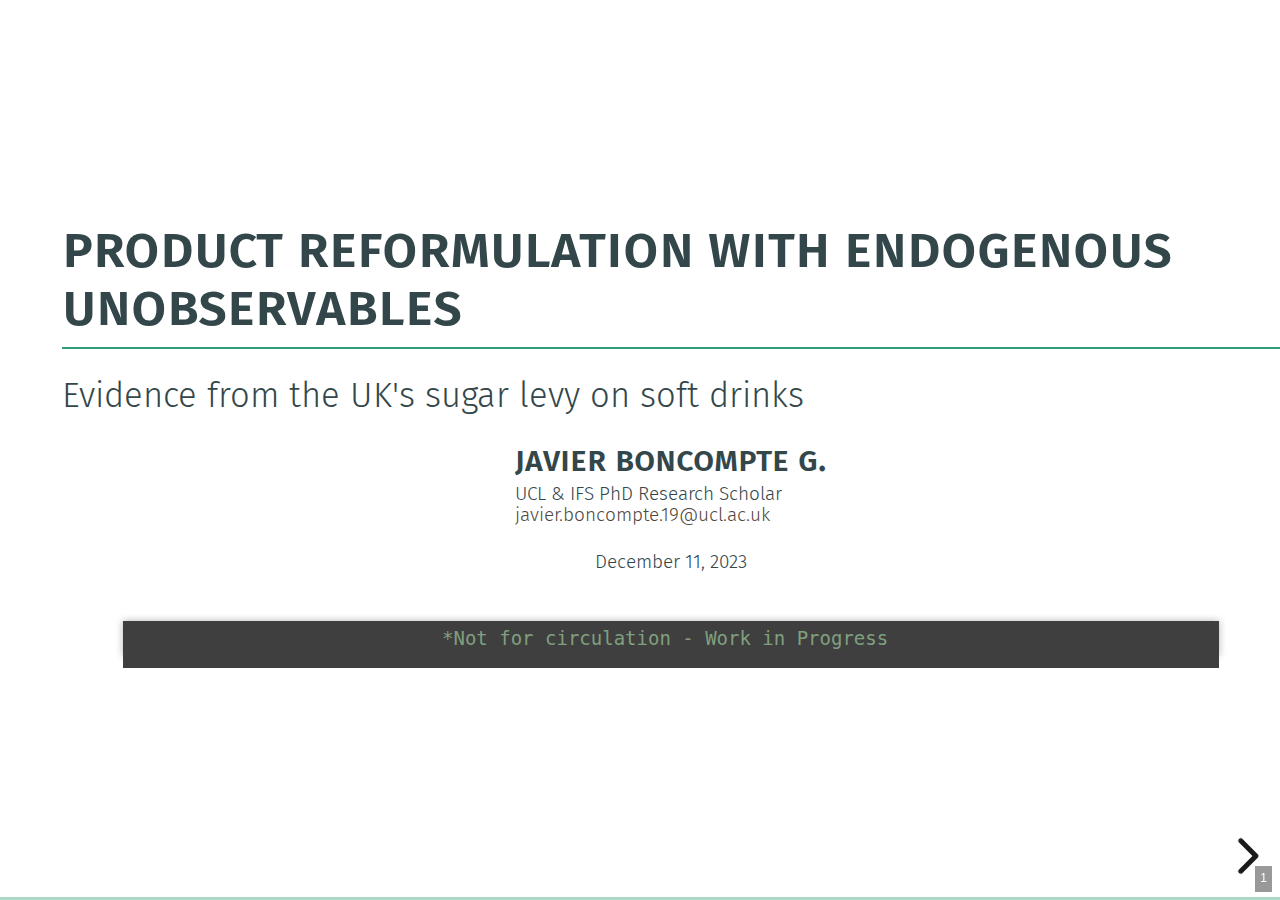
<file: endogenous-unobservables/index.html>
<!DOCTYPE html>
<html lang="en">
  <head>
    <meta charset="utf-8" />
    <meta name="viewport" content="width=device-width, initial-scale=1.0, maximum-scale=1.0, user-scalable=no" />

    <title>Product reformulation with endogenous unobservables</title>
    <link rel="stylesheet" href="dist/reveal.css" />
    <link rel="stylesheet" href="css/metropolis.css" id="theme" />
    <link rel="stylesheet" href="plugin/highlight/zenburn.css" />
	<link rel="stylesheet" href="css/layout.css" />
	<link rel="stylesheet" href="plugin/customcontrols/style.css">

	<link rel="stylesheet" href="plugin/reveal-pointer/pointer.css" />


    <script defer src="dist/fontawesome/all.min.js"></script>

	<script type="text/javascript">
		var forgetPop = true;
		function onPopState(event) {
			if(forgetPop){
				forgetPop = false;
			} else {
				parent.postMessage(event.target.location.href, "app://obsidian.md");
			}
        }
		window.onpopstate = onPopState;
		window.onmessage = event => {
			if(event.data == "reload"){
				window.document.location.reload();
			}
			forgetPop = true;
		}

		function fitElements(){
			const itemsToFit = document.getElementsByClassName('fitText');
			for (const item in itemsToFit) {
				if (Object.hasOwnProperty.call(itemsToFit, item)) {
					var element = itemsToFit[item];
					fitElement(element,1, 1000);
					element.classList.remove('fitText');
				}
			}
		}

		function fitElement(element, start, end){

			let size = (end + start) / 2;
			element.style.fontSize = `${size}px`;

			if(Math.abs(start - end) < 1){
				while(element.scrollHeight > element.offsetHeight){
					size--;
					element.style.fontSize = `${size}px`;
				}
				return;
			}

			if(element.scrollHeight > element.offsetHeight){
				fitElement(element, start, size);
			} else {
				fitElement(element, size, end);
			}		
		}


		document.onreadystatechange = () => {
			fitElements();
			if (document.readyState === 'complete') {
				if (window.location.href.indexOf("?export") != -1){
					parent.postMessage(event.target.location.href, "app://obsidian.md");
				}
				if (window.location.href.indexOf("print-pdf") != -1){
					let stateCheck = setInterval(() => {
						clearInterval(stateCheck);
						window.print();
					}, 250);
				}
			}
	};


        </script>
  </head>
  <body>
    <div class="reveal">
      <div class="slides"><section  data-markdown><script type="text/template"><!-- .slide: class="titleslide drop" -->
<div class="" style="position: absolute; left: 0px; top: 0px; height: 700px; width: 986.9999999999999px; min-height: 700px; display: flex; flex-direction: column; align-items: center; justify-content: center" absolute="true">

<div class="block">

# product reformulation with endogenous unobservables
Evidence from the UK's sugar levy on soft drinks
</div>



<div class="block">

## javier boncompte g.
### UCL & IFS PhD Research Scholar
### javier.boncompte.19@ucl.ac.uk

</div>

<!-- .element: class="author" -->

<div class="block">

### December 11, 2023
</div>

 <!-- .element: class="author" -->

	*Not for circulation - Work in Progress 
<!-- .element: style="text-align: center" -->
</div></script></section><section  data-markdown><script type="text/template"><!-- .slide: class="drop" -->
<div class="" style="position: absolute; left: 0px; top: 0px; height: 700px; width: 986.9999999999999px; min-height: 700px; display: flex; flex-direction: column; align-items: center; justify-content: center" absolute="true">

_Corrective Taxes_ have raised as an effective way to promote healthier consumption choices, particularly in the context of <mark>sugary drinks</mark>.  


<img src="Assets/sugar-tax-map.png" alt="" style="width: 750px; object-fit: fill">
</div></script></section><section  data-markdown><script type="text/template"><!-- .slide: class="drop" -->
<div class="" style="position: absolute; left: 0px; top: 0px; height: 700px; width: 986.9999999999999px; min-height: 700px; display: flex; flex-direction: column; align-items: center; justify-content: center" absolute="true">

<div class="block">

# Why sugary drinks?

Beverages are one of the main sources of sugar intake, specially across the young and the poor. [Regular consumption of sugary drinks](http://hdl.handle.net/10986/33969) is linked to:
- Obesity
- Heart disease
- Diabetes
- Tooth decay
- Among other harmful effects
</div>



> Obesity and overweight costs up to <mark>£98 billions per year (4% GDP)</mark> (Bell *et al.* 2023).
</div>

<aside class="notes"><p>in reduced life expectancy and quality of life (64%), costs to the NHS (20%) and lost workplace productivity represent the rest (28%)</p>
</aside></script></section><section  data-markdown><script type="text/template"><!-- .slide: class="drop" -->
<div class="" style="position: absolute; left: 0px; top: 0px; height: 700px; width: 986.9999999999999px; min-height: 700px; display: flex; flex-direction: column; align-items: center; justify-content: center" absolute="true">

<split left="2" right="1" gap="1">

<div class="block">

# UK introduced a sugar tax in 2018

Volume-based instead of flat rate. 
	
- Three sugar concentration bands.

Extensively negotiated with the industry:
- 2012, firms make a voluntary pledge to cut sugars on their products.
- 2016, government announces a sugar-content tax on the industry with the Budget.
- 2018, the UK's Soft Drink Industry Levy gets implemented on April 6th, 2018.

</div>



<div class="block">

<img src="Assets/newspaper_firms_response.png" alt="" style="object-fit: scale-down">

<small>[Source: BBC - Article from 06/04/2018](https://www.bbc.co.uk/news/health-43659124)</small>
</div>


</split>
</div></script></section><section  data-markdown><script type="text/template"><!-- .slide: class="drop" -->
<div class="" style="position: absolute; left: 0px; top: 0px; height: 700px; width: 986.9999999999999px; min-height: 700px; display: flex; flex-direction: column; align-items: center; justify-content: center" absolute="true">

<div class="block">

# This paper focuses on firms response 

Estimates a <mark>structural model of product reformulation</mark> that accounts for <mark>unobserved changes in product characteristics</mark> to study:   
- What products get reformulated and why? 
- How does the reformulation affect markups?
- How  the sugar tax interacts with the market structure?

Unobservables include <mark>the taste and experience</mark> of a particular brand, but they can also include others things, like changes to the advertisement strategy.
</div>
</div></script></section><section  data-markdown><script type="text/template"><!-- .slide: class="drop" -->
<div class="" style="position: absolute; left: 0px; top: 0px; height: 700px; width: 986.9999999999999px; min-height: 700px; display: flex; flex-direction: column; align-items: center; justify-content: center" absolute="true">

<div class="block">

# Literature <small>(selection)</small>

## product introduction and reformulation 
Draganska et al. (2009); Crawford (2012); Fan (2013); Sweeting (2013); Eizenberg (2014);  Veiga & Weyl (2016); Sullivan (2017); Wollmann (2018); Crawford et al. (2019) 


## demand estimation with endogenous unobservables
Spence (1976); Bajari & Benkard (2005); Veiga & Weyl (2016); Petrin et al. (2022)


## corrective food policies and supply side responses
Ippolito & Mathios (1990, 1995); Griffith et al. (2017); Grogger (2017); Allcott _et al._ (2019); Griffith et al. (2019); Dubois et al. (2020);   Villas-Boas _et al._ (2020); Abi-Rafeh et al. (2023); O’Connell & Smith. (2023) Barahona et al. (2023); 



</div>
</div></script></section><section  data-markdown><script type="text/template"><!-- .slide: class="drop" -->
<div class="" style="position: absolute; left: 0px; top: 0px; height: 700px; width: 986.9999999999999px; min-height: 700px; display: flex; flex-direction: column; align-items: center; justify-content: center" absolute="true">

# Data
</div></script></section><section  data-markdown><script type="text/template"><!-- .slide: class="drop" -->
<div class="" style="position: absolute; left: 0px; top: 0px; height: 700px; width: 986.9999999999999px; min-height: 700px; display: flex; flex-direction: column; align-items: center; justify-content: center" absolute="true">

<div class="block">

# Kantar Worldpanel survey 

A commercial household consumption panel where participants employ hand-held scanners to scan all purchases brought into their home.
- Focused on fast-paced consumer goods
- ~35.000 households across the UK.
- Data available for +15 years _(using only 10)_.
- Non pecuniary incentives.
- Additional information available on:
	- Household demographics 
	- Product nutritional values	
</div>
</div></script></section><section  data-markdown><script type="text/template"><!-- .slide: class="drop" -->
<div class="" style="position: absolute; left: 0px; top: 0px; height: 700px; width: 986.9999999999999px; min-height: 700px; display: flex; flex-direction: column; align-items: center; justify-content: center" absolute="true">

<div class="block">

# Fact #1: The policy reduced sugar consumption

<split even>
<div class="block">

<img src="Assets/volume-sugar.png" alt="" style="object-fit: scale-down">

<mark>**Sugars: -60%** aprox</mark>
</div>



<div class="block">

<img src="Assets/volume-prices.png" alt="" style="object-fit: scale-down">

<mark>**Prices: +10%** aprox</mark>
</div>


</split>

</div>
</div></script></section><section  data-markdown><script type="text/template"><!-- .slide: class="drop" -->
<div class="" style="position: absolute; left: 0px; top: 0px; height: 700px; width: 986.9999999999999px; min-height: 700px; display: flex; flex-direction: column; align-items: center; justify-content: center" absolute="true">

<div class="block">

# Fact #2: Firms adjusted their product portfolios

<split even>
<div class="block">

Acting in anticipation to the policy, firms:
- Introduced new products.
- Removed existing ones.
- Reformulated others.

_After the tax, products' sugar-content clusters below the tax thresholds._
</div>



<div class="block">

<img src="Assets/sugar-bunching.png" alt="" style="object-fit: scale-down">

</div>


</split>

</div>
</div></script></section><section  data-markdown><script type="text/template"><!-- .slide: class="drop" -->
<div class="" style="position: absolute; left: 0px; top: 0px; height: 700px; width: 986.9999999999999px; min-height: 700px; display: flex; flex-direction: column; align-items: center; justify-content: center" absolute="true">

# Fact #3: Newcomers made many of these changes

Most of the increase in the number of products is due to newcomer firms.

<split even>

<div class="block">

<img src="Assets/number_products.png" alt="" style="object-fit: scale-down">

</div>



<div class="block">

<img src="Assets/number_firms.png" alt="" style="object-fit: scale-down">

</div>



</split>
</div></script></section><section  data-markdown><script type="text/template"><!-- .slide: class="drop" -->
<div class="" style="position: absolute; left: 0px; top: 0px; height: 700px; width: 986.9999999999999px; min-height: 700px; display: flex; flex-direction: column; align-items: center; justify-content: center" absolute="true">

# Fact #4: The industry structure also changed


<div class="block">

<split left=1 right=4>

Mergers & Acquisitions

<img src="Assets/ma-beverages-pitchbook.png" alt="" style="width: 700px; object-fit: fill">

</split>

<split left=1 right=4>

Deals total value

<img src="Assets/capital-raised-pitchbook.png" alt="" style="width: 700px; object-fit: fill">

</split>

</div>
</div>

<aside class="notes"><p>In 2016 SABMiller was acquired by the american Anheuser-Busch InBev for USD$79 billion.</p>
</aside></script></section><section  data-markdown><script type="text/template"><!-- .slide: class="drop" -->
<div class="" style="position: absolute; left: 0px; top: 0px; height: 700px; width: 986.9999999999999px; min-height: 700px; display: flex; flex-direction: column; align-items: center; justify-content: center" absolute="true">

# In a nutshell
<img src="Assets/product-churning.png" alt="" style="width: 360px; object-fit: fill">
</div></script></section><section  data-markdown><script type="text/template"><!-- .slide: class="drop" -->
<div class="" style="position: absolute; left: 0px; top: 0px; height: 700px; width: 986.9999999999999px; min-height: 700px; display: flex; flex-direction: column; align-items: center; justify-content: center" absolute="true">

# What are we missing?

- <mark>What other changes are firms introducing to their products?</mark>
- How does reformulation affect costs and pass-throughs?
- How does reformulation affect policy outcomes?
- How does the policy affect merger incentives?
</div></script></section><section  data-markdown><script type="text/template"><!-- .slide: class="drop" -->
<div class="" style="position: absolute; left: 0px; top: 0px; height: 700px; width: 986.9999999999999px; min-height: 700px; display: flex; flex-direction: column; align-items: center; justify-content: center" absolute="true">

# Model
Product reformulation with endogenous unobservables
</div></script></section><section  data-markdown><script type="text/template"><!-- .slide: class="drop" -->
<div class="" style="position: absolute; left: 0px; top: 0px; height: 700px; width: 986.9999999999999px; min-height: 700px; display: flex; flex-direction: column; align-items: center; justify-content: center" absolute="true">

<div class="block">

## random coefficients demand model
Heterogenous preferences over the observed `$(x_j, p_j)$` and unobserved `$(f_j)$` characteristics. 

Following Berry *et al.* (BLP; 1995), I write individual’s utility in terms of the average utility `$(\delta_{jt})$`.
</div>




`$U(i,j,t) = \underset{\delta_{jt}}{\underbrace{(\alpha_t\cdot [p_{jt}+\tau(x_{jt})]+\beta_t \cdot x_j+\lambda_t \cdot f_j+e_{jt})}} + \tilde{\beta}_i \cdot p_j + \epsilon_{ijt}$` 

with `$\beta_t=\beta+\beta_w \cdot w_t$` and `$\tilde{\beta}_i \sim N(0, \Sigma)$`
</div></script></section><section  data-markdown><script type="text/template"><!-- .slide: class="drop" -->
<div class="" style="position: absolute; left: 0px; top: 0px; height: 700px; width: 986.9999999999999px; min-height: 700px; display: flex; flex-direction: column; align-items: center; justify-content: center" absolute="true">

Market shares are obtained by aggregating individual choice probabilities.

$
s_{jt}(\delta_{jt}, \delta_{-jt},\Sigma)
=
\displaystyle\int
\frac
{e^{\delta_{jt}+\tilde{\beta}_i p_j}}
{
	1+\sum\limits\_{k\in J_t} 
		 e^{
			 \delta\_{kt} + \tilde{\beta}\_{i} p\_{kt}
		 }
}
\\, d\tilde{\beta}\_{i}
$

Conditional on `$\Sigma$`, there is a one-to-one mapping between `$s_{jt}$` and `$\delta_{jt}$` derived from solving the set of non-linear equations above (Berry et al., 1995; 2013).
</div></script></section><section  data-markdown><script type="text/template"><!-- .slide: class="drop" -->
<div class="" style="position: absolute; left: 0px; top: 0px; height: 700px; width: 986.9999999999999px; min-height: 700px; display: flex; flex-direction: column; align-items: center; justify-content: center" absolute="true">

### The unobserved utility as a factor model

I allow arbitrary correlation between the utility of unobserved and observed product characteristics using <mark>Interactive Fixed Effects (IFE)</mark>. 

$
\xi_{jt} = \delta_{jt} - \beta_t \cdot x_j = \lambda_t \cdot f_j+e_{jt}
$ 
with 
$
E[\xi_{jt}|x_j] \neq 0
$

Moon et al. (2018) show `$\lambda_t * f_j=\left[\begin{array}{lll}\lambda_tf_j& \ldots & \lambda_t^{R} f_j^R\end{array}\right]$` can be jointly identified using only aggregated data on: market shares, some product characteristics `$\left(x_j\right)$`, and demand instruments `$\left(z_{j t}\right)$`.
</div></script></section><section  data-markdown><script type="text/template"><!-- .slide: class="drop" -->
<div class="" style="position: absolute; left: 0px; top: 0px; height: 700px; width: 986.9999999999999px; min-height: 700px; display: flex; flex-direction: column; align-items: center; justify-content: center" absolute="true">

<div class="block">

<mark>Joint identification is not enough</mark> for welfare calculations of reformulation because Interactive Fixed Effects models are weakly identified: 

- Can't differentiate consumer preferences from product changes. 
- Only upon scaling & rotations: `$\Lambda F = (\Lambda H^{-1})(HF)$`. 
- Relies in arbitrary regularization conditions:
	- Orthonormal factors: `$F^\prime F=\mathbb{I}_J$`
	- Orthogonal loadings: `$\Lambda^\prime \Lambda$` diagonal

This gives them ambiguous, even inconsistent, economic interpretation.
</div>
</div></script></section><section  data-markdown><script type="text/template"><!-- .slide: class="drop" -->
<div class="" style="position: absolute; left: 0px; top: 0px; height: 700px; width: 986.9999999999999px; min-height: 700px; display: flex; flex-direction: column; align-items: center; justify-content: center" absolute="true">

I address these limitations by replacing the regularizations with moment conditions derived from a model of firms' product choices. 

## firms problem: a two-stage game

$
\underset{N_{ft}, \\{x_j,f_j\\}  }{\max}
\\,
\underset{\\{p_{ft}\\}}{\max}	
\\,
\Pi_{ft}=\sum\limits_{j\in J_{ft}}(p_j-c_j)s_j(\cdot)-m(N_{ft})
$

<div class="block">

**Stage 1:** Firms define  their products simultaneously facing a <mark>menu size cost</mark>.

**Stage 2:** Determine prices after observing all competiting products. 
</div>
</div></script></section><section  data-markdown><script type="text/template"><!-- .slide: class="drop" -->
<div class="" style="position: absolute; left: 0px; top: 0px; height: 700px; width: 986.9999999999999px; min-height: 700px; display: flex; flex-direction: column; align-items: center; justify-content: center" absolute="true">

### Why focus only on the current period profits? (Static)

<div class="block">

Low frictions to product reformulation allow firms to focus on the present:
- Low development costs _(relative to sales)_.
- High reaction capacity to introduce or remove products. 

These <mark>assumptions are suitable for fast-moving goods, like soft drinks</mark>, but not for tech or industrial goods - where development costs are higher relative to sales.

</div>
</div></script></section><section  data-markdown><script type="text/template"><!-- .slide: class="drop" -->
<div class="" style="position: absolute; left: 0px; top: 0px; height: 700px; width: 986.9999999999999px; min-height: 700px; display: flex; flex-direction: column; align-items: center; justify-content: center" absolute="true">

# Identification
</div></script></section><section  data-markdown><script type="text/template"><!-- .slide: class="drop" -->
<div class="" style="position: absolute; left: 0px; top: 0px; height: 700px; width: 986.9999999999999px; min-height: 700px; display: flex; flex-direction: column; align-items: center; justify-content: center" absolute="true">

# Identification assumptions

The model preserves the main identification argument in Moon _et al._ (2018). In consequence, the model assumes their same conditions hold:

1. The second moments of `$δ(S|Σ,λ),X$` and `$Z$` exists for all `$Σ,λ,j,t$`.
2. `$E_0 [e_{jt} ]=0$`.
3. `$E_0 [X_{jt} \epsilon_{jt} ]=0$` and `$E_0 [Z_{jt} \epsilon_{jt} ]=0$` for all `$j$` and `$t$`.
4. `$E_0 [(X,Z)^′ (I-f_0^′ (f_0^′ f_0 )^{-1} f_0 )(X,Z)]≥b$` for some `$b>0$`.
	- **Generalized Non-Collinearity condition**
5. `$E_0 [Δξ′(Σ,f,β)(X,Z)] E_0 [(X,Z)^′ (X,Z)]^{-1} E_0 [(X,Z)^′ Δξ(Σ,f,β)]$` is strictly greater than `$E_0 Tr([Δξ(Σ,f,β)]^′ P_((λ_0,λ)) [Δξ(Σ,f,β)])$`
	- **Generalized Relevance Condition**
</div>

<aside class="notes"><ol start="4">
<li>means the norm of projection of the observables into the unobserved factors is not 
 5) means</li>
</ol>
</aside></script></section><section  data-markdown><script type="text/template"><!-- .slide: class="drop" id="IdentificationSlide" -->
<div class="" style="position: absolute; left: 0px; top: 0px; height: 700px; width: 986.9999999999999px; min-height: 700px; display: flex; flex-direction: column; align-items: center; justify-content: center" absolute="true">

<div class="block">

# Identification _(sketch)_

Then, it can be shown that:  

1. The conditional factor model is identified.

`$\delta_{jt}(\Sigma) = (\beta + \beta_w \cdot w_t) \cdot x_j + \lambda_t \cdot f_j + \gamma \cdot z_{jt}+\epsilon_{jt}$` <small>(Bai. 2009; Moon & Weidner, 2015)</small>



2.  `$\Sigma$` can be identified using the exclusion restriction.

`$\mathbb{E}[\delta_{jt} \cdot z_{jt}|x_j,f_j]=0\leftrightarrow \gamma_0 = 0 \leftrightarrow \Sigma = \Sigma_0$`
<small>(Moon _et al._ 2018)</small>
</div>



Therefore, we can first identify `$\Sigma_0$` by finding the value that makes `$\hat{\gamma}=0$`.  Then use this value to identify the other parameters conditional on `$\Sigma_0$` by solving the factor model without the auxiliary regressors. <mark>_([Proof](#IdentificationProof))_</mark>
</div></script></section><section  data-markdown><script type="text/template"><!-- .slide: class="drop" -->
<div class="" style="position: absolute; left: 0px; top: 0px; height: 700px; width: 986.9999999999999px; min-height: 700px; display: flex; flex-direction: column; align-items: center; justify-content: center" absolute="true">

# Estimation
</div></script></section><section  data-markdown><script type="text/template"><!-- .slide: class="drop" -->
<div class="" style="position: absolute; left: 0px; top: 0px; height: 700px; width: 986.9999999999999px; min-height: 700px; display: flex; flex-direction: column; align-items: center; justify-content: center" absolute="true">

## non-linear factor model with unbalanced panel

This is known as the <mark>Minimum Distance - Least Square (LSMD)</mark> estimator presented in Moon _et al._ (2018).

$
\underset{\Sigma}{\min}
\\,
\underset{\gamma}{\arg} 
\underset{\beta, \beta_w, \gamma, \lambda, f}{\min}	
\\,
\mathbb{E}\left[
	(\delta(\Sigma) - (\beta + \beta_w \cdot w_t) \cdot x_j - \lambda_t \cdot f_j - \gamma \cdot z_{jt})^{2}
\right]
$

Adapted to unbalanced panels using Norkutė *et al.* (2021) and Kripfganz & Sarafidis (2021) to account for the entry & exit patterns in the data.
</div></script></section><section  data-markdown><script type="text/template"><!-- .slide: class="drop" -->
<div class="" style="position: absolute; left: 0px; top: 0px; height: 700px; width: 986.9999999999999px; min-height: 700px; display: flex; flex-direction: column; align-items: center; justify-content: center" absolute="true">

# How many factors to use?

I propose three criteria to choose the number of missing factors:
- **Prior knowledge:** <br>Use industry knowledge to determine missing dimensions.
- **Econometric:** <br>Use the _elbow criteria_ to minimize the unexplained variance.
- <mark>**Economic:** <br>Solve the endogeneity problem that raises need for factors.</mark>

`$\hat\beta^{(R+1)} = \hat\beta^{(R)}$`
</div></script></section><section  data-markdown><script type="text/template"><!-- .slide: class="drop" -->
<div class="" style="position: absolute; left: 0px; top: 0px; height: 700px; width: 986.9999999999999px; min-height: 700px; display: flex; flex-direction: column; align-items: center; justify-content: center" absolute="true">

## demand instruments


A <mark>simultaneity problem emerges when assuming jointly defined characteristics</mark>. Hence, <mark>BLP like instruments become invalid</mark>.

Therefore, inspired by Fan (2013), I use high-frequency proxies of _"other-market regional characteristics"_. 

<div class="block">

- Weather: Temperature and Rainfall (MET Office).
- House prices: House price indexes (ONS). 
</div>
</div></script></section><section  data-markdown><script type="text/template"><!-- .slide: class="drop" -->
<div class="" style="position: absolute; left: 0px; top: 0px; height: 700px; width: 986.9999999999999px; min-height: 700px; display: flex; flex-direction: column; align-items: center; justify-content: center" absolute="true">

# Results
</div></script></section><section  data-markdown><script type="text/template"><!-- .slide: class="drop" -->
<div class="" style="position: absolute; left: 0px; top: 0px; height: 700px; width: 986.9999999999999px; min-height: 700px; display: flex; flex-direction: column; align-items: center; justify-content: center" absolute="true">

# Benchmark: Monte-Carlo simulation

To illustrate the necessity of accounting for endogenous unobservables when estimating from aggregated market data, I undertake the following steps:

<split left=2 right=1 gap=1>
<div class="block">

1. Randomly generate products with exogenous characteristics.
2. Create a new variable correlated with the characteristics _(price)_.
3. Randomly simulate the entry & exit of products.
4. Simulate individual choices and compute market shares.
6. Recover simulation coefficients using BLP, <mark>deliberately omitting some product characteristics</mark> _(unobservables)_.
</div>



<div class="block">

<img src="Assets/simulation-unbalanced.png" alt="" style="width: 280px; object-fit: fill">

</div>

<!-- .element: style="text-align: center" -->
</split>
</div></script></section><section  data-markdown><script type="text/template"><!-- .slide: class="drop" -->
<div class="" style="position: absolute; left: 0px; top: 0px; height: 700px; width: 986.9999999999999px; min-height: 700px; display: flex; flex-direction: column; align-items: center; justify-content: center" absolute="true">

# Simulation: Estimation results

|Variable|True|BLP|<mark>LSMD</mark>|BLP Bias (%)|<mark>LSMD Bias (%)</mark>|
|---|---|---|---|---|---|
|*endogenous*|2.0|-0.1128|<mark>2.4678</mark>|-105.64|<mark>23.39</mark>|
|*exogenous*|1.0|0.7065|<mark>0.8936</mark>|-29.35|<mark>-10.64</mark>|

The <mark>LSMD estimator effectively recovers the coefficients</mark> with less bias.
</div></script></section><section  data-markdown><script type="text/template"><!-- .slide: class="drop" -->
<div class="" style="position: absolute; left: 0px; top: 0px; height: 700px; width: 986.9999999999999px; min-height: 700px; display: flex; flex-direction: column; align-items: center; justify-content: center" absolute="true">

<div class="block">

# Expected result: Change in coefficient estimates

Using a different approach, [Petrin *et al.* (2022, NBER WP)](https://www-nber-org/papers/w30778) <mark>reassess the original BLP (1995)</mark> results to account for endogenous unobservables, finding:

- _+31% increase_ average in <mark>price elasticities</mark>.
- _-22% fall_ in average <mark>markups</mark>.
- <mark>Fixes parameter inconsistency</mark> on efficiency. 
- Helps explain the <mark>elasticity of the outside option</mark>. 

<p><br></p>

## the key lies in the correlation between observed and unobserved characteristics.
  
For example, <mark>assuming taste is the only unobservable</mark>, a positive correlation with sugar content would likely lead to a lower coefficient estimates for sugar content. 

</div>
</div></script></section><section  data-markdown><script type="text/template"><!-- .slide: class="drop" -->
<div class="" style="position: absolute; left: 0px; top: 0px; height: 700px; width: 986.9999999999999px; min-height: 700px; display: flex; flex-direction: column; align-items: center; justify-content: center" absolute="true">

# Using the model to answer questions

<div class="block">

### What products get reformulated?
- Characterize the reformulated products in terms of market shares, prices, unobserved utility, markups and costs.

### How does reformulation affect the policy outcomes?
- Counterfactual evaluation of the policy outcomes with and without reformulation and endogenous unobservables.

### How does the change in costs compare to the savings from less taxes?
- Reformulation may change the attractiveness of the product, but it helps to avoid higher taxes.

### How those the policy interact with the market structure?
- Simulate firm mergers before & after the tax and compare expected profits.
</div></script></section><section  data-markdown><script type="text/template"><!-- .slide: class="drop" -->
<div class="" style="position: absolute; left: 0px; top: 0px; height: 700px; width: 986.9999999999999px; min-height: 700px; display: flex; flex-direction: column; align-items: center; justify-content: center" absolute="true">

# Conclusion: Reformulation must account for unobservables

Product reformulation plays an important role for the policy outcomes of corrective taxes and other food related policies. 

Firms know all their products' characteristics, irrespective of the analyst's ability to observe them.

This paper present a structural model that accounts for unobserved changes in product characteristics by combining factor models and moments derived from economic theory to get identification.
</div></script></section><section  data-markdown><script type="text/template"><!-- .slide: class="titleslide drop" -->
<div class="" style="position: absolute; left: 0px; top: 0px; height: 700px; width: 986.9999999999999px; min-height: 700px; display: flex; flex-direction: column; align-items: center; justify-content: center" absolute="true">

<div class="block">

# product reformulation with endogenous unobservables
Evidence from the UK's sugar levy on soft drinks
</div>



<div class="block">

## javier boncompte g.
### UCL & IFS PhD Research Scholar
### javier.boncompte.19@ucl.ac.uk

</div>

<!-- .element: class="author" -->

<div class="block">

### December 11, 2023
</div>

 <!-- .element: class="author" -->

	*Not for circulation - Work in Progress 
<!-- .element: style="text-align: center" -->
</div></script></section><section  data-markdown><script type="text/template"><!-- .slide: class="drop" -->
<div class="" style="position: absolute; left: 0px; top: 0px; height: 700px; width: 986.9999999999999px; min-height: 700px; display: flex; flex-direction: column; align-items: center; justify-content: center" absolute="true">

# Annex
</div></script></section><section  data-markdown><script type="text/template"><!-- .slide: class="drop" id="IdentificationProof" -->
<div class="" style="position: absolute; left: 0px; top: 0px; height: 700px; width: 986.9999999999999px; min-height: 700px; display: flex; flex-direction: column; align-items: center; justify-content: center" absolute="true">

# [Identification (I)](#IdentificationSlide)

<div class="block">

I show the model is fully identified by establishing a unique mapping between the distribution of observables and the true model parameters in three steps:

1.Use the instruments `$(z_jt)$` to find the true Σ.

2.Conditional on `$Σ_0$`, identify the consumer preferences β and `$λ_t∗f_j$`.

3.Conditional on `$Σ_0,β_0,λ_0∗f_0$`, use the supply side moments to find `$F$` and `$Λ$`.

I assume the true number of factors `$(R)$` is known; Moon & Weidner (2015) look at the case when this is unknown.

</div>
</div></script></section><section  data-markdown><script type="text/template"><!-- .slide: class="drop" -->
<div class="" style="position: absolute; left: 0px; top: 0px; height: 700px; width: 986.9999999999999px; min-height: 700px; display: flex; flex-direction: column; align-items: center; justify-content: center" absolute="true">

## THEOREM 3.1: IDENTIFICATION

Under assumptions (i)-(v), no two sets of parameters can be observationally equivalent. Thus, there is a unique mapping between the distribution of observables and the true model parameters.
</div></script></section></div>
    </div>

    <script src="dist/reveal.js"></script>

    <script src="plugin/markdown/markdown.js"></script>
    <script src="plugin/highlight/highlight.js"></script>
    <script src="plugin/zoom/zoom.js"></script>
    <script src="plugin/notes/notes.js"></script>
    <script src="plugin/math/math.js"></script>
	<script src="plugin/mermaid/mermaid.js"></script>
	<script src="plugin/chart/chart.min.js"></script>
	<script src="plugin/chart/plugin.js"></script>
	<script src="plugin/customcontrols/plugin.js"></script>
	<script src="plugin/reveal-pointer/pointer.js"></script>

    <script>
      function extend() {
        var target = {};
        for (var i = 0; i < arguments.length; i++) {
          var source = arguments[i];
          for (var key in source) {
            if (source.hasOwnProperty(key)) {
              target[key] = source[key];
            }
          }
        }
        return target;
      }

	  function isLight(color) {
		let hex = color.replace('#', '');

		// convert #fff => #ffffff
		if(hex.length == 3){
			hex = `${hex[0]}${hex[0]}${hex[1]}${hex[1]}${hex[2]}${hex[2]}`;
		}

		const c_r = parseInt(hex.substr(0, 2), 16);
		const c_g = parseInt(hex.substr(2, 2), 16);
		const c_b = parseInt(hex.substr(4, 2), 16);
		const brightness = ((c_r * 299) + (c_g * 587) + (c_b * 114)) / 1000;
		return brightness > 155;
	}

	var bgColor = getComputedStyle(document.documentElement).getPropertyValue('--r-background-color').trim();
	var isLight = isLight(bgColor);

	if(isLight){
		document.body.classList.add('has-light-background');
	} else {
		document.body.classList.add('has-dark-background');
	}

      // default options to init reveal.js
      var defaultOptions = {
        controls: true,
        progress: true,
        history: true,
        center: true,
        transition: 'default', // none/fade/slide/convex/concave/zoom
        plugins: [
          RevealMarkdown,
          RevealHighlight,
          RevealZoom,
          RevealNotes,
          RevealMath.MathJax3,
		  RevealMermaid,
		  RevealChart,
		  RevealCustomControls,
	      RevealPointer,
        ],


    	allottedTime: 120 * 1000,

		mathjax3: {
			mathjax: 'plugin/math/mathjax/tex-mml-chtml.js',
		},
		markdown: {
		  gfm: true,
		  mangle: true,
		  pedantic: false,
		  smartLists: false,
		  smartypants: false,
		},

		mermaid: {
			theme: isLight ? 'default' : 'dark',
		},

		customcontrols: {
			controls: [
			]
		},
      };

      // options from URL query string
      var queryOptions = Reveal().getQueryHash() || {};

      var options = extend(defaultOptions, {"width":"987","height":"700","margin":0.04,"controls":true,"progress":true,"slideNumber":true,"transition":"slide","transitionSpeed":"default"}, queryOptions);
    </script>

    <script>
      Reveal.initialize(options);
    </script>
  </body>

  <!-- created with Advanced Slides -->
</html>
</file>
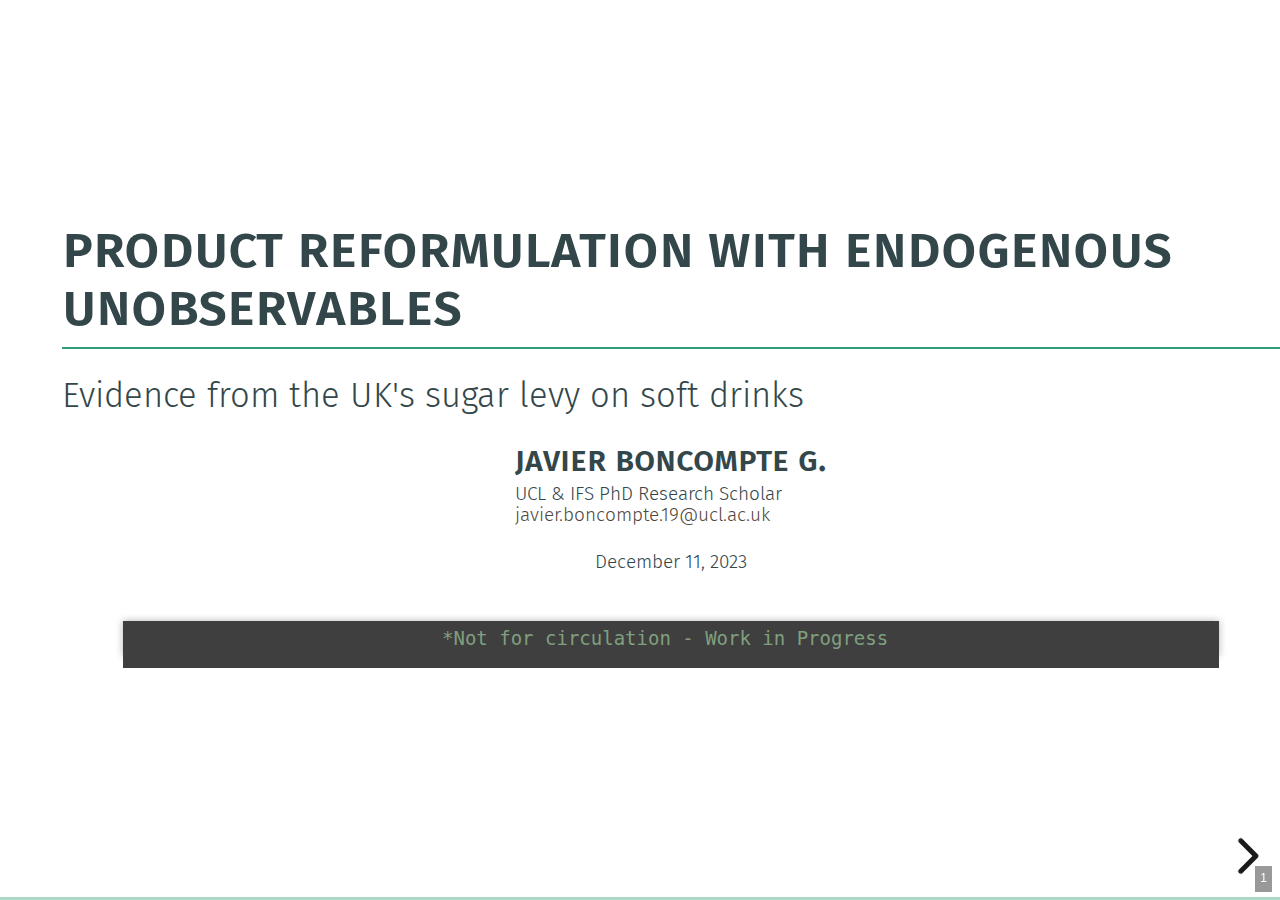
<file: product-reformulation/index.html>
<!DOCTYPE html>
<html lang="en">
  <head>
    <meta charset="utf-8" />
    <meta name="viewport" content="width=device-width, initial-scale=1.0, maximum-scale=1.0, user-scalable=no" />

    <title>Product reformulation with endogenous unobservables</title>
    <link rel="stylesheet" href="dist/reveal.css" />
    <link rel="stylesheet" href="css/metropolis.css" id="theme" />
    <link rel="stylesheet" href="plugin/highlight/zenburn.css" />
	<link rel="stylesheet" href="css/layout.css" />
	<link rel="stylesheet" href="plugin/customcontrols/style.css">

	<link rel="stylesheet" href="plugin/reveal-pointer/pointer.css" />


    <script defer src="dist/fontawesome/all.min.js"></script>

	<script type="text/javascript">
		var forgetPop = true;
		function onPopState(event) {
			if(forgetPop){
				forgetPop = false;
			} else {
				parent.postMessage(event.target.location.href, "app://obsidian.md");
			}
        }
		window.onpopstate = onPopState;
		window.onmessage = event => {
			if(event.data == "reload"){
				window.document.location.reload();
			}
			forgetPop = true;
		}

		function fitElements(){
			const itemsToFit = document.getElementsByClassName('fitText');
			for (const item in itemsToFit) {
				if (Object.hasOwnProperty.call(itemsToFit, item)) {
					var element = itemsToFit[item];
					fitElement(element,1, 1000);
					element.classList.remove('fitText');
				}
			}
		}

		function fitElement(element, start, end){

			let size = (end + start) / 2;
			element.style.fontSize = `${size}px`;

			if(Math.abs(start - end) < 1){
				while(element.scrollHeight > element.offsetHeight){
					size--;
					element.style.fontSize = `${size}px`;
				}
				return;
			}

			if(element.scrollHeight > element.offsetHeight){
				fitElement(element, start, size);
			} else {
				fitElement(element, size, end);
			}		
		}


		document.onreadystatechange = () => {
			fitElements();
			if (document.readyState === 'complete') {
				if (window.location.href.indexOf("?export") != -1){
					parent.postMessage(event.target.location.href, "app://obsidian.md");
				}
				if (window.location.href.indexOf("print-pdf") != -1){
					let stateCheck = setInterval(() => {
						clearInterval(stateCheck);
						window.print();
					}, 250);
				}
			}
	};


        </script>
  </head>
  <body>
    <div class="reveal">
      <div class="slides"><section  data-markdown><script type="text/template"><!-- .slide: class="titleslide drop" -->
<div class="" style="position: absolute; left: 0px; top: 0px; height: 700px; width: 986.9999999999999px; min-height: 700px; display: flex; flex-direction: column; align-items: center; justify-content: center" absolute="true">

<div class="block">

# product reformulation with endogenous unobservables
Evidence from the UK's sugar levy on soft drinks
</div>



<div class="block">

## javier boncompte g.
### UCL & IFS PhD Research Scholar
### javier.boncompte.19@ucl.ac.uk

</div>

<!-- .element: class="author" -->

<div class="block">

### December 11, 2023
</div>

 <!-- .element: class="author" -->

	*Not for circulation - Work in Progress 
<!-- .element: style="text-align: center" -->
</div></script></section><section  data-markdown><script type="text/template"><!-- .slide: class="drop" -->
<div class="" style="position: absolute; left: 0px; top: 0px; height: 700px; width: 986.9999999999999px; min-height: 700px; display: flex; flex-direction: column; align-items: center; justify-content: center" absolute="true">

_Corrective Taxes_ have raised as an effective way to promote healthier consumption choices, particularly in the context of <mark>sugary drinks</mark>.  


<img src="Assets/sugar-tax-map.png" alt="" style="width: 750px; object-fit: fill">
</div></script></section><section  data-markdown><script type="text/template"><!-- .slide: class="drop" -->
<div class="" style="position: absolute; left: 0px; top: 0px; height: 700px; width: 986.9999999999999px; min-height: 700px; display: flex; flex-direction: column; align-items: center; justify-content: center" absolute="true">

<div class="block">

# Why sugary drinks?

Beverages are one of the main sources of sugar intake, specially across the young and the poor. [Regular consumption of sugary drinks](http://hdl.handle.net/10986/33969) is linked to:
- Obesity
- Heart disease
- Diabetes
- Tooth decay
- Among other harmful effects
</div>



> Obesity and overweight costs up to <mark>£98 billions per year (4% GDP)</mark> (Bell *et al.* 2023).
</div>

<aside class="notes"><p>in reduced life expectancy and quality of life (64%), costs to the NHS (20%) and lost workplace productivity represent the rest (28%)</p>
</aside></script></section><section  data-markdown><script type="text/template"><!-- .slide: class="drop" -->
<div class="" style="position: absolute; left: 0px; top: 0px; height: 700px; width: 986.9999999999999px; min-height: 700px; display: flex; flex-direction: column; align-items: center; justify-content: center" absolute="true">

<split left="2" right="1" gap="1">

<div class="block">

# UK introduced a sugar tax in 2018

Volume-based instead of flat rate. 
	
- Three sugar concentration bands.

Extensively negotiated with the industry:
- 2012, firms make a voluntary pledge to cut sugars on their products.
- 2016, government announces a sugar-content tax on the industry with the Budget.
- 2018, the UK's Soft Drink Industry Levy gets implemented on April 6th, 2018.

</div>



<div class="block">

<img src="Assets/newspaper_firms_response.png" alt="" style="object-fit: scale-down">

<small>[Source: BBC - Article from 06/04/2018](https://www.bbc.co.uk/news/health-43659124)</small>
</div>


</split>
</div></script></section><section  data-markdown><script type="text/template"><!-- .slide: class="drop" -->
<div class="" style="position: absolute; left: 0px; top: 0px; height: 700px; width: 986.9999999999999px; min-height: 700px; display: flex; flex-direction: column; align-items: center; justify-content: center" absolute="true">

<div class="block">

# This paper focuses on firms response 

Estimate a <mark>structural model of product reformulation</mark> that accounts for <mark>overlooked changes in the unobserved product characteristics</mark> to study:   
- What products get reformulated and why? 
- How does the reformulation affect markups?
- How those the policy interact with the market structure?

Unobservables include <mark>the taste and experience</mark> of a particular brand, but they can also include others things, like changes to the advertisement strategy.
</div>
</div></script></section><section  data-markdown><script type="text/template"><!-- .slide: class="drop" -->
<div class="" style="position: absolute; left: 0px; top: 0px; height: 700px; width: 986.9999999999999px; min-height: 700px; display: flex; flex-direction: column; align-items: center; justify-content: center" absolute="true">

<div class="block">

# Literature <small>(selection)</small>

## product introduction and reformulation 
Draganska et al. (2009); Crawford (2012); Fan (2013); Sweeting (2013); Eizenberg (2014);  Veiga & Weyl (2016); Sullivan (2017); Wollmann (2018); Crawford et al. (2019) 


## demand estimation with endogenous unobservables
Spence (1976); Bajari & Benkard (2005); Veiga & Weyl (2016); Petrin et al. (2022)


## corrective food policies and supply side responses
Ippolito & Mathios (1990, 1995); Griffith et al. (2017); Grogger (2017); Allcott _et al._ (2019); Griffith et al. (2019); Dubois et al. (2020);   Villas-Boas _et al._ (2020); Abi-Rafeh et al. (2023); O’Connell & Smith. (2023) Barahona et al. (2023); 



</div>
</div></script></section><section  data-markdown><script type="text/template"><!-- .slide: class="drop" -->
<div class="" style="position: absolute; left: 0px; top: 0px; height: 700px; width: 986.9999999999999px; min-height: 700px; display: flex; flex-direction: column; align-items: center; justify-content: center" absolute="true">

# Data
</div></script></section><section  data-markdown><script type="text/template"><!-- .slide: class="drop" -->
<div class="" style="position: absolute; left: 0px; top: 0px; height: 700px; width: 986.9999999999999px; min-height: 700px; display: flex; flex-direction: column; align-items: center; justify-content: center" absolute="true">

<div class="block">

# Kantar Worldpanel survey 

A commercial household consumption panel where participants employ hand-held scanners to scan all purchases brought into their home.
- Focused on fast-paced consumer goods
- ~35.000 households across the UK.
- Data available for +15 years _(using only 10)_.
- Non pecuniary incentives.
- Additional information available on:
	- Household demographics 
	- Product nutritional values	
</div>
</div></script></section><section  data-markdown><script type="text/template"><!-- .slide: class="drop" -->
<div class="" style="position: absolute; left: 0px; top: 0px; height: 700px; width: 986.9999999999999px; min-height: 700px; display: flex; flex-direction: column; align-items: center; justify-content: center" absolute="true">

<div class="block">

# Fact #1: The policy reduced sugar consumption

<split even>
<div class="block">

<img src="Assets/volume-sugar.png" alt="" style="object-fit: scale-down">

<mark>**Sugars: -60%** aprox</mark>
</div>



<div class="block">

<img src="Assets/volume-prices.png" alt="" style="object-fit: scale-down">

<mark>**Prices: +10%** aprox</mark>
</div>


</split>

</div>
</div></script></section><section  data-markdown><script type="text/template"><!-- .slide: class="drop" -->
<div class="" style="position: absolute; left: 0px; top: 0px; height: 700px; width: 986.9999999999999px; min-height: 700px; display: flex; flex-direction: column; align-items: center; justify-content: center" absolute="true">

<div class="block">

# Fact #2: Firms adjusted their product portfolios

<split even>
<div class="block">

Acting in anticipation to the policy, firms:
- Introduced new products.
- Removed existing ones.
- Reformulated others.

_After the tax, products' sugar-content clusters below the tax thresholds._
</div>



<div class="block">

<img src="Assets/sugar-bunching.png" alt="" style="object-fit: scale-down">

</div>


</split>

</div>
</div></script></section><section  data-markdown><script type="text/template"><!-- .slide: class="drop" -->
<div class="" style="position: absolute; left: 0px; top: 0px; height: 700px; width: 986.9999999999999px; min-height: 700px; display: flex; flex-direction: column; align-items: center; justify-content: center" absolute="true">

# Fact #3: Newcomers made many of these changes

Most of the increase in the number of products is due to newcomer firms.

<split even>

<div class="block">

<img src="Assets/number_products.png" alt="" style="object-fit: scale-down">

</div>



<div class="block">

<img src="Assets/number_firms.png" alt="" style="object-fit: scale-down">

</div>



</split>
</div></script></section><section  data-markdown><script type="text/template"><!-- .slide: class="drop" -->
<div class="" style="position: absolute; left: 0px; top: 0px; height: 700px; width: 986.9999999999999px; min-height: 700px; display: flex; flex-direction: column; align-items: center; justify-content: center" absolute="true">

# Fact #4: The industry structure also changed


<div class="block">

<split left=1 right=4>

Mergers & Acquisitions

<img src="Assets/ma-beverages-pitchbook.png" alt="" style="width: 700px; object-fit: fill">

</split>

<split left=1 right=4>

Deals total value

<img src="Assets/capital-raised-pitchbook.png" alt="" style="width: 700px; object-fit: fill">

</split>

</div>
</div>

<aside class="notes"><p>In 2016 SABMiller was acquired by the american Anheuser-Busch InBev for USD$79 billion.</p>
</aside></script></section><section  data-markdown><script type="text/template"><!-- .slide: class="drop" -->
<div class="" style="position: absolute; left: 0px; top: 0px; height: 700px; width: 986.9999999999999px; min-height: 700px; display: flex; flex-direction: column; align-items: center; justify-content: center" absolute="true">

# In a nutshell
<img src="Assets/product-churning.png" alt="" style="width: 360px; object-fit: fill">
</div></script></section><section  data-markdown><script type="text/template"><!-- .slide: class="drop" -->
<div class="" style="position: absolute; left: 0px; top: 0px; height: 700px; width: 986.9999999999999px; min-height: 700px; display: flex; flex-direction: column; align-items: center; justify-content: center" absolute="true">

# What are we missing?

- <mark>What other changes are firms introducing to their products?</mark>
- How does reformulation affect costs and pass-throughs?
- How does reformulation affect policy outcomes?
- How does the policy affect merger incentives?
</div></script></section><section  data-markdown><script type="text/template"><!-- .slide: class="drop" -->
<div class="" style="position: absolute; left: 0px; top: 0px; height: 700px; width: 986.9999999999999px; min-height: 700px; display: flex; flex-direction: column; align-items: center; justify-content: center" absolute="true">

# Model
Product reformulation with endogenous unobservables
</div></script></section><section  data-markdown><script type="text/template"><!-- .slide: class="drop" -->
<div class="" style="position: absolute; left: 0px; top: 0px; height: 700px; width: 986.9999999999999px; min-height: 700px; display: flex; flex-direction: column; align-items: center; justify-content: center" absolute="true">

<div class="block">

## random coefficients demand model
Heterogenous preferences over the observed `$(x_j, p_j)$` and unobserved `$(f_j)$` characteristics. 

Following Berry *et al.* (BLP; 1995), I rewrite individual’s utility in terms of the average utility of product j on market t `$(\delta_{jt})$`.
</div>




`$U(i,j,t) = \underset{\delta_{jt}}{\underbrace{(\beta_t \cdot x_j+\lambda_t \cdot f_j+e_{jt})}} + \tilde{\beta}_i \cdot p_j + \epsilon_{ijt}$` 

with `$\beta_t=\beta+\beta_w \cdot w_t$` and `$\tilde{\beta}_i \sim N(0, \Sigma)$`
</div></script></section><section  data-markdown><script type="text/template"><!-- .slide: class="drop" -->
<div class="" style="position: absolute; left: 0px; top: 0px; height: 700px; width: 986.9999999999999px; min-height: 700px; display: flex; flex-direction: column; align-items: center; justify-content: center" absolute="true">

Market shares are obtained by aggregating individual choice probabilities.

$
s_{jt}(\delta_{jt}, \delta_{-jt},\Sigma)
=
\displaystyle\int
\frac
{e^{\delta_{jt}+\tilde{\beta}_i p_j}}
{
	1+\sum\limits\_{k\in J_t} 
		 e^{
			 \delta\_{kt} + \tilde{\beta}\_{i} p\_{kt}
		 }
}
\\, d\tilde{\beta}\_{i}
$

Conditional on `$\Sigma$`, there is a one-to-one mapping between `$s_{jt}$` and `$\delta_{jt}$` derived from solving the set of non-linear equations above (Berry et al., 1995; 2013).
</div></script></section><section  data-markdown><script type="text/template"><!-- .slide: class="drop" -->
<div class="" style="position: absolute; left: 0px; top: 0px; height: 700px; width: 986.9999999999999px; min-height: 700px; display: flex; flex-direction: column; align-items: center; justify-content: center" absolute="true">

### The unobserved utility effect as a factor model

I allow arbitrary correlation between the utility of unobserved and observed product characteristics using <mark>Interactive Fixed Effects (IFE)</mark>. 

$
\xi_{jt} = \delta_{jt} - \beta_t \cdot x_j = \lambda_t \cdot f_j+e_{jt}
$ 
with 
$
E[\xi_{jt}|x_j] \neq 0
$

Moon et al. (2018) show `$\lambda_t * f_j=\left[\begin{array}{lll}\lambda_tf_j& \ldots & \lambda_t^{R} f_j^R\end{array}\right]$` can be jointly identified using only aggregated data on: market shares, some product characteristics `$\left(x_j\right)$`, and demand instruments `$\left(z_{j t}\right)$`.
</div></script></section><section  data-markdown><script type="text/template"><!-- .slide: class="drop" -->
<div class="" style="position: absolute; left: 0px; top: 0px; height: 700px; width: 986.9999999999999px; min-height: 700px; display: flex; flex-direction: column; align-items: center; justify-content: center" absolute="true">

<div class="block">

<mark>Joint identification is not enough</mark> for welfare calculations of reformulation because Interactive Fixed Effects models are weakly identified:

- Only upon scaling & rotations: `$\Lambda F = (\Lambda H^{-1})(HF)$`. 
- Relies in arbitrary regularization conditions:
	- Orthonormal factors: `$F^\prime F=\mathbb{I}_J$`
	- Orthogonal loadings: `$\Lambda^\prime \Lambda$` diagonal

This gives them ambiguous, even inconsistent, economic interpretation: Can't differentiate changes to preferences from product changes. 
</div>
</div></script></section><section  data-markdown><script type="text/template"><!-- .slide: class="drop" -->
<div class="" style="position: absolute; left: 0px; top: 0px; height: 700px; width: 986.9999999999999px; min-height: 700px; display: flex; flex-direction: column; align-items: center; justify-content: center" absolute="true">

I address these limitations by replacing the standard regularizations with moment conditions derived from a model of firms' product choices. 

## firms problem: a two-stage game

$
\underset{N_{ft}, \\{x_j,f_j\\}  }{\max}
\\,
\underset{\\{p_{ft}\\}}{\max}	
\\,
\Pi_{ft}=\sum\limits_{j\in J_{ft}}(p_j-c_j)s_j(\cdot)-m(N_{ft})
$

<div class="block">

**Stage 1:** Firms define  their products simultaneously facing a <mark>menu size cost</mark>.

**Stage 2:** Determine prices after observing all competiting products. 
</div>
</div></script></section><section  data-markdown><script type="text/template"><!-- .slide: class="drop" -->
<div class="" style="position: absolute; left: 0px; top: 0px; height: 700px; width: 986.9999999999999px; min-height: 700px; display: flex; flex-direction: column; align-items: center; justify-content: center" absolute="true">

### Why focus only on the current period profits? (Static)

<div class="block">

Low frictions to product reformulation allow firms to focus on the present:
- Low development costs _(relative to sales)_.
- High reaction capacity to introduce or remove products. 

These <mark>assumptions are suitable for fast-moving goods, like soft drinks</mark>, but not for tech or industrial goods - where development costs are higher relative to sales.

</div>
</div></script></section><section  data-markdown><script type="text/template"><!-- .slide: class="drop" -->
<div class="" style="position: absolute; left: 0px; top: 0px; height: 700px; width: 986.9999999999999px; min-height: 700px; display: flex; flex-direction: column; align-items: center; justify-content: center" absolute="true">

# Identification
</div></script></section><section  data-markdown><script type="text/template"><!-- .slide: class="drop" -->
<div class="" style="position: absolute; left: 0px; top: 0px; height: 700px; width: 986.9999999999999px; min-height: 700px; display: flex; flex-direction: column; align-items: center; justify-content: center" absolute="true">

# Identification assumptions

The model preserves the main identification argument in Moon _et al._ (2018). In consequence, the model assumes their same conditions hold:

1. The second moments of `$δ(S|Σ,λ),X$` and `$Z$` exists for all `$Σ,λ,j,t$`.
2. `$E_0 [e_{jt} ]=0$`.
3. `$E_0 [X_{jt} \epsilon_{jt} ]=0$` and `$E_0 [Z_{jt} \epsilon_{jt} ]=0$` for all `$j$` and `$t$`.
4. `$E_0 [(X,Z)^′ (I-f_0^′ (f_0^′ f_0 )^{-1} f_0 )(X,Z)]≥b$` for some `$b>0$`.
	- **Generalized Non-Collinearity condition**
5. `$E_0 [Δξ′(Σ,f,β)(X,Z)] E_0 [(X,Z)^′ (X,Z)]^{-1} E_0 [(X,Z)^′ Δξ(Σ,f,β)]$` is strictly greater than `$E_0 Tr([Δξ(Σ,f,β)]^′ P_((λ_0,λ)) [Δξ(Σ,f,β)])$`
	- **Generalized Relevance Condition**
</div>

<aside class="notes"><ol start="4">
<li>means the norm of projection of the observables into the unobserved factors is not 
 5) means</li>
</ol>
</aside></script></section><section  data-markdown><script type="text/template"><!-- .slide: class="drop" id="IdentificationSlide" -->
<div class="" style="position: absolute; left: 0px; top: 0px; height: 700px; width: 986.9999999999999px; min-height: 700px; display: flex; flex-direction: column; align-items: center; justify-content: center" absolute="true">

<div class="block">

# Identification _(sketch)_

Then, it can be shown that:  

1. The conditional factor model is identified.

`$\delta_{jt}(\Sigma) = (\beta + \beta_w \cdot w_t) \cdot x_j + \lambda_t \cdot f_j + \gamma \cdot z_{jt}+\epsilon_{jt}$` (Bai. 2009; Moon & Weidner, 2015)



2.  `$\Sigma$` can be identified using the exclusion restriction.

`$\mathbb{E}[\delta_{jt} \cdot z_{jt}|x_j,f_j]=0\leftrightarrow \gamma_0 = 0$`
(Moon _et al._ 2018)
</div>



Therefore, we can first identify `$\Sigma_0$` by finding the value that makes `$\hat{\gamma}=0$`.  Then use this value to identify the other parameters conditional on `$\Sigma_0$` by solving the factor model without the auxiliary regressors. <mark>_([Proof](#IdentificationProof))_</mark>
</div></script></section><section  data-markdown><script type="text/template"><!-- .slide: class="drop" -->
<div class="" style="position: absolute; left: 0px; top: 0px; height: 700px; width: 986.9999999999999px; min-height: 700px; display: flex; flex-direction: column; align-items: center; justify-content: center" absolute="true">

# Estimation
</div></script></section><section  data-markdown><script type="text/template"><!-- .slide: class="drop" -->
<div class="" style="position: absolute; left: 0px; top: 0px; height: 700px; width: 986.9999999999999px; min-height: 700px; display: flex; flex-direction: column; align-items: center; justify-content: center" absolute="true">

## non-linear factor model with unbalanced panel

This is known as the <mark>Minimum Distance - Least Square</mark> estimator presented in Moon _et al._ (2018).

$
\underset{\Sigma}{\min}
\\,
\underset{\gamma}{\arg} 
\underset{\beta, \beta_w, \gamma, \lambda, f}{\min}	
\\,
\mathbb{E}\left[
	(\delta(\Sigma) - (\beta + \beta_w \cdot w_t) \cdot x_j - \lambda_t \cdot f_j - \gamma \cdot z_{jt})^{2}
\right]
$

Adapted to unbalanced panels using Norkutė *et al.* (2021) and Kripfganz & Sarafidis (2021) to account for the entry & exit patterns in the data.
</div></script></section><section  data-markdown><script type="text/template"><!-- .slide: class="drop" -->
<div class="" style="position: absolute; left: 0px; top: 0px; height: 700px; width: 986.9999999999999px; min-height: 700px; display: flex; flex-direction: column; align-items: center; justify-content: center" absolute="true">

# How many factors to use?

I propose three criteria to choose the number of missing factors:
- **Prior knowledge:** <br>Use industry knowledge to determine missing dimensions.
- **Econometric:** <br>Use the _elbow criteria_ to minimize the unexplained variance.
- <mark>**Economic:** <br>Solve the endogeneity problem that raises need for factors.</mark>

`$\hat\beta^{(R+1)} = \hat\beta^{(R)}$`
</div></script></section><section  data-markdown><script type="text/template"><!-- .slide: class="drop" -->
<div class="" style="position: absolute; left: 0px; top: 0px; height: 700px; width: 986.9999999999999px; min-height: 700px; display: flex; flex-direction: column; align-items: center; justify-content: center" absolute="true">

## demand instruments


A <mark>simultaneity problem emerges when assuming jointly defined characteristics</mark>. Hence, <mark>BLP like instruments become invalid</mark>.

Therefore, inspired by Fan (2013), I use high-frequency proxies of _"other-market regional characteristics"_. 

<div class="block">

- Weather: Temperature and Rainfall (MET Office).
- House prices: House price indexes (ONS). 
</div>
</div></script></section><section  data-markdown><script type="text/template"><!-- .slide: class="drop" -->
<div class="" style="position: absolute; left: 0px; top: 0px; height: 700px; width: 986.9999999999999px; min-height: 700px; display: flex; flex-direction: column; align-items: center; justify-content: center" absolute="true">

# Results
</div></script></section><section  data-markdown><script type="text/template"><!-- .slide: class="drop" -->
<div class="" style="position: absolute; left: 0px; top: 0px; height: 700px; width: 986.9999999999999px; min-height: 700px; display: flex; flex-direction: column; align-items: center; justify-content: center" absolute="true">

# Benchmark: Monte-Carlo simulation

To illustrate the necessity of accounting for endogenous unobservables when estimating from aggregated market data, I undertake the following steps:

<split left=2 right=1 gap=1>
<div class="block">

1. Randomly generate products with exogenous characteristics.
2. Create a new variable correlated with the characteristics _(price)_.
3. Randomly simulate the entry & exit of products.
4. Simulate individual choices and compute market shares.
6. Recover simulation coefficients using BLP, <mark>deliberately omitting some product characteristics</mark> _(unobservables)_.
</div>



<div class="block">

<img src="Assets/simulation-unbalanced.png" alt="" style="width: 280px; object-fit: fill">

</div>

<!-- .element: style="text-align: center" -->
</split>
</div></script></section><section  data-markdown><script type="text/template"><!-- .slide: class="drop" -->
<div class="" style="position: absolute; left: 0px; top: 0px; height: 700px; width: 986.9999999999999px; min-height: 700px; display: flex; flex-direction: column; align-items: center; justify-content: center" absolute="true">

# Simulation: Estimation results

||True|BLP|<mark>LSMD</mark>|BLP Bias (%)|<mark>LSMD Bias (%)</mark>|
|---|---|---|---|---|---|
|prices|2.0|-0.1128|<mark>2.4678</mark>|-105.64|<mark>23.39</mark>|
|x2|1.0|0.7065|<mark>0.8936</mark>|-29.35|<mark>-10.64</mark>|

The <mark>LSMD estimator effectively recovers the coefficients</mark> with less bias.
</div></script></section><section  data-markdown><script type="text/template"><!-- .slide: class="drop" -->
<div class="" style="position: absolute; left: 0px; top: 0px; height: 700px; width: 986.9999999999999px; min-height: 700px; display: flex; flex-direction: column; align-items: center; justify-content: center" absolute="true">

<div class="block">

# Expected result: Change in coefficient estimates

Using a different approach, [Petrin *et al.* (2022, NBER WP)](https://www-nber-org/papers/w30778) <mark>reassess the original BLP (1995)</mark> results to account for endogenous unobservables, finding:

- _+31% increase_ average in <mark>price elasticities</mark>.
- _-22% fall_ in average <mark>markups</mark>.
- <mark>Fixes parameter inconsistency</mark> on efficiency. 
- Helps explain the <mark>elasticity of the outside option</mark>. 

<p><br></p>

## the key lies in the correlation between observed and unobserved characteristics.
  
For example, <mark>assuming taste is the only unobservable</mark>, a positive correlation with sugar content would likely lead to a lower coefficient estimates for sugar content. 

</div>
</div></script></section><section  data-markdown><script type="text/template"><!-- .slide: class="drop" -->
<div class="" style="position: absolute; left: 0px; top: 0px; height: 700px; width: 986.9999999999999px; min-height: 700px; display: flex; flex-direction: column; align-items: center; justify-content: center" absolute="true">

# Conclusion: Reformulation must account for unobservables

Product reformulation plays an important role for the policy outcomes of corrective taxes and other food related policies. 

Firms know all their products' characteristics, irrespective of the analyst's ability to observe them.

This paper present a structural model that accounts for unobserved changes in product characteristics by combining factor models and moments derived from economic theory to get identification.
</div></script></section><section  data-markdown><script type="text/template"><!-- .slide: class="titleslide drop" -->
<div class="" style="position: absolute; left: 0px; top: 0px; height: 700px; width: 986.9999999999999px; min-height: 700px; display: flex; flex-direction: column; align-items: center; justify-content: center" absolute="true">

<div class="block">

# product reformulation with endogenous unobservables
Evidence from the UK's sugar levy on soft drinks
</div>



<div class="block">

## javier boncompte g.
### UCL & IFS PhD Research Scholar
### javier.boncompte.19@ucl.ac.uk

</div>

<!-- .element: class="author" -->

<div class="block">

### December 11, 2023
</div>

 <!-- .element: class="author" -->

	*Not for circulation - Work in Progress 
<!-- .element: style="text-align: center" -->
</div></script></section><section  data-markdown><script type="text/template"><!-- .slide: class="drop" -->
<div class="" style="position: absolute; left: 0px; top: 0px; height: 700px; width: 986.9999999999999px; min-height: 700px; display: flex; flex-direction: column; align-items: center; justify-content: center" absolute="true">

# Annex
</div></script></section><section  data-markdown><script type="text/template"><!-- .slide: class="drop" id="IdentificationProof" -->
<div class="" style="position: absolute; left: 0px; top: 0px; height: 700px; width: 986.9999999999999px; min-height: 700px; display: flex; flex-direction: column; align-items: center; justify-content: center" absolute="true">

# [Identification (I)](#IdentificationSlide)

<div class="block">

I show the model is fully identified by establishing a unique mapping between the distribution of observables and the true model parameters in three steps:

1.Use the instruments `$(z_jt)$` to find the true Σ.

2.Conditional on `$Σ_0$`, identify the consumer preferences β and `$λ_t∗f_j$`.

3.Conditional on `$Σ_0,β_0,λ_0∗f_0$`, use the supply side moments to find `$F$` and `$Λ$`.

I assume the true number of factors `$(R)$` is known; Moon & Weidner (2015) look at the case when this is unknown.

</div>
</div></script></section><section  data-markdown><script type="text/template"><!-- .slide: class="drop" -->
<div class="" style="position: absolute; left: 0px; top: 0px; height: 700px; width: 986.9999999999999px; min-height: 700px; display: flex; flex-direction: column; align-items: center; justify-content: center" absolute="true">

## THEOREM 3.1: IDENTIFICATION

Under assumptions (i)-(v), no two sets of parameters can be observationally equivalent. Thus, there is a unique mapping between the distribution of observables and the true model parameters.
</div></script></section></div>
    </div>

    <script src="dist/reveal.js"></script>

    <script src="plugin/markdown/markdown.js"></script>
    <script src="plugin/highlight/highlight.js"></script>
    <script src="plugin/zoom/zoom.js"></script>
    <script src="plugin/notes/notes.js"></script>
    <script src="plugin/math/math.js"></script>
	<script src="plugin/mermaid/mermaid.js"></script>
	<script src="plugin/chart/chart.min.js"></script>
	<script src="plugin/chart/plugin.js"></script>
	<script src="plugin/customcontrols/plugin.js"></script>
	<script src="plugin/reveal-pointer/pointer.js"></script>

    <script>
      function extend() {
        var target = {};
        for (var i = 0; i < arguments.length; i++) {
          var source = arguments[i];
          for (var key in source) {
            if (source.hasOwnProperty(key)) {
              target[key] = source[key];
            }
          }
        }
        return target;
      }

	  function isLight(color) {
		let hex = color.replace('#', '');

		// convert #fff => #ffffff
		if(hex.length == 3){
			hex = `${hex[0]}${hex[0]}${hex[1]}${hex[1]}${hex[2]}${hex[2]}`;
		}

		const c_r = parseInt(hex.substr(0, 2), 16);
		const c_g = parseInt(hex.substr(2, 2), 16);
		const c_b = parseInt(hex.substr(4, 2), 16);
		const brightness = ((c_r * 299) + (c_g * 587) + (c_b * 114)) / 1000;
		return brightness > 155;
	}

	var bgColor = getComputedStyle(document.documentElement).getPropertyValue('--r-background-color').trim();
	var isLight = isLight(bgColor);

	if(isLight){
		document.body.classList.add('has-light-background');
	} else {
		document.body.classList.add('has-dark-background');
	}

      // default options to init reveal.js
      var defaultOptions = {
        controls: true,
        progress: true,
        history: true,
        center: true,
        transition: 'default', // none/fade/slide/convex/concave/zoom
        plugins: [
          RevealMarkdown,
          RevealHighlight,
          RevealZoom,
          RevealNotes,
          RevealMath.MathJax3,
		  RevealMermaid,
		  RevealChart,
		  RevealCustomControls,
	      RevealPointer,
        ],


    	allottedTime: 120 * 1000,

		mathjax3: {
			mathjax: 'plugin/math/mathjax/tex-mml-chtml.js',
		},
		markdown: {
		  gfm: true,
		  mangle: true,
		  pedantic: false,
		  smartLists: false,
		  smartypants: false,
		},

		mermaid: {
			theme: isLight ? 'default' : 'dark',
		},

		customcontrols: {
			controls: [
			]
		},
      };

      // options from URL query string
      var queryOptions = Reveal().getQueryHash() || {};

      var options = extend(defaultOptions, {"width":"987","height":"700","margin":0.04,"controls":true,"progress":true,"slideNumber":true,"transition":"slide","transitionSpeed":"default"}, queryOptions);
    </script>

    <script>
      Reveal.initialize(options);
    </script>
  </body>

  <!-- created with Advanced Slides -->
</html>
</file>
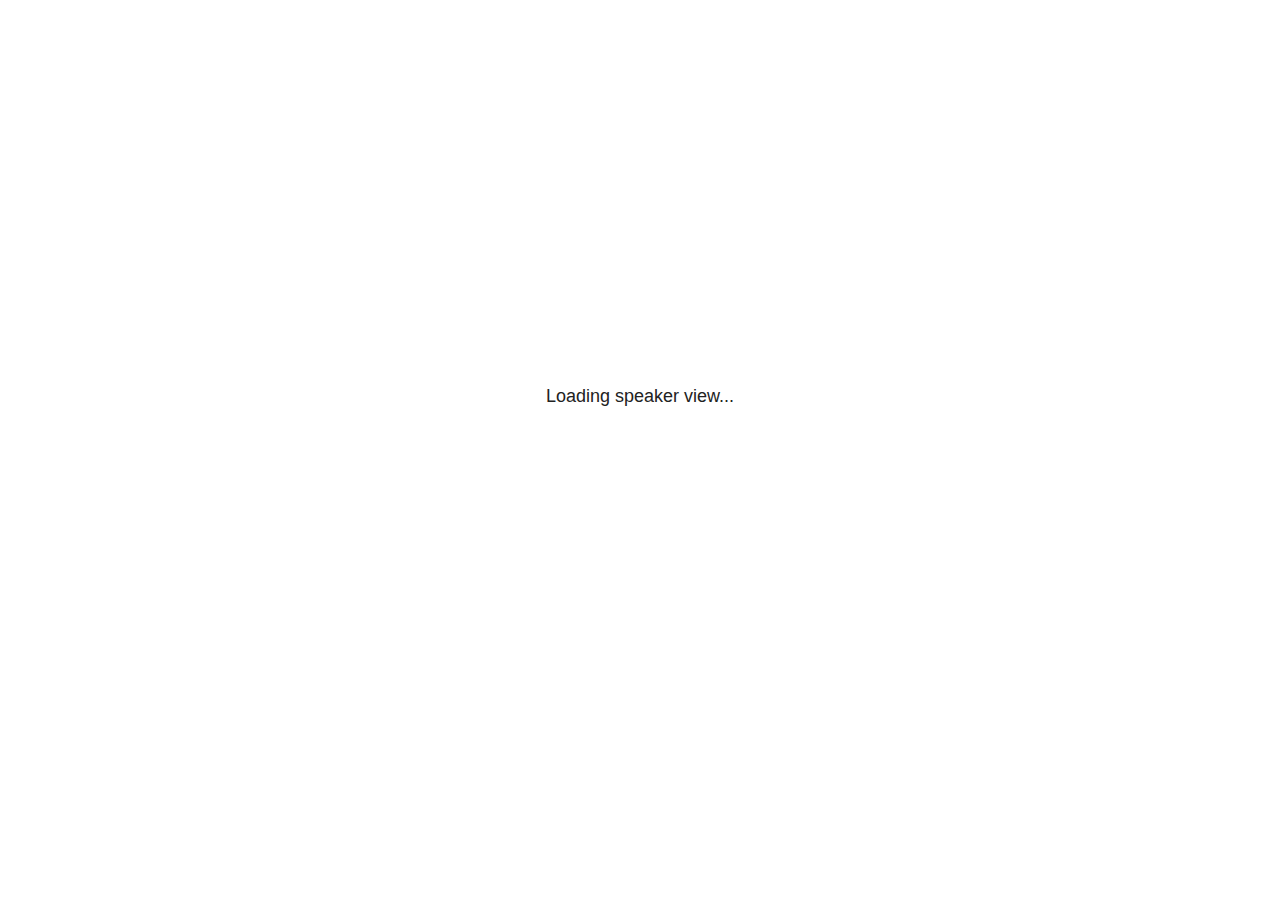
<file: endogenous-unobservables/plugin/notes/speaker-view.html>
<!--
	NOTE: You need to build the notes plugin after making changes to this file.
-->
<html lang="en">
	<head>
		<meta charset="utf-8">

		<title>reveal.js - Speaker View</title>

		<style>
			body {
				font-family: Helvetica;
				font-size: 18px;
			}

			#current-slide,
			#upcoming-slide,
			#speaker-controls {
				padding: 6px;
				box-sizing: border-box;
				-moz-box-sizing: border-box;
			}

			#current-slide iframe,
			#upcoming-slide iframe {
				width: 100%;
				height: 100%;
				border: 1px solid #ddd;
			}

			#current-slide .label,
			#upcoming-slide .label {
				position: absolute;
				top: 10px;
				left: 10px;
				z-index: 2;
			}

			#connection-status {
				position: absolute;
				top: 0;
				left: 0;
				width: 100%;
				height: 100%;
				z-index: 20;
				padding: 30% 20% 20% 20%;
				font-size: 18px;
				color: #222;
				background: #fff;
				text-align: center;
				box-sizing: border-box;
				line-height: 1.4;
			}

			.overlay-element {
				height: 34px;
				line-height: 34px;
				padding: 0 10px;
				text-shadow: none;
				background: rgba( 220, 220, 220, 0.8 );
				color: #222;
				font-size: 14px;
			}

			.overlay-element.interactive:hover {
				background: rgba( 220, 220, 220, 1 );
			}

			#current-slide {
				position: absolute;
				width: 60%;
				height: 100%;
				top: 0;
				left: 0;
				padding-right: 0;
			}

			#upcoming-slide {
				position: absolute;
				width: 40%;
				height: 40%;
				right: 0;
				top: 0;
			}

			/* Speaker controls */
			#speaker-controls {
				position: absolute;
				top: 40%;
				right: 0;
				width: 40%;
				height: 60%;
				overflow: auto;
				font-size: 18px;
			}

				.speaker-controls-time.hidden,
				.speaker-controls-notes.hidden {
					display: none;
				}

				.speaker-controls-time .label,
				.speaker-controls-pace .label,
				.speaker-controls-notes .label {
					text-transform: uppercase;
					font-weight: normal;
					font-size: 0.66em;
					color: #666;
					margin: 0;
				}

				.speaker-controls-time, .speaker-controls-pace {
					border-bottom: 1px solid rgba( 200, 200, 200, 0.5 );
					margin-bottom: 10px;
					padding: 10px 16px;
					padding-bottom: 20px;
					cursor: pointer;
				}

				.speaker-controls-time .reset-button {
					opacity: 0;
					float: right;
					color: #666;
					text-decoration: none;
				}
				.speaker-controls-time:hover .reset-button {
					opacity: 1;
				}

				.speaker-controls-time .timer,
				.speaker-controls-time .clock {
					width: 50%;
				}

				.speaker-controls-time .timer,
				.speaker-controls-time .clock,
				.speaker-controls-time .pacing .hours-value,
				.speaker-controls-time .pacing .minutes-value,
				.speaker-controls-time .pacing .seconds-value {
					font-size: 1.9em;
				}

				.speaker-controls-time .timer {
					float: left;
				}

				.speaker-controls-time .clock {
					float: right;
					text-align: right;
				}

				.speaker-controls-time span.mute {
					opacity: 0.3;
				}

				.speaker-controls-time .pacing-title {
					margin-top: 5px;
				}

				.speaker-controls-time .pacing.ahead {
					color: blue;
				}

				.speaker-controls-time .pacing.on-track {
					color: green;
				}

				.speaker-controls-time .pacing.behind {
					color: red;
				}

				.speaker-controls-notes {
					padding: 10px 16px;
				}

				.speaker-controls-notes .value {
					margin-top: 5px;
					line-height: 1.4;
					font-size: 1.2em;
				}

			/* Layout selector */
			#speaker-layout {
				position: absolute;
				top: 10px;
				right: 10px;
				color: #222;
				z-index: 10;
			}
				#speaker-layout select {
					position: absolute;
					width: 100%;
					height: 100%;
					top: 0;
					left: 0;
					border: 0;
					box-shadow: 0;
					cursor: pointer;
					opacity: 0;

					font-size: 1em;
					background-color: transparent;

					-moz-appearance: none;
					-webkit-appearance: none;
					-webkit-tap-highlight-color: rgba(0, 0, 0, 0);
				}

				#speaker-layout select:focus {
					outline: none;
					box-shadow: none;
				}

			.clear {
				clear: both;
			}

			/* Speaker layout: Wide */
			body[data-speaker-layout="wide"] #current-slide,
			body[data-speaker-layout="wide"] #upcoming-slide {
				width: 50%;
				height: 45%;
				padding: 6px;
			}

			body[data-speaker-layout="wide"] #current-slide {
				top: 0;
				left: 0;
			}

			body[data-speaker-layout="wide"] #upcoming-slide {
				top: 0;
				left: 50%;
			}

			body[data-speaker-layout="wide"] #speaker-controls {
				top: 45%;
				left: 0;
				width: 100%;
				height: 50%;
				font-size: 1.25em;
			}

			/* Speaker layout: Tall */
			body[data-speaker-layout="tall"] #current-slide,
			body[data-speaker-layout="tall"] #upcoming-slide {
				width: 45%;
				height: 50%;
				padding: 6px;
			}

			body[data-speaker-layout="tall"] #current-slide {
				top: 0;
				left: 0;
			}

			body[data-speaker-layout="tall"] #upcoming-slide {
				top: 50%;
				left: 0;
			}

			body[data-speaker-layout="tall"] #speaker-controls {
				padding-top: 40px;
				top: 0;
				left: 45%;
				width: 55%;
				height: 100%;
				font-size: 1.25em;
			}

			/* Speaker layout: Notes only */
			body[data-speaker-layout="notes-only"] #current-slide,
			body[data-speaker-layout="notes-only"] #upcoming-slide {
				display: none;
			}

			body[data-speaker-layout="notes-only"] #speaker-controls {
				padding-top: 40px;
				top: 0;
				left: 0;
				width: 100%;
				height: 100%;
				font-size: 1.25em;
			}

			@media screen and (max-width: 1080px) {
				body[data-speaker-layout="default"] #speaker-controls {
					font-size: 16px;
				}
			}

			@media screen and (max-width: 900px) {
				body[data-speaker-layout="default"] #speaker-controls {
					font-size: 14px;
				}
			}

			@media screen and (max-width: 800px) {
				body[data-speaker-layout="default"] #speaker-controls {
					font-size: 12px;
				}
			}

		</style>
	</head>

	<body>

		<div id="connection-status">Loading speaker view...</div>

		<div id="current-slide"></div>
		<div id="upcoming-slide"><span class="overlay-element label">Upcoming</span></div>
		<div id="speaker-controls">
			<div class="speaker-controls-time">
				<h4 class="label">Time <span class="reset-button">Click to Reset</span></h4>
				<div class="clock">
					<span class="clock-value">0:00 AM</span>
				</div>
				<div class="timer">
					<span class="hours-value">00</span><span class="minutes-value">:00</span><span class="seconds-value">:00</span>
				</div>
				<div class="clear"></div>

				<h4 class="label pacing-title" style="display: none">Pacing – Time to finish current slide</h4>
				<div class="pacing" style="display: none">
					<span class="hours-value">00</span><span class="minutes-value">:00</span><span class="seconds-value">:00</span>
				</div>
			</div>

			<div class="speaker-controls-notes hidden">
				<h4 class="label">Notes</h4>
				<div class="value"></div>
			</div>
		</div>
		<div id="speaker-layout" class="overlay-element interactive">
			<span class="speaker-layout-label"></span>
			<select class="speaker-layout-dropdown"></select>
		</div>

		<script>

			(function() {

				var notes,
					notesValue,
					currentState,
					currentSlide,
					upcomingSlide,
					layoutLabel,
					layoutDropdown,
					pendingCalls = {},
					lastRevealApiCallId = 0,
					connected = false,
					whitelistedWindows = [window.opener];

				var SPEAKER_LAYOUTS = {
					'default': 'Default',
					'wide': 'Wide',
					'tall': 'Tall',
					'notes-only': 'Notes only'
				};

				setupLayout();

				var connectionStatus = document.querySelector( '#connection-status' );
				var connectionTimeout = setTimeout( function() {
					connectionStatus.innerHTML = 'Error connecting to main window.<br>Please try closing and reopening the speaker view.';
				}, 5000 );
;
				window.addEventListener( 'message', function( event ) {

					// Validate the origin of this message to prevent XSS
					if( window.location.origin !== event.origin && whitelistedWindows.indexOf( event.source ) === -1 ) {
						return;
					}

					clearTimeout( connectionTimeout );
					connectionStatus.style.display = 'none';

					var data = JSON.parse( event.data );

					// The overview mode is only useful to the reveal.js instance
					// where navigation occurs so we don't sync it
					if( data.state ) delete data.state.overview;

					// Messages sent by the notes plugin inside of the main window
					if( data && data.namespace === 'reveal-notes' ) {
						if( data.type === 'connect' ) {
							handleConnectMessage( data );
						}
						else if( data.type === 'state' ) {
							handleStateMessage( data );
						}
						else if( data.type === 'return' ) {
							pendingCalls[data.callId](data.result);
							delete pendingCalls[data.callId];
						}
					}
					// Messages sent by the reveal.js inside of the current slide preview
					else if( data && data.namespace === 'reveal' ) {
						if( /ready/.test( data.eventName ) ) {
							// Send a message back to notify that the handshake is complete
							window.opener.postMessage( JSON.stringify({ namespace: 'reveal-notes', type: 'connected'} ), '*' );
						}
						else if( /slidechanged|fragmentshown|fragmenthidden|paused|resumed/.test( data.eventName ) && currentState !== JSON.stringify( data.state ) ) {

							dispatchStateToMainWindow( data.state );

						}
					}

				} );

				/**
				 * Updates the presentation in the main window to match the state
				 * of the presentation in the notes window.
				 */
				const dispatchStateToMainWindow = debounce(( state ) => {
					window.opener.postMessage( JSON.stringify({ method: 'setState', args: [ state ]} ), '*' );
				}, 500);

				/**
				 * Asynchronously calls the Reveal.js API of the main frame.
				 */
				function callRevealApi( methodName, methodArguments, callback ) {

					var callId = ++lastRevealApiCallId;
					pendingCalls[callId] = callback;
					window.opener.postMessage( JSON.stringify( {
						namespace: 'reveal-notes',
						type: 'call',
						callId: callId,
						methodName: methodName,
						arguments: methodArguments
					} ), '*' );

				}

				/**
				 * Called when the main window is trying to establish a
				 * connection.
				 */
				function handleConnectMessage( data ) {

					if( connected === false ) {
						connected = true;

						setupIframes( data );
						setupKeyboard();
						setupNotes();
						setupTimer();
						setupHeartbeat();
					}

				}

				/**
				 * Called when the main window sends an updated state.
				 */
				function handleStateMessage( data ) {

					// Store the most recently set state to avoid circular loops
					// applying the same state
					currentState = JSON.stringify( data.state );

					// No need for updating the notes in case of fragment changes
					if ( data.notes ) {
						notes.classList.remove( 'hidden' );
						notesValue.style.whiteSpace = data.whitespace;
						if( data.markdown ) {
							notesValue.innerHTML = marked( data.notes );
						}
						else {
							notesValue.innerHTML = data.notes;
						}
					}
					else {
						notes.classList.add( 'hidden' );
					}

					// Update the note slides
					currentSlide.contentWindow.postMessage( JSON.stringify({ method: 'setState', args: [ data.state ] }), '*' );
					upcomingSlide.contentWindow.postMessage( JSON.stringify({ method: 'setState', args: [ data.state ] }), '*' );
					upcomingSlide.contentWindow.postMessage( JSON.stringify({ method: 'next' }), '*' );

				}

				// Limit to max one state update per X ms
				handleStateMessage = debounce( handleStateMessage, 200 );

				/**
				 * Forward keyboard events to the current slide window.
				 * This enables keyboard events to work even if focus
				 * isn't set on the current slide iframe.
				 *
				 * Block F5 default handling, it reloads and disconnects
				 * the speaker notes window.
				 */
				function setupKeyboard() {

					document.addEventListener( 'keydown', function( event ) {
						if( event.keyCode === 116 || ( event.metaKey && event.keyCode === 82 ) ) {
							event.preventDefault();
							return false;
						}
						currentSlide.contentWindow.postMessage( JSON.stringify({ method: 'triggerKey', args: [ event.keyCode ] }), '*' );
					} );

				}

				/**
				 * Creates the preview iframes.
				 */
				function setupIframes( data ) {

					var params = [
						'receiver',
						'progress=false',
						'history=false',
						'transition=none',
						'autoSlide=0',
						'backgroundTransition=none'
					].join( '&' );

					var urlSeparator = /\?/.test(data.url) ? '&' : '?';
					var hash = '#/' + data.state.indexh + '/' + data.state.indexv;
					var currentURL = data.url + urlSeparator + params + '&postMessageEvents=true' + hash;
					var upcomingURL = data.url + urlSeparator + params + '&controls=false' + hash;

					currentSlide = document.createElement( 'iframe' );
					currentSlide.setAttribute( 'width', 1280 );
					currentSlide.setAttribute( 'height', 1024 );
					currentSlide.setAttribute( 'src', currentURL );
					document.querySelector( '#current-slide' ).appendChild( currentSlide );

					upcomingSlide = document.createElement( 'iframe' );
					upcomingSlide.setAttribute( 'width', 640 );
					upcomingSlide.setAttribute( 'height', 512 );
					upcomingSlide.setAttribute( 'src', upcomingURL );
					document.querySelector( '#upcoming-slide' ).appendChild( upcomingSlide );

					whitelistedWindows.push( currentSlide.contentWindow, upcomingSlide.contentWindow );

				}

				/**
				 * Setup the notes UI.
				 */
				function setupNotes() {

					notes = document.querySelector( '.speaker-controls-notes' );
					notesValue = document.querySelector( '.speaker-controls-notes .value' );

				}

				/**
				 * We send out a heartbeat at all times to ensure we can
				 * reconnect with the main presentation window after reloads.
				 */
				function setupHeartbeat() {

					setInterval( () => {
						window.opener.postMessage( JSON.stringify({ namespace: 'reveal-notes', type: 'heartbeat'} ), '*' );
					}, 1000 );

				}

				function getTimings( callback ) {

					callRevealApi( 'getSlidesAttributes', [], function ( slideAttributes ) {
						callRevealApi( 'getConfig', [], function ( config ) {
							var totalTime = config.totalTime;
							var minTimePerSlide = config.minimumTimePerSlide || 0;
							var defaultTiming = config.defaultTiming;
							if ((defaultTiming == null) && (totalTime == null)) {
								callback(null);
								return;
							}
							// Setting totalTime overrides defaultTiming
							if (totalTime) {
								defaultTiming = 0;
							}
							var timings = [];
							for ( var i in slideAttributes ) {
								var slide = slideAttributes[ i ];
								var timing = defaultTiming;
								if( slide.hasOwnProperty( 'data-timing' )) {
									var t = slide[ 'data-timing' ];
									timing = parseInt(t);
									if( isNaN(timing) ) {
										console.warn("Could not parse timing '" + t + "' of slide " + i + "; using default of " + defaultTiming);
										timing = defaultTiming;
									}
								}
								timings.push(timing);
							}
							if ( totalTime ) {
								// After we've allocated time to individual slides, we summarize it and
								// subtract it from the total time
								var remainingTime = totalTime - timings.reduce( function(a, b) { return a + b; }, 0 );
								// The remaining time is divided by the number of slides that have 0 seconds
								// allocated at the moment, giving the average time-per-slide on the remaining slides
								var remainingSlides = (timings.filter( function(x) { return x == 0 }) ).length
								var timePerSlide = Math.round( remainingTime / remainingSlides, 0 )
								// And now we replace every zero-value timing with that average
								timings = timings.map( function(x) { return (x==0 ? timePerSlide : x) } );
							}
							var slidesUnderMinimum = timings.filter( function(x) { return (x < minTimePerSlide) } ).length
							if ( slidesUnderMinimum ) {
								message = "The pacing time for " + slidesUnderMinimum + " slide(s) is under the configured minimum of " + minTimePerSlide + " seconds. Check the data-timing attribute on individual slides, or consider increasing the totalTime or minimumTimePerSlide configuration options (or removing some slides).";
								alert(message);
							}
							callback( timings );
						} );
					} );

				}

				/**
				 * Return the number of seconds allocated for presenting
				 * all slides up to and including this one.
				 */
				function getTimeAllocated( timings, callback ) {

					callRevealApi( 'getSlidePastCount', [], function ( currentSlide ) {
						var allocated = 0;
						for (var i in timings.slice(0, currentSlide + 1)) {
							allocated += timings[i];
						}
						callback( allocated );
					} );

				}

				/**
				 * Create the timer and clock and start updating them
				 * at an interval.
				 */
				function setupTimer() {

					var start = new Date(),
					timeEl = document.querySelector( '.speaker-controls-time' ),
					clockEl = timeEl.querySelector( '.clock-value' ),
					hoursEl = timeEl.querySelector( '.hours-value' ),
					minutesEl = timeEl.querySelector( '.minutes-value' ),
					secondsEl = timeEl.querySelector( '.seconds-value' ),
					pacingTitleEl = timeEl.querySelector( '.pacing-title' ),
					pacingEl = timeEl.querySelector( '.pacing' ),
					pacingHoursEl = pacingEl.querySelector( '.hours-value' ),
					pacingMinutesEl = pacingEl.querySelector( '.minutes-value' ),
					pacingSecondsEl = pacingEl.querySelector( '.seconds-value' );

					var timings = null;
					getTimings( function ( _timings ) {

						timings = _timings;
						if (_timings !== null) {
							pacingTitleEl.style.removeProperty('display');
							pacingEl.style.removeProperty('display');
						}

						// Update once directly
						_updateTimer();

						// Then update every second
						setInterval( _updateTimer, 1000 );

					} );


					function _resetTimer() {

						if (timings == null) {
							start = new Date();
							_updateTimer();
						}
						else {
							// Reset timer to beginning of current slide
							getTimeAllocated( timings, function ( slideEndTimingSeconds ) {
								var slideEndTiming = slideEndTimingSeconds * 1000;
								callRevealApi( 'getSlidePastCount', [], function ( currentSlide ) {
									var currentSlideTiming = timings[currentSlide] * 1000;
									var previousSlidesTiming = slideEndTiming - currentSlideTiming;
									var now = new Date();
									start = new Date(now.getTime() - previousSlidesTiming);
									_updateTimer();
								} );
							} );
						}

					}

					timeEl.addEventListener( 'click', function() {
						_resetTimer();
						return false;
					} );

					function _displayTime( hrEl, minEl, secEl, time) {

						var sign = Math.sign(time) == -1 ? "-" : "";
						time = Math.abs(Math.round(time / 1000));
						var seconds = time % 60;
						var minutes = Math.floor( time / 60 ) % 60 ;
						var hours = Math.floor( time / ( 60 * 60 )) ;
						hrEl.innerHTML = sign + zeroPadInteger( hours );
						if (hours == 0) {
							hrEl.classList.add( 'mute' );
						}
						else {
							hrEl.classList.remove( 'mute' );
						}
						minEl.innerHTML = ':' + zeroPadInteger( minutes );
						if (hours == 0 && minutes == 0) {
							minEl.classList.add( 'mute' );
						}
						else {
							minEl.classList.remove( 'mute' );
						}
						secEl.innerHTML = ':' + zeroPadInteger( seconds );
					}

					function _updateTimer() {

						var diff, hours, minutes, seconds,
						now = new Date();

						diff = now.getTime() - start.getTime();

						clockEl.innerHTML = now.toLocaleTimeString( 'en-US', { hour12: true, hour: '2-digit', minute:'2-digit' } );
						_displayTime( hoursEl, minutesEl, secondsEl, diff );
						if (timings !== null) {
							_updatePacing(diff);
						}

					}

					function _updatePacing(diff) {

						getTimeAllocated( timings, function ( slideEndTimingSeconds ) {
							var slideEndTiming = slideEndTimingSeconds * 1000;

							callRevealApi( 'getSlidePastCount', [], function ( currentSlide ) {
								var currentSlideTiming = timings[currentSlide] * 1000;
								var timeLeftCurrentSlide = slideEndTiming - diff;
								if (timeLeftCurrentSlide < 0) {
									pacingEl.className = 'pacing behind';
								}
								else if (timeLeftCurrentSlide < currentSlideTiming) {
									pacingEl.className = 'pacing on-track';
								}
								else {
									pacingEl.className = 'pacing ahead';
								}
								_displayTime( pacingHoursEl, pacingMinutesEl, pacingSecondsEl, timeLeftCurrentSlide );
							} );
						} );
					}

				}

				/**
				 * Sets up the speaker view layout and layout selector.
				 */
				function setupLayout() {

					layoutDropdown = document.querySelector( '.speaker-layout-dropdown' );
					layoutLabel = document.querySelector( '.speaker-layout-label' );

					// Render the list of available layouts
					for( var id in SPEAKER_LAYOUTS ) {
						var option = document.createElement( 'option' );
						option.setAttribute( 'value', id );
						option.textContent = SPEAKER_LAYOUTS[ id ];
						layoutDropdown.appendChild( option );
					}

					// Monitor the dropdown for changes
					layoutDropdown.addEventListener( 'change', function( event ) {

						setLayout( layoutDropdown.value );

					}, false );

					// Restore any currently persisted layout
					setLayout( getLayout() );

				}

				/**
				 * Sets a new speaker view layout. The layout is persisted
				 * in local storage.
				 */
				function setLayout( value ) {

					var title = SPEAKER_LAYOUTS[ value ];

					layoutLabel.innerHTML = 'Layout' + ( title ? ( ': ' + title ) : '' );
					layoutDropdown.value = value;

					document.body.setAttribute( 'data-speaker-layout', value );

					// Persist locally
					if( supportsLocalStorage() ) {
						window.localStorage.setItem( 'reveal-speaker-layout', value );
					}

				}

				/**
				 * Returns the ID of the most recently set speaker layout
				 * or our default layout if none has been set.
				 */
				function getLayout() {

					if( supportsLocalStorage() ) {
						var layout = window.localStorage.getItem( 'reveal-speaker-layout' );
						if( layout ) {
							return layout;
						}
					}

					// Default to the first record in the layouts hash
					for( var id in SPEAKER_LAYOUTS ) {
						return id;
					}

				}

				function supportsLocalStorage() {

					try {
						localStorage.setItem('test', 'test');
						localStorage.removeItem('test');
						return true;
					}
					catch( e ) {
						return false;
					}

				}

				function zeroPadInteger( num ) {

					var str = '00' + parseInt( num );
					return str.substring( str.length - 2 );

				}

				/**
				 * Limits the frequency at which a function can be called.
				 */
				function debounce( fn, ms ) {

					var lastTime = 0,
						timeout;

					return function() {

						var args = arguments;
						var context = this;

						clearTimeout( timeout );

						var timeSinceLastCall = Date.now() - lastTime;
						if( timeSinceLastCall > ms ) {
							fn.apply( context, args );
							lastTime = Date.now();
						}
						else {
							timeout = setTimeout( function() {
								fn.apply( context, args );
								lastTime = Date.now();
							}, ms - timeSinceLastCall );
						}

					}

				}

			})();

		</script>
	</body>
</html>
</file>
<file: endogenous-unobservables/dist/reveal.css>
/*!
* reveal.js 4.3.1
* https://revealjs.com
* MIT licensed
*
* Copyright (C) 2011-2022 Hakim El Hattab, https://hakim.se
*/
.reveal .r-stretch,.reveal .stretch{max-width:none;max-height:none}.reveal pre.r-stretch code,.reveal pre.stretch code{height:100%;max-height:100%;box-sizing:border-box}.reveal .r-fit-text{display:inline-block;white-space:nowrap}.reveal .r-stack{display:grid}.reveal .r-stack>*{grid-area:1/1;margin:auto}.reveal .r-hstack,.reveal .r-vstack{display:flex}.reveal .r-hstack img,.reveal .r-hstack video,.reveal .r-vstack img,.reveal .r-vstack video{min-width:0;min-height:0;-o-object-fit:contain;object-fit:contain}.reveal .r-vstack{flex-direction:column;align-items:center;justify-content:center}.reveal .r-hstack{flex-direction:row;align-items:center;justify-content:center}.reveal .items-stretch{align-items:stretch}.reveal .items-start{align-items:flex-start}.reveal .items-center{align-items:center}.reveal .items-end{align-items:flex-end}.reveal .justify-between{justify-content:space-between}.reveal .justify-around{justify-content:space-around}.reveal .justify-start{justify-content:flex-start}.reveal .justify-center{justify-content:center}.reveal .justify-end{justify-content:flex-end}html.reveal-full-page{width:100%;height:100%;height:100vh;height:calc(var(--vh,1vh) * 100);overflow:hidden}.reveal-viewport{height:100%;overflow:hidden;position:relative;line-height:1;margin:0;background-color:#fff;color:#000}.reveal-viewport:-webkit-full-screen{top:0!important;left:0!important;width:100%!important;height:100%!important;transform:none!important}.reveal-viewport:-ms-fullscreen{top:0!important;left:0!important;width:100%!important;height:100%!important;transform:none!important}.reveal-viewport:fullscreen{top:0!important;left:0!important;width:100%!important;height:100%!important;transform:none!important}.reveal .slides section .fragment{opacity:0;visibility:hidden;transition:all .2s ease;will-change:opacity}.reveal .slides section .fragment.visible{opacity:1;visibility:inherit}.reveal .slides section .fragment.disabled{transition:none}.reveal .slides section .fragment.grow{opacity:1;visibility:inherit}.reveal .slides section .fragment.grow.visible{transform:scale(1.3)}.reveal .slides section .fragment.shrink{opacity:1;visibility:inherit}.reveal .slides section .fragment.shrink.visible{transform:scale(.7)}.reveal .slides section .fragment.zoom-in{transform:scale(.1)}.reveal .slides section .fragment.zoom-in.visible{transform:none}.reveal .slides section .fragment.fade-out{opacity:1;visibility:inherit}.reveal .slides section .fragment.fade-out.visible{opacity:0;visibility:hidden}.reveal .slides section .fragment.semi-fade-out{opacity:1;visibility:inherit}.reveal .slides section .fragment.semi-fade-out.visible{opacity:.5;visibility:inherit}.reveal .slides section .fragment.strike{opacity:1;visibility:inherit}.reveal .slides section .fragment.strike.visible{text-decoration:line-through}.reveal .slides section .fragment.fade-up{transform:translate(0,40px)}.reveal .slides section .fragment.fade-up.visible{transform:translate(0,0)}.reveal .slides section .fragment.fade-down{transform:translate(0,-40px)}.reveal .slides section .fragment.fade-down.visible{transform:translate(0,0)}.reveal .slides section .fragment.fade-right{transform:translate(-40px,0)}.reveal .slides section .fragment.fade-right.visible{transform:translate(0,0)}.reveal .slides section .fragment.fade-left{transform:translate(40px,0)}.reveal .slides section .fragment.fade-left.visible{transform:translate(0,0)}.reveal .slides section .fragment.current-visible,.reveal .slides section .fragment.fade-in-then-out{opacity:0;visibility:hidden}.reveal .slides section .fragment.current-visible.current-fragment,.reveal .slides section .fragment.fade-in-then-out.current-fragment{opacity:1;visibility:inherit}.reveal .slides section .fragment.fade-in-then-semi-out{opacity:0;visibility:hidden}.reveal .slides section .fragment.fade-in-then-semi-out.visible{opacity:.5;visibility:inherit}.reveal .slides section .fragment.fade-in-then-semi-out.current-fragment{opacity:1;visibility:inherit}.reveal .slides section .fragment.highlight-blue,.reveal .slides section .fragment.highlight-current-blue,.reveal .slides section .fragment.highlight-current-green,.reveal .slides section .fragment.highlight-current-red,.reveal .slides section .fragment.highlight-green,.reveal .slides section .fragment.highlight-red{opacity:1;visibility:inherit}.reveal .slides section .fragment.highlight-red.visible{color:#ff2c2d}.reveal .slides section .fragment.highlight-green.visible{color:#17ff2e}.reveal .slides section .fragment.highlight-blue.visible{color:#1b91ff}.reveal .slides section .fragment.highlight-current-red.current-fragment{color:#ff2c2d}.reveal .slides section .fragment.highlight-current-green.current-fragment{color:#17ff2e}.reveal .slides section .fragment.highlight-current-blue.current-fragment{color:#1b91ff}.reveal:after{content:"";font-style:italic}.reveal iframe{z-index:1}.reveal a{position:relative}@keyframes bounce-right{0%,10%,25%,40%,50%{transform:translateX(0)}20%{transform:translateX(10px)}30%{transform:translateX(-5px)}}@keyframes bounce-left{0%,10%,25%,40%,50%{transform:translateX(0)}20%{transform:translateX(-10px)}30%{transform:translateX(5px)}}@keyframes bounce-down{0%,10%,25%,40%,50%{transform:translateY(0)}20%{transform:translateY(10px)}30%{transform:translateY(-5px)}}.reveal .controls{display:none;position:absolute;top:auto;bottom:12px;right:12px;left:auto;z-index:11;color:#000;pointer-events:none;font-size:10px}.reveal .controls button{position:absolute;padding:0;background-color:transparent;border:0;outline:0;cursor:pointer;color:currentColor;transform:scale(.9999);transition:color .2s ease,opacity .2s ease,transform .2s ease;z-index:2;pointer-events:auto;font-size:inherit;visibility:hidden;opacity:0;-webkit-appearance:none;-webkit-tap-highlight-color:transparent}.reveal .controls .controls-arrow:after,.reveal .controls .controls-arrow:before{content:"";position:absolute;top:0;left:0;width:2.6em;height:.5em;border-radius:.25em;background-color:currentColor;transition:all .15s ease,background-color .8s ease;transform-origin:.2em 50%;will-change:transform}.reveal .controls .controls-arrow{position:relative;width:3.6em;height:3.6em}.reveal .controls .controls-arrow:before{transform:translateX(.5em) translateY(1.55em) rotate(45deg)}.reveal .controls .controls-arrow:after{transform:translateX(.5em) translateY(1.55em) rotate(-45deg)}.reveal .controls .controls-arrow:hover:before{transform:translateX(.5em) translateY(1.55em) rotate(40deg)}.reveal .controls .controls-arrow:hover:after{transform:translateX(.5em) translateY(1.55em) rotate(-40deg)}.reveal .controls .controls-arrow:active:before{transform:translateX(.5em) translateY(1.55em) rotate(36deg)}.reveal .controls .controls-arrow:active:after{transform:translateX(.5em) translateY(1.55em) rotate(-36deg)}.reveal .controls .navigate-left{right:6.4em;bottom:3.2em;transform:translateX(-10px)}.reveal .controls .navigate-left.highlight{animation:bounce-left 2s 50 both ease-out}.reveal .controls .navigate-right{right:0;bottom:3.2em;transform:translateX(10px)}.reveal .controls .navigate-right .controls-arrow{transform:rotate(180deg)}.reveal .controls .navigate-right.highlight{animation:bounce-right 2s 50 both ease-out}.reveal .controls .navigate-up{right:3.2em;bottom:6.4em;transform:translateY(-10px)}.reveal .controls .navigate-up .controls-arrow{transform:rotate(90deg)}.reveal .controls .navigate-down{right:3.2em;bottom:-1.4em;padding-bottom:1.4em;transform:translateY(10px)}.reveal .controls .navigate-down .controls-arrow{transform:rotate(-90deg)}.reveal .controls .navigate-down.highlight{animation:bounce-down 2s 50 both ease-out}.reveal .controls[data-controls-back-arrows=faded] .navigate-up.enabled{opacity:.3}.reveal .controls[data-controls-back-arrows=faded] .navigate-up.enabled:hover{opacity:1}.reveal .controls[data-controls-back-arrows=hidden] .navigate-up.enabled{opacity:0;visibility:hidden}.reveal .controls .enabled{visibility:visible;opacity:.9;cursor:pointer;transform:none}.reveal .controls .enabled.fragmented{opacity:.5}.reveal .controls .enabled.fragmented:hover,.reveal .controls .enabled:hover{opacity:1}.reveal:not(.rtl) .controls[data-controls-back-arrows=faded] .navigate-left.enabled{opacity:.3}.reveal:not(.rtl) .controls[data-controls-back-arrows=faded] .navigate-left.enabled:hover{opacity:1}.reveal:not(.rtl) .controls[data-controls-back-arrows=hidden] .navigate-left.enabled{opacity:0;visibility:hidden}.reveal.rtl .controls[data-controls-back-arrows=faded] .navigate-right.enabled{opacity:.3}.reveal.rtl .controls[data-controls-back-arrows=faded] .navigate-right.enabled:hover{opacity:1}.reveal.rtl .controls[data-controls-back-arrows=hidden] .navigate-right.enabled{opacity:0;visibility:hidden}.reveal[data-navigation-mode=linear].has-horizontal-slides .navigate-down,.reveal[data-navigation-mode=linear].has-horizontal-slides .navigate-up{display:none}.reveal:not(.has-vertical-slides) .controls .navigate-left,.reveal[data-navigation-mode=linear].has-horizontal-slides .navigate-left{bottom:1.4em;right:5.5em}.reveal:not(.has-vertical-slides) .controls .navigate-right,.reveal[data-navigation-mode=linear].has-horizontal-slides .navigate-right{bottom:1.4em;right:.5em}.reveal:not(.has-horizontal-slides) .controls .navigate-up{right:1.4em;bottom:5em}.reveal:not(.has-horizontal-slides) .controls .navigate-down{right:1.4em;bottom:.5em}.reveal.has-dark-background .controls{color:#fff}.reveal.has-light-background .controls{color:#000}.reveal.no-hover .controls .controls-arrow:active:before,.reveal.no-hover .controls .controls-arrow:hover:before{transform:translateX(.5em) translateY(1.55em) rotate(45deg)}.reveal.no-hover .controls .controls-arrow:active:after,.reveal.no-hover .controls .controls-arrow:hover:after{transform:translateX(.5em) translateY(1.55em) rotate(-45deg)}@media screen and (min-width:500px){.reveal .controls[data-controls-layout=edges]{top:0;right:0;bottom:0;left:0}.reveal .controls[data-controls-layout=edges] .navigate-down,.reveal .controls[data-controls-layout=edges] .navigate-left,.reveal .controls[data-controls-layout=edges] .navigate-right,.reveal .controls[data-controls-layout=edges] .navigate-up{bottom:auto;right:auto}.reveal .controls[data-controls-layout=edges] .navigate-left{top:50%;left:.8em;margin-top:-1.8em}.reveal .controls[data-controls-layout=edges] .navigate-right{top:50%;right:.8em;margin-top:-1.8em}.reveal .controls[data-controls-layout=edges] .navigate-up{top:.8em;left:50%;margin-left:-1.8em}.reveal .controls[data-controls-layout=edges] .navigate-down{bottom:-.3em;left:50%;margin-left:-1.8em}}.reveal .progress{position:absolute;display:none;height:3px;width:100%;bottom:0;left:0;z-index:10;background-color:rgba(0,0,0,.2);color:#fff}.reveal .progress:after{content:"";display:block;position:absolute;height:10px;width:100%;top:-10px}.reveal .progress span{display:block;height:100%;width:100%;background-color:currentColor;transition:transform .8s cubic-bezier(.26,.86,.44,.985);transform-origin:0 0;transform:scaleX(0)}.reveal .slide-number{position:absolute;display:block;right:8px;bottom:8px;z-index:31;font-family:Helvetica,sans-serif;font-size:12px;line-height:1;color:#fff;background-color:rgba(0,0,0,.4);padding:5px}.reveal .slide-number a{color:currentColor}.reveal .slide-number-delimiter{margin:0 3px}.reveal{position:relative;width:100%;height:100%;overflow:hidden;touch-action:pinch-zoom}.reveal.embedded{touch-action:pan-y}.reveal .slides{position:absolute;width:100%;height:100%;top:0;right:0;bottom:0;left:0;margin:auto;pointer-events:none;overflow:visible;z-index:1;text-align:center;perspective:600px;perspective-origin:50% 40%}.reveal .slides>section{perspective:600px}.reveal .slides>section,.reveal .slides>section>section{display:none;position:absolute;width:100%;pointer-events:auto;z-index:10;transform-style:flat;transition:transform-origin .8s cubic-bezier(.26,.86,.44,.985),transform .8s cubic-bezier(.26,.86,.44,.985),visibility .8s cubic-bezier(.26,.86,.44,.985),opacity .8s cubic-bezier(.26,.86,.44,.985)}.reveal[data-transition-speed=fast] .slides section{transition-duration:.4s}.reveal[data-transition-speed=slow] .slides section{transition-duration:1.2s}.reveal .slides section[data-transition-speed=fast]{transition-duration:.4s}.reveal .slides section[data-transition-speed=slow]{transition-duration:1.2s}.reveal .slides>section.stack{padding-top:0;padding-bottom:0;pointer-events:none;height:100%}.reveal .slides>section.present,.reveal .slides>section>section.present{display:block;z-index:11;opacity:1}.reveal .slides>section:empty,.reveal .slides>section>section:empty,.reveal .slides>section>section[data-background-interactive],.reveal .slides>section[data-background-interactive]{pointer-events:none}.reveal.center,.reveal.center .slides,.reveal.center .slides section{min-height:0!important}.reveal .slides>section:not(.present),.reveal .slides>section>section:not(.present){pointer-events:none}.reveal.overview .slides>section,.reveal.overview .slides>section>section{pointer-events:auto}.reveal .slides>section.future,.reveal .slides>section.past,.reveal .slides>section>section.future,.reveal .slides>section>section.past{opacity:0}.reveal .slides>section[data-transition=slide].past,.reveal .slides>section[data-transition~=slide-out].past,.reveal.slide .slides>section:not([data-transition]).past{transform:translate(-150%,0)}.reveal .slides>section[data-transition=slide].future,.reveal .slides>section[data-transition~=slide-in].future,.reveal.slide .slides>section:not([data-transition]).future{transform:translate(150%,0)}.reveal .slides>section>section[data-transition=slide].past,.reveal .slides>section>section[data-transition~=slide-out].past,.reveal.slide .slides>section>section:not([data-transition]).past{transform:translate(0,-150%)}.reveal .slides>section>section[data-transition=slide].future,.reveal .slides>section>section[data-transition~=slide-in].future,.reveal.slide .slides>section>section:not([data-transition]).future{transform:translate(0,150%)}.reveal .slides>section[data-transition=linear].past,.reveal .slides>section[data-transition~=linear-out].past,.reveal.linear .slides>section:not([data-transition]).past{transform:translate(-150%,0)}.reveal .slides>section[data-transition=linear].future,.reveal .slides>section[data-transition~=linear-in].future,.reveal.linear .slides>section:not([data-transition]).future{transform:translate(150%,0)}.reveal .slides>section>section[data-transition=linear].past,.reveal .slides>section>section[data-transition~=linear-out].past,.reveal.linear .slides>section>section:not([data-transition]).past{transform:translate(0,-150%)}.reveal .slides>section>section[data-transition=linear].future,.reveal .slides>section>section[data-transition~=linear-in].future,.reveal.linear .slides>section>section:not([data-transition]).future{transform:translate(0,150%)}.reveal .slides section[data-transition=default].stack,.reveal.default .slides section.stack{transform-style:preserve-3d}.reveal .slides>section[data-transition=default].past,.reveal .slides>section[data-transition~=default-out].past,.reveal.default .slides>section:not([data-transition]).past{transform:translate3d(-100%,0,0) rotateY(-90deg) translate3d(-100%,0,0)}.reveal .slides>section[data-transition=default].future,.reveal .slides>section[data-transition~=default-in].future,.reveal.default .slides>section:not([data-transition]).future{transform:translate3d(100%,0,0) rotateY(90deg) translate3d(100%,0,0)}.reveal .slides>section>section[data-transition=default].past,.reveal .slides>section>section[data-transition~=default-out].past,.reveal.default .slides>section>section:not([data-transition]).past{transform:translate3d(0,-300px,0) rotateX(70deg) translate3d(0,-300px,0)}.reveal .slides>section>section[data-transition=default].future,.reveal .slides>section>section[data-transition~=default-in].future,.reveal.default .slides>section>section:not([data-transition]).future{transform:translate3d(0,300px,0) rotateX(-70deg) translate3d(0,300px,0)}.reveal .slides section[data-transition=convex].stack,.reveal.convex .slides section.stack{transform-style:preserve-3d}.reveal .slides>section[data-transition=convex].past,.reveal .slides>section[data-transition~=convex-out].past,.reveal.convex .slides>section:not([data-transition]).past{transform:translate3d(-100%,0,0) rotateY(-90deg) translate3d(-100%,0,0)}.reveal .slides>section[data-transition=convex].future,.reveal .slides>section[data-transition~=convex-in].future,.reveal.convex .slides>section:not([data-transition]).future{transform:translate3d(100%,0,0) rotateY(90deg) translate3d(100%,0,0)}.reveal .slides>section>section[data-transition=convex].past,.reveal .slides>section>section[data-transition~=convex-out].past,.reveal.convex .slides>section>section:not([data-transition]).past{transform:translate3d(0,-300px,0) rotateX(70deg) translate3d(0,-300px,0)}.reveal .slides>section>section[data-transition=convex].future,.reveal .slides>section>section[data-transition~=convex-in].future,.reveal.convex .slides>section>section:not([data-transition]).future{transform:translate3d(0,300px,0) rotateX(-70deg) translate3d(0,300px,0)}.reveal .slides section[data-transition=concave].stack,.reveal.concave .slides section.stack{transform-style:preserve-3d}.reveal .slides>section[data-transition=concave].past,.reveal .slides>section[data-transition~=concave-out].past,.reveal.concave .slides>section:not([data-transition]).past{transform:translate3d(-100%,0,0) rotateY(90deg) translate3d(-100%,0,0)}.reveal .slides>section[data-transition=concave].future,.reveal .slides>section[data-transition~=concave-in].future,.reveal.concave .slides>section:not([data-transition]).future{transform:translate3d(100%,0,0) rotateY(-90deg) translate3d(100%,0,0)}.reveal .slides>section>section[data-transition=concave].past,.reveal .slides>section>section[data-transition~=concave-out].past,.reveal.concave .slides>section>section:not([data-transition]).past{transform:translate3d(0,-80%,0) rotateX(-70deg) translate3d(0,-80%,0)}.reveal .slides>section>section[data-transition=concave].future,.reveal .slides>section>section[data-transition~=concave-in].future,.reveal.concave .slides>section>section:not([data-transition]).future{transform:translate3d(0,80%,0) rotateX(70deg) translate3d(0,80%,0)}.reveal .slides section[data-transition=zoom],.reveal.zoom .slides section:not([data-transition]){transition-timing-function:ease}.reveal .slides>section[data-transition=zoom].past,.reveal .slides>section[data-transition~=zoom-out].past,.reveal.zoom .slides>section:not([data-transition]).past{visibility:hidden;transform:scale(16)}.reveal .slides>section[data-transition=zoom].future,.reveal .slides>section[data-transition~=zoom-in].future,.reveal.zoom .slides>section:not([data-transition]).future{visibility:hidden;transform:scale(.2)}.reveal .slides>section>section[data-transition=zoom].past,.reveal .slides>section>section[data-transition~=zoom-out].past,.reveal.zoom .slides>section>section:not([data-transition]).past{transform:scale(16)}.reveal .slides>section>section[data-transition=zoom].future,.reveal .slides>section>section[data-transition~=zoom-in].future,.reveal.zoom .slides>section>section:not([data-transition]).future{transform:scale(.2)}.reveal.cube .slides{perspective:1300px}.reveal.cube .slides section{padding:30px;min-height:700px;-webkit-backface-visibility:hidden;backface-visibility:hidden;box-sizing:border-box;transform-style:preserve-3d}.reveal.center.cube .slides section{min-height:0}.reveal.cube .slides section:not(.stack):before{content:"";position:absolute;display:block;width:100%;height:100%;left:0;top:0;background:rgba(0,0,0,.1);border-radius:4px;transform:translateZ(-20px)}.reveal.cube .slides section:not(.stack):after{content:"";position:absolute;display:block;width:90%;height:30px;left:5%;bottom:0;background:0 0;z-index:1;border-radius:4px;box-shadow:0 95px 25px rgba(0,0,0,.2);transform:translateZ(-90px) rotateX(65deg)}.reveal.cube .slides>section.stack{padding:0;background:0 0}.reveal.cube .slides>section.past{transform-origin:100% 0;transform:translate3d(-100%,0,0) rotateY(-90deg)}.reveal.cube .slides>section.future{transform-origin:0 0;transform:translate3d(100%,0,0) rotateY(90deg)}.reveal.cube .slides>section>section.past{transform-origin:0 100%;transform:translate3d(0,-100%,0) rotateX(90deg)}.reveal.cube .slides>section>section.future{transform-origin:0 0;transform:translate3d(0,100%,0) rotateX(-90deg)}.reveal.page .slides{perspective-origin:0 50%;perspective:3000px}.reveal.page .slides section{padding:30px;min-height:700px;box-sizing:border-box;transform-style:preserve-3d}.reveal.page .slides section.past{z-index:12}.reveal.page .slides section:not(.stack):before{content:"";position:absolute;display:block;width:100%;height:100%;left:0;top:0;background:rgba(0,0,0,.1);transform:translateZ(-20px)}.reveal.page .slides section:not(.stack):after{content:"";position:absolute;display:block;width:90%;height:30px;left:5%;bottom:0;background:0 0;z-index:1;border-radius:4px;box-shadow:0 95px 25px rgba(0,0,0,.2);-webkit-transform:translateZ(-90px) rotateX(65deg)}.reveal.page .slides>section.stack{padding:0;background:0 0}.reveal.page .slides>section.past{transform-origin:0 0;transform:translate3d(-40%,0,0) rotateY(-80deg)}.reveal.page .slides>section.future{transform-origin:100% 0;transform:translate3d(0,0,0)}.reveal.page .slides>section>section.past{transform-origin:0 0;transform:translate3d(0,-40%,0) rotateX(80deg)}.reveal.page .slides>section>section.future{transform-origin:0 100%;transform:translate3d(0,0,0)}.reveal .slides section[data-transition=fade],.reveal.fade .slides section:not([data-transition]),.reveal.fade .slides>section>section:not([data-transition]){transform:none;transition:opacity .5s}.reveal.fade.overview .slides section,.reveal.fade.overview .slides>section>section{transition:none}.reveal .slides section[data-transition=none],.reveal.none .slides section:not([data-transition]){transform:none;transition:none}.reveal .pause-overlay{position:absolute;top:0;left:0;width:100%;height:100%;background:#000;visibility:hidden;opacity:0;z-index:100;transition:all 1s ease}.reveal .pause-overlay .resume-button{position:absolute;bottom:20px;right:20px;color:#ccc;border-radius:2px;padding:6px 14px;border:2px solid #ccc;font-size:16px;background:0 0;cursor:pointer}.reveal .pause-overlay .resume-button:hover{color:#fff;border-color:#fff}.reveal.paused .pause-overlay{visibility:visible;opacity:1}.reveal .no-transition,.reveal .no-transition *,.reveal .slides.disable-slide-transitions section{transition:none!important}.reveal .slides.disable-slide-transitions section{transform:none!important}.reveal .backgrounds{position:absolute;width:100%;height:100%;top:0;left:0;perspective:600px}.reveal .slide-background{display:none;position:absolute;width:100%;height:100%;opacity:0;visibility:hidden;overflow:hidden;background-color:rgba(0,0,0,0);transition:all .8s cubic-bezier(.26,.86,.44,.985)}.reveal .slide-background-content{position:absolute;width:100%;height:100%;background-position:50% 50%;background-repeat:no-repeat;background-size:cover}.reveal .slide-background.stack{display:block}.reveal .slide-background.present{opacity:1;visibility:visible;z-index:2}.print-pdf .reveal .slide-background{opacity:1!important;visibility:visible!important}.reveal .slide-background video{position:absolute;width:100%;height:100%;max-width:none;max-height:none;top:0;left:0;-o-object-fit:cover;object-fit:cover}.reveal .slide-background[data-background-size=contain] video{-o-object-fit:contain;object-fit:contain}.reveal>.backgrounds .slide-background[data-background-transition=none],.reveal[data-background-transition=none]>.backgrounds .slide-background:not([data-background-transition]){transition:none}.reveal>.backgrounds .slide-background[data-background-transition=slide],.reveal[data-background-transition=slide]>.backgrounds .slide-background:not([data-background-transition]){opacity:1}.reveal>.backgrounds .slide-background.past[data-background-transition=slide],.reveal[data-background-transition=slide]>.backgrounds .slide-background.past:not([data-background-transition]){transform:translate(-100%,0)}.reveal>.backgrounds .slide-background.future[data-background-transition=slide],.reveal[data-background-transition=slide]>.backgrounds .slide-background.future:not([data-background-transition]){transform:translate(100%,0)}.reveal>.backgrounds .slide-background>.slide-background.past[data-background-transition=slide],.reveal[data-background-transition=slide]>.backgrounds .slide-background>.slide-background.past:not([data-background-transition]){transform:translate(0,-100%)}.reveal>.backgrounds .slide-background>.slide-background.future[data-background-transition=slide],.reveal[data-background-transition=slide]>.backgrounds .slide-background>.slide-background.future:not([data-background-transition]){transform:translate(0,100%)}.reveal>.backgrounds .slide-background.past[data-background-transition=convex],.reveal[data-background-transition=convex]>.backgrounds .slide-background.past:not([data-background-transition]){opacity:0;transform:translate3d(-100%,0,0) rotateY(-90deg) translate3d(-100%,0,0)}.reveal>.backgrounds .slide-background.future[data-background-transition=convex],.reveal[data-background-transition=convex]>.backgrounds .slide-background.future:not([data-background-transition]){opacity:0;transform:translate3d(100%,0,0) rotateY(90deg) translate3d(100%,0,0)}.reveal>.backgrounds .slide-background>.slide-background.past[data-background-transition=convex],.reveal[data-background-transition=convex]>.backgrounds .slide-background>.slide-background.past:not([data-background-transition]){opacity:0;transform:translate3d(0,-100%,0) rotateX(90deg) translate3d(0,-100%,0)}.reveal>.backgrounds .slide-background>.slide-background.future[data-background-transition=convex],.reveal[data-background-transition=convex]>.backgrounds .slide-background>.slide-background.future:not([data-background-transition]){opacity:0;transform:translate3d(0,100%,0) rotateX(-90deg) translate3d(0,100%,0)}.reveal>.backgrounds .slide-background.past[data-background-transition=concave],.reveal[data-background-transition=concave]>.backgrounds .slide-background.past:not([data-background-transition]){opacity:0;transform:translate3d(-100%,0,0) rotateY(90deg) translate3d(-100%,0,0)}.reveal>.backgrounds .slide-background.future[data-background-transition=concave],.reveal[data-background-transition=concave]>.backgrounds .slide-background.future:not([data-background-transition]){opacity:0;transform:translate3d(100%,0,0) rotateY(-90deg) translate3d(100%,0,0)}.reveal>.backgrounds .slide-background>.slide-background.past[data-background-transition=concave],.reveal[data-background-transition=concave]>.backgrounds .slide-background>.slide-background.past:not([data-background-transition]){opacity:0;transform:translate3d(0,-100%,0) rotateX(-90deg) translate3d(0,-100%,0)}.reveal>.backgrounds .slide-background>.slide-background.future[data-background-transition=concave],.reveal[data-background-transition=concave]>.backgrounds .slide-background>.slide-background.future:not([data-background-transition]){opacity:0;transform:translate3d(0,100%,0) rotateX(90deg) translate3d(0,100%,0)}.reveal>.backgrounds .slide-background[data-background-transition=zoom],.reveal[data-background-transition=zoom]>.backgrounds .slide-background:not([data-background-transition]){transition-timing-function:ease}.reveal>.backgrounds .slide-background.past[data-background-transition=zoom],.reveal[data-background-transition=zoom]>.backgrounds .slide-background.past:not([data-background-transition]){opacity:0;visibility:hidden;transform:scale(16)}.reveal>.backgrounds .slide-background.future[data-background-transition=zoom],.reveal[data-background-transition=zoom]>.backgrounds .slide-background.future:not([data-background-transition]){opacity:0;visibility:hidden;transform:scale(.2)}.reveal>.backgrounds .slide-background>.slide-background.past[data-background-transition=zoom],.reveal[data-background-transition=zoom]>.backgrounds .slide-background>.slide-background.past:not([data-background-transition]){opacity:0;visibility:hidden;transform:scale(16)}.reveal>.backgrounds .slide-background>.slide-background.future[data-background-transition=zoom],.reveal[data-background-transition=zoom]>.backgrounds .slide-background>.slide-background.future:not([data-background-transition]){opacity:0;visibility:hidden;transform:scale(.2)}.reveal[data-transition-speed=fast]>.backgrounds .slide-background{transition-duration:.4s}.reveal[data-transition-speed=slow]>.backgrounds .slide-background{transition-duration:1.2s}.reveal [data-auto-animate-target^=unmatched]{will-change:opacity}.reveal section[data-auto-animate]:not(.stack):not([data-auto-animate=running]) [data-auto-animate-target^=unmatched]{opacity:0}.reveal.overview{perspective-origin:50% 50%;perspective:700px}.reveal.overview .slides{-moz-transform-style:preserve-3d}.reveal.overview .slides section{height:100%;top:0!important;opacity:1!important;overflow:hidden;visibility:visible!important;cursor:pointer;box-sizing:border-box}.reveal.overview .slides section.present,.reveal.overview .slides section:hover{outline:10px solid rgba(150,150,150,.4);outline-offset:10px}.reveal.overview .slides section .fragment{opacity:1;transition:none}.reveal.overview .slides section:after,.reveal.overview .slides section:before{display:none!important}.reveal.overview .slides>section.stack{padding:0;top:0!important;background:0 0;outline:0;overflow:visible}.reveal.overview .backgrounds{perspective:inherit;-moz-transform-style:preserve-3d}.reveal.overview .backgrounds .slide-background{opacity:1;visibility:visible;outline:10px solid rgba(150,150,150,.1);outline-offset:10px}.reveal.overview .backgrounds .slide-background.stack{overflow:visible}.reveal.overview .slides section,.reveal.overview-deactivating .slides section{transition:none}.reveal.overview .backgrounds .slide-background,.reveal.overview-deactivating .backgrounds .slide-background{transition:none}.reveal.rtl .slides,.reveal.rtl .slides h1,.reveal.rtl .slides h2,.reveal.rtl .slides h3,.reveal.rtl .slides h4,.reveal.rtl .slides h5,.reveal.rtl .slides h6{direction:rtl;font-family:sans-serif}.reveal.rtl code,.reveal.rtl pre{direction:ltr}.reveal.rtl ol,.reveal.rtl ul{text-align:right}.reveal.rtl .progress span{transform-origin:100% 0}.reveal.has-parallax-background .backgrounds{transition:all .8s ease}.reveal.has-parallax-background[data-transition-speed=fast] .backgrounds{transition-duration:.4s}.reveal.has-parallax-background[data-transition-speed=slow] .backgrounds{transition-duration:1.2s}.reveal>.overlay{position:absolute;top:0;left:0;width:100%;height:100%;z-index:1000;background:rgba(0,0,0,.9);transition:all .3s ease}.reveal>.overlay .spinner{position:absolute;display:block;top:50%;left:50%;width:32px;height:32px;margin:-16px 0 0 -16px;z-index:10;background-image:url([data-uri]%2F%2F%2F6%2Bvr8nJybW1tcDAwOjo6Nvb26ioqKOjo7Ozs%2FLy8vz8%2FAAAAAAAAAAAACH%2FC05FVFNDQVBFMi4wAwEAAAAh%2FhpDcmVhdGVkIHdpdGggYWpheGxvYWQuaW5mbwAh%[base64]%2FV%2FnmOM82XiHRLYKhKP1oZmADdEAAAh%2BQQJCgAAACwAAAAAIAAgAAAE6hDISWlZpOrNp1lGNRSdRpDUolIGw5RUYhhHukqFu8DsrEyqnWThGvAmhVlteBvojpTDDBUEIFwMFBRAmBkSgOrBFZogCASwBDEY%2FCZSg7GSE0gSCjQBMVG023xWBhklAnoEdhQEfyNqMIcKjhRsjEdnezB%2BA4k8gTwJhFuiW4dokXiloUepBAp5qaKpp6%2BHo7aWW54wl7obvEe0kRuoplCGepwSx2jJvqHEmGt6whJpGpfJCHmOoNHKaHx61WiSR92E4lbFoq%2BB6QDtuetcaBPnW6%2BO7wDHpIiK9SaVK5GgV543tzjgGcghAgAh%[base64]%2B%2BG%2Bw48edZPK%2BM6hLJpQg484enXIdQFSS1u6UhksENEQAAIfkECQoAAAAsAAAAACAAIAAABOcQyEmpGKLqzWcZRVUQnZYg1aBSh2GUVEIQ2aQOE%2BG%2BcD4ntpWkZQj1JIiZIogDFFyHI0UxQwFugMSOFIPJftfVAEoZLBbcLEFhlQiqGp1Vd140AUklUN3eCA51C1EWMzMCezCBBmkxVIVHBWd3HHl9JQOIJSdSnJ0TDKChCwUJjoWMPaGqDKannasMo6WnM562R5YluZRwur0wpgqZE7NKUm%2BFNRPIhjBJxKZteWuIBMN4zRMIVIhffcgojwCF117i4nlLnY5ztRLsnOk%2BaV%2BoJY7V7m76PdkS4trKcdg0Zc0tTcKkRAAAIfkECQoAAAAsAAAAACAAIAAABO4QyEkpKqjqzScpRaVkXZWQEximw1BSCUEIlDohrft6cpKCk5xid5MNJTaAIkekKGQkWyKHkvhKsR7ARmitkAYDYRIbUQRQjWBwJRzChi9CRlBcY1UN4g0%[base64]%[base64]%2BE71SRQeyqUToLA7VxF0JDyIQh%2FMVVPMt1ECZlfcjZJ9mIKoaTl1MRIl5o4CUKXOwmyrCInCKqcWtvadL2SYhyASyNDJ0uIiRMDjI0Fd30%2FiI2UA5GSS5UDj2l6NoqgOgN4gksEBgYFf0FDqKgHnyZ9OX8HrgYHdHpcHQULXAS2qKpENRg7eAMLC7kTBaixUYFkKAzWAAnLC7FLVxLWDBLKCwaKTULgEwbLA4hJtOkSBNqITT3xEgfLpBtzE%2FjiuL04RGEBgwWhShRgQExHBAAh%2BQQJCgAAACwAAAAAIAAgAAAE7xDISWlSqerNpyJKhWRdlSAVoVLCWk6JKlAqAavhO9UkUHsqlE6CwO1cRdCQ8iEIfzFVTzLdRAmZX3I2SfZiCqGk5dTESJeaOAlClzsJsqwiJwiqnFrb2nS9kmIcgEsjQydLiIlHehhpejaIjzh9eomSjZR%[base64]%2BE71SRQeyqUToLA7VxF0JDyIQh%[base64]%2BE71SRQeyqUToLA7VxF0JDyIQh%2FMVVPMt1ECZlfcjZJ9mIKoaTl1MRIl5o4CUKXOwmyrCInCKqcWtvadL2SYhyASyNDJ0uIiUd6GAULDJCRiXo1CpGXDJOUjY%2BYip9DhToJA4RBLwMLCwVDfRgbBAaqqoZ1XBMHswsHtxtFaH1iqaoGNgAIxRpbFAgfPQSqpbgGBqUD1wBXeCYp1AYZ19JJOYgH1KwA4UBvQwXUBxPqVD9L3sbp2BNk2xvvFPJd%2BMFCN6HAAIKgNggY0KtEBAAh%[base64]%2BvsYMDAzZQPC9VCNkDWUhGkuE5PxJNwiUK4UfLzOlD4WvzAHaoG9nxPi5d%2BjYUqfAhhykOFwJWiAAAIfkECQoAAAAsAAAAACAAIAAABPAQyElpUqnqzaciSoVkXVUMFaFSwlpOCcMYlErAavhOMnNLNo8KsZsMZItJEIDIFSkLGQoQTNhIsFehRww2CQLKF0tYGKYSg%2BygsZIuNqJksKgbfgIGepNo2cIUB3V1B3IvNiBYNQaDSTtfhhx0CwVPI0UJe0%2Bbm4g5VgcGoqOcnjmjqDSdnhgEoamcsZuXO1aWQy8KAwOAuTYYGwi7w5h%2BKr0SJ8MFihpNbx%2B4Erq7BYBuzsdiH1jCAzoSfl0rVirNbRXlBBlLX%2BBP0XJLAPGzTkAuAOqb0WT5AH7OcdCm5B8TgRwSRKIHQtaLCwg1RAAAOwAAAAAAAAAAAA%3D%3D);visibility:visible;opacity:.6;transition:all .3s ease}.reveal>.overlay header{position:absolute;left:0;top:0;width:100%;padding:5px;z-index:2;box-sizing:border-box}.reveal>.overlay header a{display:inline-block;width:40px;height:40px;line-height:36px;padding:0 10px;float:right;opacity:.6;box-sizing:border-box}.reveal>.overlay header a:hover{opacity:1}.reveal>.overlay header a .icon{display:inline-block;width:20px;height:20px;background-position:50% 50%;background-size:100%;background-repeat:no-repeat}.reveal>.overlay header a.close .icon{background-image:url([data-uri])}.reveal>.overlay header a.external .icon{background-image:url([data-uri])}.reveal>.overlay .viewport{position:absolute;display:flex;top:50px;right:0;bottom:0;left:0}.reveal>.overlay.overlay-preview .viewport iframe{width:100%;height:100%;max-width:100%;max-height:100%;border:0;opacity:0;visibility:hidden;transition:all .3s ease}.reveal>.overlay.overlay-preview.loaded .viewport iframe{opacity:1;visibility:visible}.reveal>.overlay.overlay-preview.loaded .viewport-inner{position:absolute;z-index:-1;left:0;top:45%;width:100%;text-align:center;letter-spacing:normal}.reveal>.overlay.overlay-preview .x-frame-error{opacity:0;transition:opacity .3s ease .3s}.reveal>.overlay.overlay-preview.loaded .x-frame-error{opacity:1}.reveal>.overlay.overlay-preview.loaded .spinner{opacity:0;visibility:hidden;transform:scale(.2)}.reveal>.overlay.overlay-help .viewport{overflow:auto;color:#fff}.reveal>.overlay.overlay-help .viewport .viewport-inner{width:600px;margin:auto;padding:20px 20px 80px 20px;text-align:center;letter-spacing:normal}.reveal>.overlay.overlay-help .viewport .viewport-inner .title{font-size:20px}.reveal>.overlay.overlay-help .viewport .viewport-inner table{border:1px solid #fff;border-collapse:collapse;font-size:16px}.reveal>.overlay.overlay-help .viewport .viewport-inner table td,.reveal>.overlay.overlay-help .viewport .viewport-inner table th{width:200px;padding:14px;border:1px solid #fff;vertical-align:middle}.reveal>.overlay.overlay-help .viewport .viewport-inner table th{padding-top:20px;padding-bottom:20px}.reveal .playback{position:absolute;left:15px;bottom:20px;z-index:30;cursor:pointer;transition:all .4s ease;-webkit-tap-highlight-color:transparent}.reveal.overview .playback{opacity:0;visibility:hidden}.reveal .hljs{min-height:100%}.reveal .hljs table{margin:initial}.reveal .hljs-ln-code,.reveal .hljs-ln-numbers{padding:0;border:0}.reveal .hljs-ln-numbers{opacity:.6;padding-right:.75em;text-align:right;vertical-align:top}.reveal .hljs.has-highlights tr:not(.highlight-line){opacity:.4}.reveal .hljs:not(:first-child).fragment{position:absolute;top:0;left:0;width:100%;box-sizing:border-box}.reveal pre[data-auto-animate-target]{overflow:hidden}.reveal pre[data-auto-animate-target] code{height:100%}.reveal .roll{display:inline-block;line-height:1.2;overflow:hidden;vertical-align:top;perspective:400px;perspective-origin:50% 50%}.reveal .roll:hover{background:0 0;text-shadow:none}.reveal .roll span{display:block;position:relative;padding:0 2px;pointer-events:none;transition:all .4s ease;transform-origin:50% 0;transform-style:preserve-3d;-webkit-backface-visibility:hidden;backface-visibility:hidden}.reveal .roll:hover span{background:rgba(0,0,0,.5);transform:translate3d(0,0,-45px) rotateX(90deg)}.reveal .roll span:after{content:attr(data-title);display:block;position:absolute;left:0;top:0;padding:0 2px;-webkit-backface-visibility:hidden;backface-visibility:hidden;transform-origin:50% 0;transform:translate3d(0,110%,0) rotateX(-90deg)}.reveal aside.notes{display:none}.reveal .speaker-notes{display:none;position:absolute;width:33.3333333333%;height:100%;top:0;left:100%;padding:14px 18px 14px 18px;z-index:1;font-size:18px;line-height:1.4;border:1px solid rgba(0,0,0,.05);color:#222;background-color:#f5f5f5;overflow:auto;box-sizing:border-box;text-align:left;font-family:Helvetica,sans-serif;-webkit-overflow-scrolling:touch}.reveal .speaker-notes .notes-placeholder{color:#ccc;font-style:italic}.reveal .speaker-notes:focus{outline:0}.reveal .speaker-notes:before{content:"Speaker notes";display:block;margin-bottom:10px;opacity:.5}.reveal.show-notes{max-width:75%;overflow:visible}.reveal.show-notes .speaker-notes{display:block}@media screen and (min-width:1600px){.reveal .speaker-notes{font-size:20px}}@media screen and (max-width:1024px){.reveal.show-notes{border-left:0;max-width:none;max-height:70%;max-height:70vh;overflow:visible}.reveal.show-notes .speaker-notes{top:100%;left:0;width:100%;height:30vh;border:0}}@media screen and (max-width:600px){.reveal.show-notes{max-height:60%;max-height:60vh}.reveal.show-notes .speaker-notes{top:100%;height:40vh}.reveal .speaker-notes{font-size:14px}}.zoomed .reveal *,.zoomed .reveal :after,.zoomed .reveal :before{-webkit-backface-visibility:visible!important;backface-visibility:visible!important}.zoomed .reveal .controls,.zoomed .reveal .progress{opacity:0}.zoomed .reveal .roll span{background:0 0}.zoomed .reveal .roll span:after{visibility:hidden}html.print-pdf *{-webkit-print-color-adjust:exact}html.print-pdf{width:100%;height:100%;overflow:visible}html.print-pdf body{margin:0 auto!important;border:0;padding:0;float:none!important;overflow:visible}html.print-pdf .nestedarrow,html.print-pdf .reveal .controls,html.print-pdf .reveal .playback,html.print-pdf .reveal .progress,html.print-pdf .reveal.overview,html.print-pdf .state-background{display:none!important}html.print-pdf .reveal pre code{overflow:hidden!important;font-family:Courier,"Courier New",monospace!important}html.print-pdf .reveal{width:auto!important;height:auto!important;overflow:hidden!important}html.print-pdf .reveal .slides{position:static;width:100%!important;height:auto!important;zoom:1!important;pointer-events:initial;left:auto;top:auto;margin:0!important;padding:0!important;overflow:visible;display:block;perspective:none;perspective-origin:50% 50%}html.print-pdf .reveal .slides .pdf-page{position:relative;overflow:hidden;z-index:1;page-break-after:always}html.print-pdf .reveal .slides section{visibility:visible!important;display:block!important;position:absolute!important;margin:0!important;padding:0!important;box-sizing:border-box!important;min-height:1px;opacity:1!important;transform-style:flat!important;transform:none!important}html.print-pdf .reveal section.stack{position:relative!important;margin:0!important;padding:0!important;page-break-after:avoid!important;height:auto!important;min-height:auto!important}html.print-pdf .reveal img{box-shadow:none}html.print-pdf .reveal .backgrounds{display:none}html.print-pdf .reveal .slide-background{display:block!important;position:absolute;top:0;left:0;width:100%;height:100%;z-index:auto!important}html.print-pdf .reveal.show-notes{max-width:none;max-height:none}html.print-pdf .reveal .speaker-notes-pdf{display:block;width:100%;height:auto;max-height:none;top:auto;right:auto;bottom:auto;left:auto;z-index:100}html.print-pdf .reveal .speaker-notes-pdf[data-layout=separate-page]{position:relative;color:inherit;background-color:transparent;padding:20px;page-break-after:always;border:0}html.print-pdf .reveal .slide-number-pdf{display:block;position:absolute;font-size:14px}html.print-pdf .aria-status{display:none}@media print{html:not(.print-pdf){background:#fff;width:auto;height:auto;overflow:visible}html:not(.print-pdf) body{background:#fff;font-size:20pt;width:auto;height:auto;border:0;margin:0 5%;padding:0;overflow:visible;float:none!important}html:not(.print-pdf) .controls,html:not(.print-pdf) .fork-reveal,html:not(.print-pdf) .nestedarrow,html:not(.print-pdf) .reveal .backgrounds,html:not(.print-pdf) .reveal .progress,html:not(.print-pdf) .reveal .slide-number,html:not(.print-pdf) .share-reveal,html:not(.print-pdf) .state-background{display:none!important}html:not(.print-pdf) body,html:not(.print-pdf) li,html:not(.print-pdf) p,html:not(.print-pdf) td{font-size:20pt!important;color:#000}html:not(.print-pdf) h1,html:not(.print-pdf) h2,html:not(.print-pdf) h3,html:not(.print-pdf) h4,html:not(.print-pdf) h5,html:not(.print-pdf) h6{color:#000!important;height:auto;line-height:normal;text-align:left;letter-spacing:normal}html:not(.print-pdf) h1{font-size:28pt!important}html:not(.print-pdf) h2{font-size:24pt!important}html:not(.print-pdf) h3{font-size:22pt!important}html:not(.print-pdf) h4{font-size:22pt!important;font-variant:small-caps}html:not(.print-pdf) h5{font-size:21pt!important}html:not(.print-pdf) h6{font-size:20pt!important;font-style:italic}html:not(.print-pdf) a:link,html:not(.print-pdf) a:visited{color:#000!important;font-weight:700;text-decoration:underline}html:not(.print-pdf) div,html:not(.print-pdf) ol,html:not(.print-pdf) p,html:not(.print-pdf) ul{visibility:visible;position:static;width:auto;height:auto;display:block;overflow:visible;margin:0;text-align:left!important}html:not(.print-pdf) .reveal pre,html:not(.print-pdf) .reveal table{margin-left:0;margin-right:0}html:not(.print-pdf) .reveal pre code{padding:20px}html:not(.print-pdf) .reveal blockquote{margin:20px 0}html:not(.print-pdf) .reveal .slides{position:static!important;width:auto!important;height:auto!important;left:0!important;top:0!important;margin-left:0!important;margin-top:0!important;padding:0!important;zoom:1!important;transform:none!important;overflow:visible!important;display:block!important;text-align:left!important;perspective:none;perspective-origin:50% 50%}html:not(.print-pdf) .reveal .slides section{visibility:visible!important;position:static!important;width:auto!important;height:auto!important;display:block!important;overflow:visible!important;left:0!important;top:0!important;margin-left:0!important;margin-top:0!important;padding:60px 20px!important;z-index:auto!important;opacity:1!important;page-break-after:always!important;transform-style:flat!important;transform:none!important;transition:none!important}html:not(.print-pdf) .reveal .slides section.stack{padding:0!important}html:not(.print-pdf) .reveal section:last-of-type{page-break-after:avoid!important}html:not(.print-pdf) .reveal section .fragment{opacity:1!important;visibility:visible!important;transform:none!important}html:not(.print-pdf) .reveal section img{display:block;margin:15px 0;background:#fff;border:1px solid #666;box-shadow:none}html:not(.print-pdf) .reveal section small{font-size:.8em}html:not(.print-pdf) .reveal .hljs{max-height:100%;white-space:pre-wrap;word-wrap:break-word;word-break:break-word;font-size:15pt}html:not(.print-pdf) .reveal .hljs .hljs-ln-numbers{white-space:nowrap}html:not(.print-pdf) .reveal .hljs td{font-size:inherit!important;color:inherit!important}}
</file>
<file: endogenous-unobservables/css/metropolis.css>
/**
 * A simple theme for reveal.js presentations, derived from serif.css 
 * It's in the spirit of the Metropolis theme for beamer https://github.com/matze/mtheme
 *
 * This theme is Copyright (C) 2016 Vince Hodges, http://sourdoughlabs.com - it is MIT licensed.
 */

@import url('https://fonts.googleapis.com/css?family=Fira+Sans:300,500');

.reveal a {
    line-height: 1.3em; }

/*********************************************
 * GLOBAL STYLES
 *********************************************/
body {
    background: #f1f1f1;
    background-color: #f1f1f1; }

body.dark {
    background: #33474b;
    background-color: #33474b; }
    
body.dark .reveal {
    color:#f1f1f1;
}

body.dark .reveal h1,
body.dark .reveal h2,
body.dark .reveal h3,
body.dark .reveal h4,
body.dark .reveal h5,
body.dark .reveal h6 {
    color:#f1f1f1;
}

.reveal {
    font-family: "Fira Sans";
    font-size: 28px;
    font-weight: 300;
    color: #33474b; }

::selection {
    color: #fff;
    background: #26351C;
    text-shadow: none; }

.reveal .slides {
    text-align:left;
}

.reveal .slides > section,
.reveal .slides > section > section {
    line-height: 1.2;
    font-weight: inherit; }

/*********************************************
 * HEADERS
 *********************************************/
.reveal h1,
.reveal h2,
.reveal h3,
.reveal h4,
.reveal h5,
.reveal h6 {
    margin: 0 0 20px 0;
    color: #33474b;
    font-family: "Fira Sans";
    font-weight: 500;
    line-height: 1;
    letter-spacing: normal;
    text-transform: none;
    text-shadow: none;
    word-wrap: break-word; }

.reveal h1 {
    font-size: 1.3em;
    padding-bottom:15px;
    border-bottom: 2px solid #309e75;
}
/* IFS: #EB811B #309e75  */
.reveal h2 {
    font-size: 1.10em; 
    font-variant: small-caps;
}

.reveal h3 {
    font-size: .95em; }

.reveal h4 {
    font-size: .75em; }

.reveal h1 {
    text-shadow: none; }

/*********************************************
 * Title slide
 *********************************************/

.titleslide {
    margin-left:25px;
    margin-right:25px;
}

.titleslide h1 {
    font-variant: small-caps;
    font-size:1.67em;
    padding-bottom: 10px;
    border-bottom: 2px solid #309e75;
}

.titleslide .author {
    margin-bottom: 20px;

}

.titleslide .author h2 {
    font-variant: small-caps;
    font-size:1em;
    font-weight: 500;
    margin-bottom: 0px;
    margin-bottom: 5px;

}

.titleslide .author h3 {
    font-size:0.55em;
    font-weight: 300;
    margin-bottom: 0px;
}




/*********************************************
 * OTHER
 *********************************************/
.reveal p {
    margin: 20px 0;
    line-height: 1.3; }

/* Ensure certain elements are never larger than the slide itself */
.reveal img,
.reveal video,
.reveal iframe {
    max-width: 95%;
    max-height: 95%; }

.reveal strong,
.reveal b {
    font-weight: bold; }

.reveal em {
    font-style: italic; }

.reveal mark {
    color: #247658;
    background-color: transparent;
}

.reveal ol,
.reveal dl,
.reveal ul {
    display: inline-block;
    text-align: left;
    margin: 0 0 0 1em; 
    line-height: 1.3em; }

.reveal ol {
    list-style-type: decimal; }

.reveal ul {
    list-style-type: disc; }

.reveal ul ul {
    list-style-type: square; }

.reveal ul ul ul {
    list-style-type: circle; }

.reveal ul ul,
.reveal ul ol,
.reveal ol ol,
.reveal ol ul {
    display: block;
    margin-left: 40px; }

.reveal dt {
    font-weight: bold; }

.reveal dd {
    margin-left: 40px; }

.reveal q,
.reveal blockquote {
    quotes: none; }

.reveal blockquote {
    display: block;
    position: relative;
    width: 70%;
    margin: 20px auto;
    padding: 5px 25px;
    font-style: italic;
    background: rgba(255, 255, 255, 0.05);
    box-shadow: 0px 0px 2px rgba(0, 0, 0, 0.2); }

.reveal blockquote p:first-child,
.reveal blockquote p:last-child {
    display: inline-block; }

.reveal q {
    font-style: italic; }

.reveal pre {
    display: block;
    position: relative;
    width: 90%;
    margin: 20px auto;
    text-align: left;
    font-size: 0.55em;
    font-family: monospace;
    line-height: 1.2em;
    word-wrap: break-word;
    box-shadow: 0px 0px 6px rgba(0, 0, 0, 0.3); }

.reveal code {
    font-family: monospace; }

.reveal pre code {
    display: block;
    padding: 5px;
    overflow: auto;
    max-height: 400px;
    word-wrap: normal; }

.reveal table {
    margin: 25px auto;
    border-collapse: collapse;
    border-spacing: 0; }

.reveal table th {
    font-weight: bold; }

.reveal table th,
.reveal table td {
    text-align: left;
    padding: 0.2em 0.5em 0.2em 0.5em;
    border-bottom: 1px solid; }

.reveal table th[align="center"],
.reveal table td[align="center"] {
    text-align: center; }

.reveal table th[align="right"],
.reveal table td[align="right"] {
    text-align: right; }

.reveal table tr:last-child td {
    border-bottom: none; }

.reveal sup {
    vertical-align: super; }

.reveal sub {
    vertical-align: sub; }

.reveal small {
    display: inline-block;
    font-size: 0.6em;
    line-height: 1.2em;
    vertical-align: top; }

.reveal small * {
    vertical-align: top; }

/*********************************************
 * LINKS
 *********************************************/
.reveal a {
    color: #51483D;
    text-decoration: none;
    -webkit-transition: color 0.15s ease;
    -moz-transition: color 0.15s ease;
    transition: color 0.15s ease; }

.reveal a:hover {
    color: #EB811B;
    text-shadow: none;
    border: none; }

.reveal .roll span:after {
    color: #fff;
    background: #25211c; }

/*********************************************
 * IMAGES
 *********************************************/
.reveal section img {
    margin: 15px 0px;
    background: rgba(255, 255, 255, 0.12);
    border: 0px transparent #000;
    box-shadow: 0 0 10px rgba(0, 0, 0, 0.15); }

.reveal section img.plain {
    border: 0;
    box-shadow: none; }

.reveal a img {
    -webkit-transition: all 0.15s linear;
    -moz-transition: all 0.15s linear;
    transition: all 0.15s linear; }

.reveal a:hover img {
    background: rgba(255, 255, 255, 0.2);
    border-color: #51483D;
    box-shadow: 0 0 20px rgba(0, 0, 0, 0.55); }

/*********************************************
 * NAVIGATION CONTROLS
 *********************************************/
.reveal .controls .navigate-left,
.reveal .controls .navigate-left.enabled {
    border-right-color: #51483D; }

.reveal .controls .navigate-right,
.reveal .controls .navigate-right.enabled {
    border-left-color: #51483D; }

.reveal .controls .navigate-up,
.reveal .controls .navigate-up.enabled {
    border-bottom-color: #51483D; }

.reveal .controls .navigate-down,
.reveal .controls .navigate-down.enabled {
    border-top-color: #51483D; }

.reveal .controls .navigate-left.enabled:hover {
    border-right-color: #8b7c69; }

.reveal .controls .navigate-right.enabled:hover {
    border-left-color: #8b7c69; }

.reveal .controls .navigate-up.enabled:hover {
    border-bottom-color: #8b7c69; }

.reveal .controls .navigate-down.enabled:hover {
    border-top-color: #8b7c69; }

/*********************************************
 * PROGRESS BAR
 *********************************************/
.reveal .progress {
    background: #309e7666; /*rgba(235, 129, 27, .4);*/ }

.reveal .progress span {
    background: #309e76fb; /*rgba(235, 129, 27, 1);*/
    -webkit-transition: width 800ms cubic-bezier(0.26, 0.86, 0.44, 0.985);
    -moz-transition: width 800ms cubic-bezier(0.26, 0.86, 0.44, 0.985);
    transition: width 800ms cubic-bezier(0.26, 0.86, 0.44, 0.985); }
</file>
<file: endogenous-unobservables/plugin/highlight/zenburn.css>
/*

Zenburn style from voldmar.ru (c) Vladimir Epifanov <voldmar@voldmar.ru>
based on dark.css by Ivan Sagalaev

*/

.hljs {
  display: block;
  overflow-x: auto;
  padding: 0.5em;
  background: #3f3f3f;
  color: #dcdcdc;
}

.hljs-keyword,
.hljs-selector-tag,
.hljs-tag {
  color: #e3ceab;
}

.hljs-template-tag {
  color: #dcdcdc;
}

.hljs-number {
  color: #8cd0d3;
}

.hljs-variable,
.hljs-template-variable,
.hljs-attribute {
  color: #efdcbc;
}

.hljs-literal {
  color: #efefaf;
}

.hljs-subst {
  color: #8f8f8f;
}

.hljs-title,
.hljs-name,
.hljs-selector-id,
.hljs-selector-class,
.hljs-section,
.hljs-type {
  color: #efef8f;
}

.hljs-symbol,
.hljs-bullet,
.hljs-link {
  color: #dca3a3;
}

.hljs-deletion,
.hljs-string,
.hljs-built_in,
.hljs-builtin-name {
  color: #cc9393;
}

.hljs-addition,
.hljs-comment,
.hljs-quote,
.hljs-meta {
  color: #7f9f7f;
}


.hljs-emphasis {
  font-style: italic;
}

.hljs-strong {
  font-weight: bold;
}
</file>
<file: endogenous-unobservables/css/layout.css>
@charset "UTF-8";
:root {
  --split-div-size: 0;
  --split-gap-size: 0;
}
split {
  display: flex;
  gap: unset;
  flex-flow: row wrap;
  align-content: center;
}
split[even] > * {
  flex: 1;
}
split[no-margin] > * {
  --r-block-margin: 0;
}
split[wrap="1"] > * {
  flex: 1 1 calc((100% - (calc(var(--split-gap-size) * (1 - 1))) - (calc(var(--dbg-size) * 1 * 2))) / 1);
}
split[wrap="2"] > * {
  flex: 1 1 calc((100% - (calc(var(--split-gap-size) * (2 - 1))) - (calc(var(--dbg-size) * 2 * 2))) / 2);
}
split[wrap="3"] > * {
  flex: 1 1 calc((100% - (calc(var(--split-gap-size) * (3 - 1))) - (calc(var(--dbg-size) * 3 * 2))) / 3);
}
split[wrap="4"] > * {
  flex: 1 1 calc((100% - (calc(var(--split-gap-size) * (4 - 1))) - (calc(var(--dbg-size) * 4 * 2))) / 4);
}
split[wrap="5"] > * {
  flex: 1 1 calc((100% - (calc(var(--split-gap-size) * (5 - 1))) - (calc(var(--dbg-size) * 5 * 2))) / 5);
}
split[wrap="6"] > * {
  flex: 1 1 calc((100% - (calc(var(--split-gap-size) * (6 - 1))) - (calc(var(--dbg-size) * 6 * 2))) / 6);
}
split[wrap="7"] > * {
  flex: 1 1 calc((100% - (calc(var(--split-gap-size) * (7 - 1))) - (calc(var(--dbg-size) * 7 * 2))) / 7);
}
split[wrap="8"] > * {
  flex: 1 1 calc((100% - (calc(var(--split-gap-size) * (8 - 1))) - (calc(var(--dbg-size) * 8 * 2))) / 8);
}
split[wrap="9"] > * {
  flex: 1 1 calc((100% - (calc(var(--split-gap-size) * (9 - 1))) - (calc(var(--dbg-size) * 9 * 2))) / 9);
}
split[wrap="10"] > * {
  flex: 1 1 calc((100% - (calc(var(--split-gap-size) * (10 - 1))) - (calc(var(--dbg-size) * 10 * 2))) / 10);
}
split[wrap="11"] > * {
  flex: 1 1 calc((100% - (calc(var(--split-gap-size) * (11 - 1))) - (calc(var(--dbg-size) * 11 * 2))) / 11);
}
split[wrap="12"] > * {
  flex: 1 1 calc((100% - (calc(var(--split-gap-size) * (12 - 1))) - (calc(var(--dbg-size) * 12 * 2))) / 12);
}
split[gap="0"] {
  --split-gap-size: 0;
  gap: unset;
}
split[gap="1"] {
  --split-gap-size: 1em;
  gap: 1em;
}
split[gap="2"] {
  --split-gap-size: 2em;
  gap: 2em;
}
split[gap="3"] {
  --split-gap-size: 3em;
  gap: 3em;
}
split[gap="4"] {
  --split-gap-size: 4em;
  gap: 4em;
}
split[gap="5"] {
  --split-gap-size: 5em;
  gap: 5em;
}
split[left="1"] > *:first-child {
  flex: 1;
}
split[middle="1"] > *:nth-child(2) {
  flex: 1 !important;
}
split[right="1"] > *:nth-child(2) {
  flex: 1;
}
split[right="1"] > *:nth-child(3) {
  flex: 1;
}
split[left="2"] > *:first-child {
  flex: 2;
}
split[middle="2"] > *:nth-child(2) {
  flex: 2 !important;
}
split[right="2"] > *:nth-child(2) {
  flex: 2;
}
split[right="2"] > *:nth-child(3) {
  flex: 2;
}
split[left="3"] > *:first-child {
  flex: 3;
}
split[middle="3"] > *:nth-child(2) {
  flex: 3 !important;
}
split[right="3"] > *:nth-child(2) {
  flex: 3;
}
split[right="3"] > *:nth-child(3) {
  flex: 3;
}
split[left="4"] > *:first-child {
  flex: 4;
}
split[middle="4"] > *:nth-child(2) {
  flex: 4 !important;
}
split[right="4"] > *:nth-child(2) {
  flex: 4;
}
split[right="4"] > *:nth-child(3) {
  flex: 4;
}
split[left="5"] > *:first-child {
  flex: 5;
}
split[middle="5"] > *:nth-child(2) {
  flex: 5 !important;
}
split[right="5"] > *:nth-child(2) {
  flex: 5;
}
split[right="5"] > *:nth-child(3) {
  flex: 5;
}
split[left="6"] > *:first-child {
  flex: 6;
}
split[middle="6"] > *:nth-child(2) {
  flex: 6 !important;
}
split[right="6"] > *:nth-child(2) {
  flex: 6;
}
split[right="6"] > *:nth-child(3) {
  flex: 6;
}
split[left="7"] > *:first-child {
  flex: 7;
}
split[middle="7"] > *:nth-child(2) {
  flex: 7 !important;
}
split[right="7"] > *:nth-child(2) {
  flex: 7;
}
split[right="7"] > *:nth-child(3) {
  flex: 7;
}
split[left="8"] > *:first-child {
  flex: 8;
}
split[middle="8"] > *:nth-child(2) {
  flex: 8 !important;
}
split[right="8"] > *:nth-child(2) {
  flex: 8;
}
split[right="8"] > *:nth-child(3) {
  flex: 8;
}
split[left="9"] > *:first-child {
  flex: 9;
}
split[middle="9"] > *:nth-child(2) {
  flex: 9 !important;
}
split[right="9"] > *:nth-child(2) {
  flex: 9;
}
split[right="9"] > *:nth-child(3) {
  flex: 9;
}
split[left="10"] > *:first-child {
  flex: 10;
}
split[middle="10"] > *:nth-child(2) {
  flex: 10 !important;
}
split[right="10"] > *:nth-child(2) {
  flex: 10;
}
split[right="10"] > *:nth-child(3) {
  flex: 10;
}
split[left="11"] > *:first-child {
  flex: 11;
}
split[middle="11"] > *:nth-child(2) {
  flex: 11 !important;
}
split[right="11"] > *:nth-child(2) {
  flex: 11;
}
split[right="11"] > *:nth-child(3) {
  flex: 11;
}
.align-left {
  display: flex;
  align-items: flex-start;
}
.align-left p {
  text-align: left;
}
.align-center {
  display: flex;
  align-items: center;
}
.align-center p {
  text-align: center;
}
.align-right {
  display: flex;
  align-items: flex-end;
}
.align-right p {
  text-align: right;
}
h1.align-left,
h2.align-left,
h3.align-left,
h4.align-left,
h5.align-left,
h6.align-left,
p.align-left {
  text-align: left;
  align-self: flex-start;
}
h1.align-right,
h2.align-right,
h3.align-right,
h4.align-right,
h5.align-right,
h6.align-right,
p.align-right {
  text-align: right;
  align-self: flex-end;
}
h1.align-center,
h2.align-center,
h3.align-center,
h4.align-center,
h5.align-center,
h6.align-center,
p.align-center {
  text-align: center;
  align-self: center;
}
:root {
  --animation-duration: 0.7s;
}
.slower {
  --animation-duration: 1.3s;
}
.faster {
  --animation-duration: 0.35s;
}
@keyframes fadeIn {
  from {
    opacity: 0;
    animation-timing-function: cubic-bezier(0.1, 0.25, 0.75, 0.9);
  }
  to {
    opacity: 1;
  }
}
.fadeIn {
  animation-name: fadeIn;
  animation-duration: var(--animation-duration);
  animation-timing-function: cubic-bezier(0.1, 0.9, 0.2, 1);
  animation-fill-mode: both;
}
@keyframes slideRightIn {
  from {
    transform: translate3d(-200px, 0, 0);
  }
  to {
    transform: translate3d(0, 0, 0);
  }
}
.slideRightIn {
  animation-name: fadeIn, slideRightIn;
  animation-duration: var(--animation-duration);
  animation-timing-function: cubic-bezier(0.1, 0.9, 0.2, 1);
  animation-fill-mode: both;
}
@keyframes slideLeftIn {
  from {
    transform: translate3d(200px, 0, 0);
  }
  to {
    transform: translate3d(0, 0, 0);
  }
}
.slideLeftIn {
  animation-name: fadeIn, slideLeftIn;
  animation-duration: var(--animation-duration);
  animation-timing-function: cubic-bezier(0.1, 0.9, 0.2, 1);
  animation-fill-mode: both;
}
@keyframes slideUpIn {
  from {
    transform: translate3d(0, 150px, 0);
  }
  to {
    transform: translate3d(0, 0, 0);
  }
}
.slideUpIn {
  animation-name: fadeIn, slideUpIn;
  animation-duration: var(--animation-duration);
  animation-timing-function: cubic-bezier(0.1, 0.5, 1);
  animation-fill-mode: both;
}
@keyframes slideDownIn {
  from {
    transform: translate3d(0, -150px, 0);
  }
  to {
    transform: translate3d(0, 0, 0);
  }
}
.slideDownIn {
  animation-name: fadeIn, slideDownIn;
  animation-duration: var(--animation-duration);
  animation-timing-function: cubic-bezier(0.1, 0.5, 1);
  animation-fill-mode: both;
}
@keyframes fadeOut {
  from {
    opacity: 1;
    animation-timing-function: cubic-bezier(0.1, 0.25, 0.75, 0.9);
  }
  to {
    opacity: 0;
  }
}
.fadeOut {
  animation-name: fadeOut;
  animation-duration: var(--animation-duration);
  animation-timing-function: cubic-bezier(0.1, 0.9, 0.2, 1);
  animation-fill-mode: both;
}
@keyframes slideRightOut {
  from {
    transform: translate3d(0, 0, 0);
  }
  to {
    transform: translate3d(200px, 0, 0);
  }
}
.slideRightOut {
  animation-name: fadeOut, slideRightOut;
  animation-duration: var(--animation-duration);
  animation-timing-function: cubic-bezier(0.1, 0.9, 0.2, 1);
  animation-fill-mode: both;
}
@keyframes slideLeftOut {
  from {
    transform: translate3d(0, 0, 0);
  }
  to {
    transform: translate3d(-200px, 0, 0);
  }
}
.slideLeftOut {
  animation-name: fadeOut, slideLeftOut;
  animation-duration: var(--animation-duration);
  animation-timing-function: cubic-bezier(0.1, 0.9, 0.2, 1);
  animation-fill-mode: both;
}
@keyframes slideUpOut {
  from {
    transform: translate3d(0, 0, 0);
  }
  to {
    transform: translate3d(0, -150px, 0);
  }
}
.slideUpOut {
  animation-name: fadeOut, slideUpOut;
  animation-duration: var(--animation-duration);
  animation-timing-function: cubic-bezier(0.1, 0.5, 1);
  animation-fill-mode: both;
}
@keyframes slideDownOut {
  from {
    transform: translate3d(0, 0, 0);
  }
  to {
    transform: translate3d(0, 150px, 0);
  }
}
.slideDownOut {
  animation-name: fadeOut, slideDownOut;
  animation-duration: var(--animation-duration);
  animation-timing-function: cubic-bezier(0.1, 0.5, 1);
  animation-fill-mode: both;
}
@keyframes scaleUp {
  from {
    transform: scale3d(0.78, 0.78, 1);
  }
  to {
    transform: scale3d(1, 1, 1);
  }
}
.scaleUp {
  animation-name: fadeIn, scaleUp;
  animation-duration: var(--animation-duration);
  animation-timing-function: cubic-bezier(0.1, 0.9, 0.2, 1);
  animation-fill-mode: both;
}
@keyframes scaleUpOut {
  from {
    transform: scale3d(1, 1, 1);
  }
  to {
    transform: scale3d(1.23, 1.23, 1);
  }
}
.scaleUpOut {
  animation-name: fadeOut, scaleUpOut;
  animation-duration: var(--animation-duration);
  animation-timing-function: cubic-bezier(0.1, 0.5, 1);
  animation-fill-mode: both;
}
@keyframes scaleDown {
  from {
    transform: scale3d(1.23, 1.23, 1);
  }
  to {
    transform: scale3d(1, 1, 1);
  }
}
.scaleDown {
  animation-name: fadeIn, scaleDown;
  animation-duration: var(--animation-duration);
  animation-timing-function: cubic-bezier(0.1, 0.9, 0.2, 1);
  animation-fill-mode: both;
}
@keyframes scaleDownOut {
  from {
    transform: scale3d(1, 1, 1);
  }
  to {
    transform: scale3d(0.78, 0.78, 1);
  }
}
.scaleDownOut {
  animation-name: fadeOut, scaleDownOut;
  animation-duration: var(--animation-duration);
  animation-timing-function: cubic-bezier(0.1, 0.5, 1);
  animation-fill-mode: both;
}
:root {
  --callout-background-color:
    255,
    255,
    255;
}
.callout-color1 {
  --callout-color:
    108,
    192,
    245;
}
.callout-color2 {
  --callout-color:
    109,
    197,
    217;
}
.callout-color3 {
  --callout-color:
    113,
    208,
    136;
}
.callout-color4 {
  --callout-color:
    160,
    224,
    107;
}
.callout-color5 {
  --callout-color:
    238,
    177,
    91;
}
.callout-color6 {
  --callout-color:
    234,
    136,
    133;
}
.callout-color7 {
  --callout-color:
    230,
    98,
    121;
}
.callout-color8 {
  --callout-color:
    152,
    126,
    243;
}
.callout-color9 {
  --callout-color:
    182,
    182,
    182;
}
.callout-color-default {
  --callout-color:
    129,
    167,
    244;
}
.has-light-background {
  --callout-background-color:
    160,
    160,
    160;
}
.callout {
  border-left: 4px solid rgb(var(--callout-color));
  border-radius: 2px;
  background-color: rgba(var(--callout-background-color), 0.2);
  margin: 1em 0;
}
.callout-title {
  padding: 10px;
  display: flex;
  gap: 10px;
  background-color: rgba(var(--callout-color), 0.3);
}
.callout-icon {
  flex: 0 0 auto;
  display: flex;
  align-self: center;
  color: rgb(var(--callout-color));
}
.callout-title-inner {
  flex: 1 1 0;
  font-weight: 700;
}
.callout-content {
  overflow-x: auto;
  padding: 5px 15px;
}
.stretch-column > * {
  flex: 1;
  height: 1%;
  width: 100%;
}
.stretch-row > * {
  flex: 1;
  height: 100%;
  width: 1%;
}
.stretch-column > * > p > img,
.stretch-row > * > p > img,
.stretch-column > * > p > video,
.stretch-row > * > p > video,
.stretch-column > * > p > iframe,
.stretch-row > * > p > iframe {
  height: 100%;
  width: 100%;
  max-width: 100% !important;
  max-height: 100% !important;
  object-fit: cover;
}
.stretch-column > * > .image-paragraph {
  height: 100%;
  width: 100%;
}
.arrowList ul {
  margin: 0;
}
.arrowList li {
  display: grid;
  grid-template-columns: 1em auto;
  align-items: center;
  padding: 0;
}
.arrowList li:first-child {
  padding-top: 0.5em;
}
.arrowList li:last-child {
  padding-bottom: 0.5em;
}
.arrowList li:before {
  content: "\25b6";
  font-size: 0.75em;
  color: var(--r-main-color);
  top: 0.1em;
  position: relative;
}
.wideTable,
.wideTable > table {
  width: 100%;
}
.noBorder td,
.noBorder th {
  border: none !important;
}
:root {
  --dbg-size: 0;
}
.dbg,
.dbg * {
  --dbg-size: 1px;
  border: 1px solid red;
}
.reset-margin {
  --r-block-margin: 0;
  --r-heading-margin: 0;
}
.flex-even > * {
  flex: 1;
}
</file>
<file: endogenous-unobservables/plugin/customcontrols/style.css>
#customcontrols {
	z-index: 40;
	position: fixed; 
	left: 70px; 
	bottom: 30px;
	text-align: center;
	font-size: 24px;
}

#customcontrols button {
	background: none;
	color: var(--r-link-color);
	border: none;
	padding: 0;
	font: inherit;
	cursor: pointer;
	outline: inherit;
	z-index: 40;
}

#customcontrols button:hover {
	color: var(--r-link-color-hover);
}

#customcontrols > ul {
	position: fixed; 
	left: 54px; 
	bottom: 64px;
	list-style-type: none;
	overflow: hidden;
	margin: 0;
	padding: 0;
	border: 1px solid var(--r-link-color);
	border-radius: 5px;
	padding: 10px;
	background-color: var(--r-background-color)
}

#customcontrols ul > li {
	margin: 0px 5px;
	padding: 0px 5px;
	float: left;
}

#customcontrols.collapsed  #collapse-customcontrols, #customcontrols.collapsed > ul  {
	display: none;
} 

#customcontrols:not(.collapsed) #expand-customcontrols {
	display: none;
} 

@media only screen and (min-width: 500px) {
	#customcontrols > button {
		display: none;
	}
	#customcontrols > ul {
		bottom: 20px;
		border: none;
		background: none;
	}
}
</file>
<file: endogenous-unobservables/plugin/reveal-pointer/pointer.css>
.cursor-dot,.cursor-dot-outline{pointer-events:none;position:absolute;top:0;left:0;border-radius:50%;opacity:0;transform:translate(-50%,-50%);transition:opacity 0.3s ease-in-out,transform 0.3s ease-in-out;}.cursor-dot{width:12px;height:12px;background-color:red;z-index:1;}.no-cursor{cursor:none;}.no-cursor a,.no-cursor div,.no-cursor span{cursor:none;}
</file>
<file: product-reformulation/dist/reveal.css>
/*!
* reveal.js 4.3.1
* https://revealjs.com
* MIT licensed
*
* Copyright (C) 2011-2022 Hakim El Hattab, https://hakim.se
*/
.reveal .r-stretch,.reveal .stretch{max-width:none;max-height:none}.reveal pre.r-stretch code,.reveal pre.stretch code{height:100%;max-height:100%;box-sizing:border-box}.reveal .r-fit-text{display:inline-block;white-space:nowrap}.reveal .r-stack{display:grid}.reveal .r-stack>*{grid-area:1/1;margin:auto}.reveal .r-hstack,.reveal .r-vstack{display:flex}.reveal .r-hstack img,.reveal .r-hstack video,.reveal .r-vstack img,.reveal .r-vstack video{min-width:0;min-height:0;-o-object-fit:contain;object-fit:contain}.reveal .r-vstack{flex-direction:column;align-items:center;justify-content:center}.reveal .r-hstack{flex-direction:row;align-items:center;justify-content:center}.reveal .items-stretch{align-items:stretch}.reveal .items-start{align-items:flex-start}.reveal .items-center{align-items:center}.reveal .items-end{align-items:flex-end}.reveal .justify-between{justify-content:space-between}.reveal .justify-around{justify-content:space-around}.reveal .justify-start{justify-content:flex-start}.reveal .justify-center{justify-content:center}.reveal .justify-end{justify-content:flex-end}html.reveal-full-page{width:100%;height:100%;height:100vh;height:calc(var(--vh,1vh) * 100);overflow:hidden}.reveal-viewport{height:100%;overflow:hidden;position:relative;line-height:1;margin:0;background-color:#fff;color:#000}.reveal-viewport:-webkit-full-screen{top:0!important;left:0!important;width:100%!important;height:100%!important;transform:none!important}.reveal-viewport:-ms-fullscreen{top:0!important;left:0!important;width:100%!important;height:100%!important;transform:none!important}.reveal-viewport:fullscreen{top:0!important;left:0!important;width:100%!important;height:100%!important;transform:none!important}.reveal .slides section .fragment{opacity:0;visibility:hidden;transition:all .2s ease;will-change:opacity}.reveal .slides section .fragment.visible{opacity:1;visibility:inherit}.reveal .slides section .fragment.disabled{transition:none}.reveal .slides section .fragment.grow{opacity:1;visibility:inherit}.reveal .slides section .fragment.grow.visible{transform:scale(1.3)}.reveal .slides section .fragment.shrink{opacity:1;visibility:inherit}.reveal .slides section .fragment.shrink.visible{transform:scale(.7)}.reveal .slides section .fragment.zoom-in{transform:scale(.1)}.reveal .slides section .fragment.zoom-in.visible{transform:none}.reveal .slides section .fragment.fade-out{opacity:1;visibility:inherit}.reveal .slides section .fragment.fade-out.visible{opacity:0;visibility:hidden}.reveal .slides section .fragment.semi-fade-out{opacity:1;visibility:inherit}.reveal .slides section .fragment.semi-fade-out.visible{opacity:.5;visibility:inherit}.reveal .slides section .fragment.strike{opacity:1;visibility:inherit}.reveal .slides section .fragment.strike.visible{text-decoration:line-through}.reveal .slides section .fragment.fade-up{transform:translate(0,40px)}.reveal .slides section .fragment.fade-up.visible{transform:translate(0,0)}.reveal .slides section .fragment.fade-down{transform:translate(0,-40px)}.reveal .slides section .fragment.fade-down.visible{transform:translate(0,0)}.reveal .slides section .fragment.fade-right{transform:translate(-40px,0)}.reveal .slides section .fragment.fade-right.visible{transform:translate(0,0)}.reveal .slides section .fragment.fade-left{transform:translate(40px,0)}.reveal .slides section .fragment.fade-left.visible{transform:translate(0,0)}.reveal .slides section .fragment.current-visible,.reveal .slides section .fragment.fade-in-then-out{opacity:0;visibility:hidden}.reveal .slides section .fragment.current-visible.current-fragment,.reveal .slides section .fragment.fade-in-then-out.current-fragment{opacity:1;visibility:inherit}.reveal .slides section .fragment.fade-in-then-semi-out{opacity:0;visibility:hidden}.reveal .slides section .fragment.fade-in-then-semi-out.visible{opacity:.5;visibility:inherit}.reveal .slides section .fragment.fade-in-then-semi-out.current-fragment{opacity:1;visibility:inherit}.reveal .slides section .fragment.highlight-blue,.reveal .slides section .fragment.highlight-current-blue,.reveal .slides section .fragment.highlight-current-green,.reveal .slides section .fragment.highlight-current-red,.reveal .slides section .fragment.highlight-green,.reveal .slides section .fragment.highlight-red{opacity:1;visibility:inherit}.reveal .slides section .fragment.highlight-red.visible{color:#ff2c2d}.reveal .slides section .fragment.highlight-green.visible{color:#17ff2e}.reveal .slides section .fragment.highlight-blue.visible{color:#1b91ff}.reveal .slides section .fragment.highlight-current-red.current-fragment{color:#ff2c2d}.reveal .slides section .fragment.highlight-current-green.current-fragment{color:#17ff2e}.reveal .slides section .fragment.highlight-current-blue.current-fragment{color:#1b91ff}.reveal:after{content:"";font-style:italic}.reveal iframe{z-index:1}.reveal a{position:relative}@keyframes bounce-right{0%,10%,25%,40%,50%{transform:translateX(0)}20%{transform:translateX(10px)}30%{transform:translateX(-5px)}}@keyframes bounce-left{0%,10%,25%,40%,50%{transform:translateX(0)}20%{transform:translateX(-10px)}30%{transform:translateX(5px)}}@keyframes bounce-down{0%,10%,25%,40%,50%{transform:translateY(0)}20%{transform:translateY(10px)}30%{transform:translateY(-5px)}}.reveal .controls{display:none;position:absolute;top:auto;bottom:12px;right:12px;left:auto;z-index:11;color:#000;pointer-events:none;font-size:10px}.reveal .controls button{position:absolute;padding:0;background-color:transparent;border:0;outline:0;cursor:pointer;color:currentColor;transform:scale(.9999);transition:color .2s ease,opacity .2s ease,transform .2s ease;z-index:2;pointer-events:auto;font-size:inherit;visibility:hidden;opacity:0;-webkit-appearance:none;-webkit-tap-highlight-color:transparent}.reveal .controls .controls-arrow:after,.reveal .controls .controls-arrow:before{content:"";position:absolute;top:0;left:0;width:2.6em;height:.5em;border-radius:.25em;background-color:currentColor;transition:all .15s ease,background-color .8s ease;transform-origin:.2em 50%;will-change:transform}.reveal .controls .controls-arrow{position:relative;width:3.6em;height:3.6em}.reveal .controls .controls-arrow:before{transform:translateX(.5em) translateY(1.55em) rotate(45deg)}.reveal .controls .controls-arrow:after{transform:translateX(.5em) translateY(1.55em) rotate(-45deg)}.reveal .controls .controls-arrow:hover:before{transform:translateX(.5em) translateY(1.55em) rotate(40deg)}.reveal .controls .controls-arrow:hover:after{transform:translateX(.5em) translateY(1.55em) rotate(-40deg)}.reveal .controls .controls-arrow:active:before{transform:translateX(.5em) translateY(1.55em) rotate(36deg)}.reveal .controls .controls-arrow:active:after{transform:translateX(.5em) translateY(1.55em) rotate(-36deg)}.reveal .controls .navigate-left{right:6.4em;bottom:3.2em;transform:translateX(-10px)}.reveal .controls .navigate-left.highlight{animation:bounce-left 2s 50 both ease-out}.reveal .controls .navigate-right{right:0;bottom:3.2em;transform:translateX(10px)}.reveal .controls .navigate-right .controls-arrow{transform:rotate(180deg)}.reveal .controls .navigate-right.highlight{animation:bounce-right 2s 50 both ease-out}.reveal .controls .navigate-up{right:3.2em;bottom:6.4em;transform:translateY(-10px)}.reveal .controls .navigate-up .controls-arrow{transform:rotate(90deg)}.reveal .controls .navigate-down{right:3.2em;bottom:-1.4em;padding-bottom:1.4em;transform:translateY(10px)}.reveal .controls .navigate-down .controls-arrow{transform:rotate(-90deg)}.reveal .controls .navigate-down.highlight{animation:bounce-down 2s 50 both ease-out}.reveal .controls[data-controls-back-arrows=faded] .navigate-up.enabled{opacity:.3}.reveal .controls[data-controls-back-arrows=faded] .navigate-up.enabled:hover{opacity:1}.reveal .controls[data-controls-back-arrows=hidden] .navigate-up.enabled{opacity:0;visibility:hidden}.reveal .controls .enabled{visibility:visible;opacity:.9;cursor:pointer;transform:none}.reveal .controls .enabled.fragmented{opacity:.5}.reveal .controls .enabled.fragmented:hover,.reveal .controls .enabled:hover{opacity:1}.reveal:not(.rtl) .controls[data-controls-back-arrows=faded] .navigate-left.enabled{opacity:.3}.reveal:not(.rtl) .controls[data-controls-back-arrows=faded] .navigate-left.enabled:hover{opacity:1}.reveal:not(.rtl) .controls[data-controls-back-arrows=hidden] .navigate-left.enabled{opacity:0;visibility:hidden}.reveal.rtl .controls[data-controls-back-arrows=faded] .navigate-right.enabled{opacity:.3}.reveal.rtl .controls[data-controls-back-arrows=faded] .navigate-right.enabled:hover{opacity:1}.reveal.rtl .controls[data-controls-back-arrows=hidden] .navigate-right.enabled{opacity:0;visibility:hidden}.reveal[data-navigation-mode=linear].has-horizontal-slides .navigate-down,.reveal[data-navigation-mode=linear].has-horizontal-slides .navigate-up{display:none}.reveal:not(.has-vertical-slides) .controls .navigate-left,.reveal[data-navigation-mode=linear].has-horizontal-slides .navigate-left{bottom:1.4em;right:5.5em}.reveal:not(.has-vertical-slides) .controls .navigate-right,.reveal[data-navigation-mode=linear].has-horizontal-slides .navigate-right{bottom:1.4em;right:.5em}.reveal:not(.has-horizontal-slides) .controls .navigate-up{right:1.4em;bottom:5em}.reveal:not(.has-horizontal-slides) .controls .navigate-down{right:1.4em;bottom:.5em}.reveal.has-dark-background .controls{color:#fff}.reveal.has-light-background .controls{color:#000}.reveal.no-hover .controls .controls-arrow:active:before,.reveal.no-hover .controls .controls-arrow:hover:before{transform:translateX(.5em) translateY(1.55em) rotate(45deg)}.reveal.no-hover .controls .controls-arrow:active:after,.reveal.no-hover .controls .controls-arrow:hover:after{transform:translateX(.5em) translateY(1.55em) rotate(-45deg)}@media screen and (min-width:500px){.reveal .controls[data-controls-layout=edges]{top:0;right:0;bottom:0;left:0}.reveal .controls[data-controls-layout=edges] .navigate-down,.reveal .controls[data-controls-layout=edges] .navigate-left,.reveal .controls[data-controls-layout=edges] .navigate-right,.reveal .controls[data-controls-layout=edges] .navigate-up{bottom:auto;right:auto}.reveal .controls[data-controls-layout=edges] .navigate-left{top:50%;left:.8em;margin-top:-1.8em}.reveal .controls[data-controls-layout=edges] .navigate-right{top:50%;right:.8em;margin-top:-1.8em}.reveal .controls[data-controls-layout=edges] .navigate-up{top:.8em;left:50%;margin-left:-1.8em}.reveal .controls[data-controls-layout=edges] .navigate-down{bottom:-.3em;left:50%;margin-left:-1.8em}}.reveal .progress{position:absolute;display:none;height:3px;width:100%;bottom:0;left:0;z-index:10;background-color:rgba(0,0,0,.2);color:#fff}.reveal .progress:after{content:"";display:block;position:absolute;height:10px;width:100%;top:-10px}.reveal .progress span{display:block;height:100%;width:100%;background-color:currentColor;transition:transform .8s cubic-bezier(.26,.86,.44,.985);transform-origin:0 0;transform:scaleX(0)}.reveal .slide-number{position:absolute;display:block;right:8px;bottom:8px;z-index:31;font-family:Helvetica,sans-serif;font-size:12px;line-height:1;color:#fff;background-color:rgba(0,0,0,.4);padding:5px}.reveal .slide-number a{color:currentColor}.reveal .slide-number-delimiter{margin:0 3px}.reveal{position:relative;width:100%;height:100%;overflow:hidden;touch-action:pinch-zoom}.reveal.embedded{touch-action:pan-y}.reveal .slides{position:absolute;width:100%;height:100%;top:0;right:0;bottom:0;left:0;margin:auto;pointer-events:none;overflow:visible;z-index:1;text-align:center;perspective:600px;perspective-origin:50% 40%}.reveal .slides>section{perspective:600px}.reveal .slides>section,.reveal .slides>section>section{display:none;position:absolute;width:100%;pointer-events:auto;z-index:10;transform-style:flat;transition:transform-origin .8s cubic-bezier(.26,.86,.44,.985),transform .8s cubic-bezier(.26,.86,.44,.985),visibility .8s cubic-bezier(.26,.86,.44,.985),opacity .8s cubic-bezier(.26,.86,.44,.985)}.reveal[data-transition-speed=fast] .slides section{transition-duration:.4s}.reveal[data-transition-speed=slow] .slides section{transition-duration:1.2s}.reveal .slides section[data-transition-speed=fast]{transition-duration:.4s}.reveal .slides section[data-transition-speed=slow]{transition-duration:1.2s}.reveal .slides>section.stack{padding-top:0;padding-bottom:0;pointer-events:none;height:100%}.reveal .slides>section.present,.reveal .slides>section>section.present{display:block;z-index:11;opacity:1}.reveal .slides>section:empty,.reveal .slides>section>section:empty,.reveal .slides>section>section[data-background-interactive],.reveal .slides>section[data-background-interactive]{pointer-events:none}.reveal.center,.reveal.center .slides,.reveal.center .slides section{min-height:0!important}.reveal .slides>section:not(.present),.reveal .slides>section>section:not(.present){pointer-events:none}.reveal.overview .slides>section,.reveal.overview .slides>section>section{pointer-events:auto}.reveal .slides>section.future,.reveal .slides>section.past,.reveal .slides>section>section.future,.reveal .slides>section>section.past{opacity:0}.reveal .slides>section[data-transition=slide].past,.reveal .slides>section[data-transition~=slide-out].past,.reveal.slide .slides>section:not([data-transition]).past{transform:translate(-150%,0)}.reveal .slides>section[data-transition=slide].future,.reveal .slides>section[data-transition~=slide-in].future,.reveal.slide .slides>section:not([data-transition]).future{transform:translate(150%,0)}.reveal .slides>section>section[data-transition=slide].past,.reveal .slides>section>section[data-transition~=slide-out].past,.reveal.slide .slides>section>section:not([data-transition]).past{transform:translate(0,-150%)}.reveal .slides>section>section[data-transition=slide].future,.reveal .slides>section>section[data-transition~=slide-in].future,.reveal.slide .slides>section>section:not([data-transition]).future{transform:translate(0,150%)}.reveal .slides>section[data-transition=linear].past,.reveal .slides>section[data-transition~=linear-out].past,.reveal.linear .slides>section:not([data-transition]).past{transform:translate(-150%,0)}.reveal .slides>section[data-transition=linear].future,.reveal .slides>section[data-transition~=linear-in].future,.reveal.linear .slides>section:not([data-transition]).future{transform:translate(150%,0)}.reveal .slides>section>section[data-transition=linear].past,.reveal .slides>section>section[data-transition~=linear-out].past,.reveal.linear .slides>section>section:not([data-transition]).past{transform:translate(0,-150%)}.reveal .slides>section>section[data-transition=linear].future,.reveal .slides>section>section[data-transition~=linear-in].future,.reveal.linear .slides>section>section:not([data-transition]).future{transform:translate(0,150%)}.reveal .slides section[data-transition=default].stack,.reveal.default .slides section.stack{transform-style:preserve-3d}.reveal .slides>section[data-transition=default].past,.reveal .slides>section[data-transition~=default-out].past,.reveal.default .slides>section:not([data-transition]).past{transform:translate3d(-100%,0,0) rotateY(-90deg) translate3d(-100%,0,0)}.reveal .slides>section[data-transition=default].future,.reveal .slides>section[data-transition~=default-in].future,.reveal.default .slides>section:not([data-transition]).future{transform:translate3d(100%,0,0) rotateY(90deg) translate3d(100%,0,0)}.reveal .slides>section>section[data-transition=default].past,.reveal .slides>section>section[data-transition~=default-out].past,.reveal.default .slides>section>section:not([data-transition]).past{transform:translate3d(0,-300px,0) rotateX(70deg) translate3d(0,-300px,0)}.reveal .slides>section>section[data-transition=default].future,.reveal .slides>section>section[data-transition~=default-in].future,.reveal.default .slides>section>section:not([data-transition]).future{transform:translate3d(0,300px,0) rotateX(-70deg) translate3d(0,300px,0)}.reveal .slides section[data-transition=convex].stack,.reveal.convex .slides section.stack{transform-style:preserve-3d}.reveal .slides>section[data-transition=convex].past,.reveal .slides>section[data-transition~=convex-out].past,.reveal.convex .slides>section:not([data-transition]).past{transform:translate3d(-100%,0,0) rotateY(-90deg) translate3d(-100%,0,0)}.reveal .slides>section[data-transition=convex].future,.reveal .slides>section[data-transition~=convex-in].future,.reveal.convex .slides>section:not([data-transition]).future{transform:translate3d(100%,0,0) rotateY(90deg) translate3d(100%,0,0)}.reveal .slides>section>section[data-transition=convex].past,.reveal .slides>section>section[data-transition~=convex-out].past,.reveal.convex .slides>section>section:not([data-transition]).past{transform:translate3d(0,-300px,0) rotateX(70deg) translate3d(0,-300px,0)}.reveal .slides>section>section[data-transition=convex].future,.reveal .slides>section>section[data-transition~=convex-in].future,.reveal.convex .slides>section>section:not([data-transition]).future{transform:translate3d(0,300px,0) rotateX(-70deg) translate3d(0,300px,0)}.reveal .slides section[data-transition=concave].stack,.reveal.concave .slides section.stack{transform-style:preserve-3d}.reveal .slides>section[data-transition=concave].past,.reveal .slides>section[data-transition~=concave-out].past,.reveal.concave .slides>section:not([data-transition]).past{transform:translate3d(-100%,0,0) rotateY(90deg) translate3d(-100%,0,0)}.reveal .slides>section[data-transition=concave].future,.reveal .slides>section[data-transition~=concave-in].future,.reveal.concave .slides>section:not([data-transition]).future{transform:translate3d(100%,0,0) rotateY(-90deg) translate3d(100%,0,0)}.reveal .slides>section>section[data-transition=concave].past,.reveal .slides>section>section[data-transition~=concave-out].past,.reveal.concave .slides>section>section:not([data-transition]).past{transform:translate3d(0,-80%,0) rotateX(-70deg) translate3d(0,-80%,0)}.reveal .slides>section>section[data-transition=concave].future,.reveal .slides>section>section[data-transition~=concave-in].future,.reveal.concave .slides>section>section:not([data-transition]).future{transform:translate3d(0,80%,0) rotateX(70deg) translate3d(0,80%,0)}.reveal .slides section[data-transition=zoom],.reveal.zoom .slides section:not([data-transition]){transition-timing-function:ease}.reveal .slides>section[data-transition=zoom].past,.reveal .slides>section[data-transition~=zoom-out].past,.reveal.zoom .slides>section:not([data-transition]).past{visibility:hidden;transform:scale(16)}.reveal .slides>section[data-transition=zoom].future,.reveal .slides>section[data-transition~=zoom-in].future,.reveal.zoom .slides>section:not([data-transition]).future{visibility:hidden;transform:scale(.2)}.reveal .slides>section>section[data-transition=zoom].past,.reveal .slides>section>section[data-transition~=zoom-out].past,.reveal.zoom .slides>section>section:not([data-transition]).past{transform:scale(16)}.reveal .slides>section>section[data-transition=zoom].future,.reveal .slides>section>section[data-transition~=zoom-in].future,.reveal.zoom .slides>section>section:not([data-transition]).future{transform:scale(.2)}.reveal.cube .slides{perspective:1300px}.reveal.cube .slides section{padding:30px;min-height:700px;-webkit-backface-visibility:hidden;backface-visibility:hidden;box-sizing:border-box;transform-style:preserve-3d}.reveal.center.cube .slides section{min-height:0}.reveal.cube .slides section:not(.stack):before{content:"";position:absolute;display:block;width:100%;height:100%;left:0;top:0;background:rgba(0,0,0,.1);border-radius:4px;transform:translateZ(-20px)}.reveal.cube .slides section:not(.stack):after{content:"";position:absolute;display:block;width:90%;height:30px;left:5%;bottom:0;background:0 0;z-index:1;border-radius:4px;box-shadow:0 95px 25px rgba(0,0,0,.2);transform:translateZ(-90px) rotateX(65deg)}.reveal.cube .slides>section.stack{padding:0;background:0 0}.reveal.cube .slides>section.past{transform-origin:100% 0;transform:translate3d(-100%,0,0) rotateY(-90deg)}.reveal.cube .slides>section.future{transform-origin:0 0;transform:translate3d(100%,0,0) rotateY(90deg)}.reveal.cube .slides>section>section.past{transform-origin:0 100%;transform:translate3d(0,-100%,0) rotateX(90deg)}.reveal.cube .slides>section>section.future{transform-origin:0 0;transform:translate3d(0,100%,0) rotateX(-90deg)}.reveal.page .slides{perspective-origin:0 50%;perspective:3000px}.reveal.page .slides section{padding:30px;min-height:700px;box-sizing:border-box;transform-style:preserve-3d}.reveal.page .slides section.past{z-index:12}.reveal.page .slides section:not(.stack):before{content:"";position:absolute;display:block;width:100%;height:100%;left:0;top:0;background:rgba(0,0,0,.1);transform:translateZ(-20px)}.reveal.page .slides section:not(.stack):after{content:"";position:absolute;display:block;width:90%;height:30px;left:5%;bottom:0;background:0 0;z-index:1;border-radius:4px;box-shadow:0 95px 25px rgba(0,0,0,.2);-webkit-transform:translateZ(-90px) rotateX(65deg)}.reveal.page .slides>section.stack{padding:0;background:0 0}.reveal.page .slides>section.past{transform-origin:0 0;transform:translate3d(-40%,0,0) rotateY(-80deg)}.reveal.page .slides>section.future{transform-origin:100% 0;transform:translate3d(0,0,0)}.reveal.page .slides>section>section.past{transform-origin:0 0;transform:translate3d(0,-40%,0) rotateX(80deg)}.reveal.page .slides>section>section.future{transform-origin:0 100%;transform:translate3d(0,0,0)}.reveal .slides section[data-transition=fade],.reveal.fade .slides section:not([data-transition]),.reveal.fade .slides>section>section:not([data-transition]){transform:none;transition:opacity .5s}.reveal.fade.overview .slides section,.reveal.fade.overview .slides>section>section{transition:none}.reveal .slides section[data-transition=none],.reveal.none .slides section:not([data-transition]){transform:none;transition:none}.reveal .pause-overlay{position:absolute;top:0;left:0;width:100%;height:100%;background:#000;visibility:hidden;opacity:0;z-index:100;transition:all 1s ease}.reveal .pause-overlay .resume-button{position:absolute;bottom:20px;right:20px;color:#ccc;border-radius:2px;padding:6px 14px;border:2px solid #ccc;font-size:16px;background:0 0;cursor:pointer}.reveal .pause-overlay .resume-button:hover{color:#fff;border-color:#fff}.reveal.paused .pause-overlay{visibility:visible;opacity:1}.reveal .no-transition,.reveal .no-transition *,.reveal .slides.disable-slide-transitions section{transition:none!important}.reveal .slides.disable-slide-transitions section{transform:none!important}.reveal .backgrounds{position:absolute;width:100%;height:100%;top:0;left:0;perspective:600px}.reveal .slide-background{display:none;position:absolute;width:100%;height:100%;opacity:0;visibility:hidden;overflow:hidden;background-color:rgba(0,0,0,0);transition:all .8s cubic-bezier(.26,.86,.44,.985)}.reveal .slide-background-content{position:absolute;width:100%;height:100%;background-position:50% 50%;background-repeat:no-repeat;background-size:cover}.reveal .slide-background.stack{display:block}.reveal .slide-background.present{opacity:1;visibility:visible;z-index:2}.print-pdf .reveal .slide-background{opacity:1!important;visibility:visible!important}.reveal .slide-background video{position:absolute;width:100%;height:100%;max-width:none;max-height:none;top:0;left:0;-o-object-fit:cover;object-fit:cover}.reveal .slide-background[data-background-size=contain] video{-o-object-fit:contain;object-fit:contain}.reveal>.backgrounds .slide-background[data-background-transition=none],.reveal[data-background-transition=none]>.backgrounds .slide-background:not([data-background-transition]){transition:none}.reveal>.backgrounds .slide-background[data-background-transition=slide],.reveal[data-background-transition=slide]>.backgrounds .slide-background:not([data-background-transition]){opacity:1}.reveal>.backgrounds .slide-background.past[data-background-transition=slide],.reveal[data-background-transition=slide]>.backgrounds .slide-background.past:not([data-background-transition]){transform:translate(-100%,0)}.reveal>.backgrounds .slide-background.future[data-background-transition=slide],.reveal[data-background-transition=slide]>.backgrounds .slide-background.future:not([data-background-transition]){transform:translate(100%,0)}.reveal>.backgrounds .slide-background>.slide-background.past[data-background-transition=slide],.reveal[data-background-transition=slide]>.backgrounds .slide-background>.slide-background.past:not([data-background-transition]){transform:translate(0,-100%)}.reveal>.backgrounds .slide-background>.slide-background.future[data-background-transition=slide],.reveal[data-background-transition=slide]>.backgrounds .slide-background>.slide-background.future:not([data-background-transition]){transform:translate(0,100%)}.reveal>.backgrounds .slide-background.past[data-background-transition=convex],.reveal[data-background-transition=convex]>.backgrounds .slide-background.past:not([data-background-transition]){opacity:0;transform:translate3d(-100%,0,0) rotateY(-90deg) translate3d(-100%,0,0)}.reveal>.backgrounds .slide-background.future[data-background-transition=convex],.reveal[data-background-transition=convex]>.backgrounds .slide-background.future:not([data-background-transition]){opacity:0;transform:translate3d(100%,0,0) rotateY(90deg) translate3d(100%,0,0)}.reveal>.backgrounds .slide-background>.slide-background.past[data-background-transition=convex],.reveal[data-background-transition=convex]>.backgrounds .slide-background>.slide-background.past:not([data-background-transition]){opacity:0;transform:translate3d(0,-100%,0) rotateX(90deg) translate3d(0,-100%,0)}.reveal>.backgrounds .slide-background>.slide-background.future[data-background-transition=convex],.reveal[data-background-transition=convex]>.backgrounds .slide-background>.slide-background.future:not([data-background-transition]){opacity:0;transform:translate3d(0,100%,0) rotateX(-90deg) translate3d(0,100%,0)}.reveal>.backgrounds .slide-background.past[data-background-transition=concave],.reveal[data-background-transition=concave]>.backgrounds .slide-background.past:not([data-background-transition]){opacity:0;transform:translate3d(-100%,0,0) rotateY(90deg) translate3d(-100%,0,0)}.reveal>.backgrounds .slide-background.future[data-background-transition=concave],.reveal[data-background-transition=concave]>.backgrounds .slide-background.future:not([data-background-transition]){opacity:0;transform:translate3d(100%,0,0) rotateY(-90deg) translate3d(100%,0,0)}.reveal>.backgrounds .slide-background>.slide-background.past[data-background-transition=concave],.reveal[data-background-transition=concave]>.backgrounds .slide-background>.slide-background.past:not([data-background-transition]){opacity:0;transform:translate3d(0,-100%,0) rotateX(-90deg) translate3d(0,-100%,0)}.reveal>.backgrounds .slide-background>.slide-background.future[data-background-transition=concave],.reveal[data-background-transition=concave]>.backgrounds .slide-background>.slide-background.future:not([data-background-transition]){opacity:0;transform:translate3d(0,100%,0) rotateX(90deg) translate3d(0,100%,0)}.reveal>.backgrounds .slide-background[data-background-transition=zoom],.reveal[data-background-transition=zoom]>.backgrounds .slide-background:not([data-background-transition]){transition-timing-function:ease}.reveal>.backgrounds .slide-background.past[data-background-transition=zoom],.reveal[data-background-transition=zoom]>.backgrounds .slide-background.past:not([data-background-transition]){opacity:0;visibility:hidden;transform:scale(16)}.reveal>.backgrounds .slide-background.future[data-background-transition=zoom],.reveal[data-background-transition=zoom]>.backgrounds .slide-background.future:not([data-background-transition]){opacity:0;visibility:hidden;transform:scale(.2)}.reveal>.backgrounds .slide-background>.slide-background.past[data-background-transition=zoom],.reveal[data-background-transition=zoom]>.backgrounds .slide-background>.slide-background.past:not([data-background-transition]){opacity:0;visibility:hidden;transform:scale(16)}.reveal>.backgrounds .slide-background>.slide-background.future[data-background-transition=zoom],.reveal[data-background-transition=zoom]>.backgrounds .slide-background>.slide-background.future:not([data-background-transition]){opacity:0;visibility:hidden;transform:scale(.2)}.reveal[data-transition-speed=fast]>.backgrounds .slide-background{transition-duration:.4s}.reveal[data-transition-speed=slow]>.backgrounds .slide-background{transition-duration:1.2s}.reveal [data-auto-animate-target^=unmatched]{will-change:opacity}.reveal section[data-auto-animate]:not(.stack):not([data-auto-animate=running]) [data-auto-animate-target^=unmatched]{opacity:0}.reveal.overview{perspective-origin:50% 50%;perspective:700px}.reveal.overview .slides{-moz-transform-style:preserve-3d}.reveal.overview .slides section{height:100%;top:0!important;opacity:1!important;overflow:hidden;visibility:visible!important;cursor:pointer;box-sizing:border-box}.reveal.overview .slides section.present,.reveal.overview .slides section:hover{outline:10px solid rgba(150,150,150,.4);outline-offset:10px}.reveal.overview .slides section .fragment{opacity:1;transition:none}.reveal.overview .slides section:after,.reveal.overview .slides section:before{display:none!important}.reveal.overview .slides>section.stack{padding:0;top:0!important;background:0 0;outline:0;overflow:visible}.reveal.overview .backgrounds{perspective:inherit;-moz-transform-style:preserve-3d}.reveal.overview .backgrounds .slide-background{opacity:1;visibility:visible;outline:10px solid rgba(150,150,150,.1);outline-offset:10px}.reveal.overview .backgrounds .slide-background.stack{overflow:visible}.reveal.overview .slides section,.reveal.overview-deactivating .slides section{transition:none}.reveal.overview .backgrounds .slide-background,.reveal.overview-deactivating .backgrounds .slide-background{transition:none}.reveal.rtl .slides,.reveal.rtl .slides h1,.reveal.rtl .slides h2,.reveal.rtl .slides h3,.reveal.rtl .slides h4,.reveal.rtl .slides h5,.reveal.rtl .slides h6{direction:rtl;font-family:sans-serif}.reveal.rtl code,.reveal.rtl pre{direction:ltr}.reveal.rtl ol,.reveal.rtl ul{text-align:right}.reveal.rtl .progress span{transform-origin:100% 0}.reveal.has-parallax-background .backgrounds{transition:all .8s ease}.reveal.has-parallax-background[data-transition-speed=fast] .backgrounds{transition-duration:.4s}.reveal.has-parallax-background[data-transition-speed=slow] .backgrounds{transition-duration:1.2s}.reveal>.overlay{position:absolute;top:0;left:0;width:100%;height:100%;z-index:1000;background:rgba(0,0,0,.9);transition:all .3s ease}.reveal>.overlay .spinner{position:absolute;display:block;top:50%;left:50%;width:32px;height:32px;margin:-16px 0 0 -16px;z-index:10;background-image:url([data-uri]%2F%2F%2F6%2Bvr8nJybW1tcDAwOjo6Nvb26ioqKOjo7Ozs%2FLy8vz8%2FAAAAAAAAAAAACH%2FC05FVFNDQVBFMi4wAwEAAAAh%2FhpDcmVhdGVkIHdpdGggYWpheGxvYWQuaW5mbwAh%[base64]%2FV%2FnmOM82XiHRLYKhKP1oZmADdEAAAh%2BQQJCgAAACwAAAAAIAAgAAAE6hDISWlZpOrNp1lGNRSdRpDUolIGw5RUYhhHukqFu8DsrEyqnWThGvAmhVlteBvojpTDDBUEIFwMFBRAmBkSgOrBFZogCASwBDEY%2FCZSg7GSE0gSCjQBMVG023xWBhklAnoEdhQEfyNqMIcKjhRsjEdnezB%2BA4k8gTwJhFuiW4dokXiloUepBAp5qaKpp6%2BHo7aWW54wl7obvEe0kRuoplCGepwSx2jJvqHEmGt6whJpGpfJCHmOoNHKaHx61WiSR92E4lbFoq%2BB6QDtuetcaBPnW6%2BO7wDHpIiK9SaVK5GgV543tzjgGcghAgAh%[base64]%2B%2BG%2Bw48edZPK%2BM6hLJpQg484enXIdQFSS1u6UhksENEQAAIfkECQoAAAAsAAAAACAAIAAABOcQyEmpGKLqzWcZRVUQnZYg1aBSh2GUVEIQ2aQOE%2BG%2BcD4ntpWkZQj1JIiZIogDFFyHI0UxQwFugMSOFIPJftfVAEoZLBbcLEFhlQiqGp1Vd140AUklUN3eCA51C1EWMzMCezCBBmkxVIVHBWd3HHl9JQOIJSdSnJ0TDKChCwUJjoWMPaGqDKannasMo6WnM562R5YluZRwur0wpgqZE7NKUm%2BFNRPIhjBJxKZteWuIBMN4zRMIVIhffcgojwCF117i4nlLnY5ztRLsnOk%2BaV%2BoJY7V7m76PdkS4trKcdg0Zc0tTcKkRAAAIfkECQoAAAAsAAAAACAAIAAABO4QyEkpKqjqzScpRaVkXZWQEximw1BSCUEIlDohrft6cpKCk5xid5MNJTaAIkekKGQkWyKHkvhKsR7ARmitkAYDYRIbUQRQjWBwJRzChi9CRlBcY1UN4g0%[base64]%[base64]%2BE71SRQeyqUToLA7VxF0JDyIQh%2FMVVPMt1ECZlfcjZJ9mIKoaTl1MRIl5o4CUKXOwmyrCInCKqcWtvadL2SYhyASyNDJ0uIiRMDjI0Fd30%2FiI2UA5GSS5UDj2l6NoqgOgN4gksEBgYFf0FDqKgHnyZ9OX8HrgYHdHpcHQULXAS2qKpENRg7eAMLC7kTBaixUYFkKAzWAAnLC7FLVxLWDBLKCwaKTULgEwbLA4hJtOkSBNqITT3xEgfLpBtzE%2FjiuL04RGEBgwWhShRgQExHBAAh%2BQQJCgAAACwAAAAAIAAgAAAE7xDISWlSqerNpyJKhWRdlSAVoVLCWk6JKlAqAavhO9UkUHsqlE6CwO1cRdCQ8iEIfzFVTzLdRAmZX3I2SfZiCqGk5dTESJeaOAlClzsJsqwiJwiqnFrb2nS9kmIcgEsjQydLiIlHehhpejaIjzh9eomSjZR%[base64]%2BE71SRQeyqUToLA7VxF0JDyIQh%[base64]%2BE71SRQeyqUToLA7VxF0JDyIQh%2FMVVPMt1ECZlfcjZJ9mIKoaTl1MRIl5o4CUKXOwmyrCInCKqcWtvadL2SYhyASyNDJ0uIiUd6GAULDJCRiXo1CpGXDJOUjY%2BYip9DhToJA4RBLwMLCwVDfRgbBAaqqoZ1XBMHswsHtxtFaH1iqaoGNgAIxRpbFAgfPQSqpbgGBqUD1wBXeCYp1AYZ19JJOYgH1KwA4UBvQwXUBxPqVD9L3sbp2BNk2xvvFPJd%2BMFCN6HAAIKgNggY0KtEBAAh%[base64]%2BvsYMDAzZQPC9VCNkDWUhGkuE5PxJNwiUK4UfLzOlD4WvzAHaoG9nxPi5d%2BjYUqfAhhykOFwJWiAAAIfkECQoAAAAsAAAAACAAIAAABPAQyElpUqnqzaciSoVkXVUMFaFSwlpOCcMYlErAavhOMnNLNo8KsZsMZItJEIDIFSkLGQoQTNhIsFehRww2CQLKF0tYGKYSg%2BygsZIuNqJksKgbfgIGepNo2cIUB3V1B3IvNiBYNQaDSTtfhhx0CwVPI0UJe0%2Bbm4g5VgcGoqOcnjmjqDSdnhgEoamcsZuXO1aWQy8KAwOAuTYYGwi7w5h%2BKr0SJ8MFihpNbx%2B4Erq7BYBuzsdiH1jCAzoSfl0rVirNbRXlBBlLX%2BBP0XJLAPGzTkAuAOqb0WT5AH7OcdCm5B8TgRwSRKIHQtaLCwg1RAAAOwAAAAAAAAAAAA%3D%3D);visibility:visible;opacity:.6;transition:all .3s ease}.reveal>.overlay header{position:absolute;left:0;top:0;width:100%;padding:5px;z-index:2;box-sizing:border-box}.reveal>.overlay header a{display:inline-block;width:40px;height:40px;line-height:36px;padding:0 10px;float:right;opacity:.6;box-sizing:border-box}.reveal>.overlay header a:hover{opacity:1}.reveal>.overlay header a .icon{display:inline-block;width:20px;height:20px;background-position:50% 50%;background-size:100%;background-repeat:no-repeat}.reveal>.overlay header a.close .icon{background-image:url([data-uri])}.reveal>.overlay header a.external .icon{background-image:url([data-uri])}.reveal>.overlay .viewport{position:absolute;display:flex;top:50px;right:0;bottom:0;left:0}.reveal>.overlay.overlay-preview .viewport iframe{width:100%;height:100%;max-width:100%;max-height:100%;border:0;opacity:0;visibility:hidden;transition:all .3s ease}.reveal>.overlay.overlay-preview.loaded .viewport iframe{opacity:1;visibility:visible}.reveal>.overlay.overlay-preview.loaded .viewport-inner{position:absolute;z-index:-1;left:0;top:45%;width:100%;text-align:center;letter-spacing:normal}.reveal>.overlay.overlay-preview .x-frame-error{opacity:0;transition:opacity .3s ease .3s}.reveal>.overlay.overlay-preview.loaded .x-frame-error{opacity:1}.reveal>.overlay.overlay-preview.loaded .spinner{opacity:0;visibility:hidden;transform:scale(.2)}.reveal>.overlay.overlay-help .viewport{overflow:auto;color:#fff}.reveal>.overlay.overlay-help .viewport .viewport-inner{width:600px;margin:auto;padding:20px 20px 80px 20px;text-align:center;letter-spacing:normal}.reveal>.overlay.overlay-help .viewport .viewport-inner .title{font-size:20px}.reveal>.overlay.overlay-help .viewport .viewport-inner table{border:1px solid #fff;border-collapse:collapse;font-size:16px}.reveal>.overlay.overlay-help .viewport .viewport-inner table td,.reveal>.overlay.overlay-help .viewport .viewport-inner table th{width:200px;padding:14px;border:1px solid #fff;vertical-align:middle}.reveal>.overlay.overlay-help .viewport .viewport-inner table th{padding-top:20px;padding-bottom:20px}.reveal .playback{position:absolute;left:15px;bottom:20px;z-index:30;cursor:pointer;transition:all .4s ease;-webkit-tap-highlight-color:transparent}.reveal.overview .playback{opacity:0;visibility:hidden}.reveal .hljs{min-height:100%}.reveal .hljs table{margin:initial}.reveal .hljs-ln-code,.reveal .hljs-ln-numbers{padding:0;border:0}.reveal .hljs-ln-numbers{opacity:.6;padding-right:.75em;text-align:right;vertical-align:top}.reveal .hljs.has-highlights tr:not(.highlight-line){opacity:.4}.reveal .hljs:not(:first-child).fragment{position:absolute;top:0;left:0;width:100%;box-sizing:border-box}.reveal pre[data-auto-animate-target]{overflow:hidden}.reveal pre[data-auto-animate-target] code{height:100%}.reveal .roll{display:inline-block;line-height:1.2;overflow:hidden;vertical-align:top;perspective:400px;perspective-origin:50% 50%}.reveal .roll:hover{background:0 0;text-shadow:none}.reveal .roll span{display:block;position:relative;padding:0 2px;pointer-events:none;transition:all .4s ease;transform-origin:50% 0;transform-style:preserve-3d;-webkit-backface-visibility:hidden;backface-visibility:hidden}.reveal .roll:hover span{background:rgba(0,0,0,.5);transform:translate3d(0,0,-45px) rotateX(90deg)}.reveal .roll span:after{content:attr(data-title);display:block;position:absolute;left:0;top:0;padding:0 2px;-webkit-backface-visibility:hidden;backface-visibility:hidden;transform-origin:50% 0;transform:translate3d(0,110%,0) rotateX(-90deg)}.reveal aside.notes{display:none}.reveal .speaker-notes{display:none;position:absolute;width:33.3333333333%;height:100%;top:0;left:100%;padding:14px 18px 14px 18px;z-index:1;font-size:18px;line-height:1.4;border:1px solid rgba(0,0,0,.05);color:#222;background-color:#f5f5f5;overflow:auto;box-sizing:border-box;text-align:left;font-family:Helvetica,sans-serif;-webkit-overflow-scrolling:touch}.reveal .speaker-notes .notes-placeholder{color:#ccc;font-style:italic}.reveal .speaker-notes:focus{outline:0}.reveal .speaker-notes:before{content:"Speaker notes";display:block;margin-bottom:10px;opacity:.5}.reveal.show-notes{max-width:75%;overflow:visible}.reveal.show-notes .speaker-notes{display:block}@media screen and (min-width:1600px){.reveal .speaker-notes{font-size:20px}}@media screen and (max-width:1024px){.reveal.show-notes{border-left:0;max-width:none;max-height:70%;max-height:70vh;overflow:visible}.reveal.show-notes .speaker-notes{top:100%;left:0;width:100%;height:30vh;border:0}}@media screen and (max-width:600px){.reveal.show-notes{max-height:60%;max-height:60vh}.reveal.show-notes .speaker-notes{top:100%;height:40vh}.reveal .speaker-notes{font-size:14px}}.zoomed .reveal *,.zoomed .reveal :after,.zoomed .reveal :before{-webkit-backface-visibility:visible!important;backface-visibility:visible!important}.zoomed .reveal .controls,.zoomed .reveal .progress{opacity:0}.zoomed .reveal .roll span{background:0 0}.zoomed .reveal .roll span:after{visibility:hidden}html.print-pdf *{-webkit-print-color-adjust:exact}html.print-pdf{width:100%;height:100%;overflow:visible}html.print-pdf body{margin:0 auto!important;border:0;padding:0;float:none!important;overflow:visible}html.print-pdf .nestedarrow,html.print-pdf .reveal .controls,html.print-pdf .reveal .playback,html.print-pdf .reveal .progress,html.print-pdf .reveal.overview,html.print-pdf .state-background{display:none!important}html.print-pdf .reveal pre code{overflow:hidden!important;font-family:Courier,"Courier New",monospace!important}html.print-pdf .reveal{width:auto!important;height:auto!important;overflow:hidden!important}html.print-pdf .reveal .slides{position:static;width:100%!important;height:auto!important;zoom:1!important;pointer-events:initial;left:auto;top:auto;margin:0!important;padding:0!important;overflow:visible;display:block;perspective:none;perspective-origin:50% 50%}html.print-pdf .reveal .slides .pdf-page{position:relative;overflow:hidden;z-index:1;page-break-after:always}html.print-pdf .reveal .slides section{visibility:visible!important;display:block!important;position:absolute!important;margin:0!important;padding:0!important;box-sizing:border-box!important;min-height:1px;opacity:1!important;transform-style:flat!important;transform:none!important}html.print-pdf .reveal section.stack{position:relative!important;margin:0!important;padding:0!important;page-break-after:avoid!important;height:auto!important;min-height:auto!important}html.print-pdf .reveal img{box-shadow:none}html.print-pdf .reveal .backgrounds{display:none}html.print-pdf .reveal .slide-background{display:block!important;position:absolute;top:0;left:0;width:100%;height:100%;z-index:auto!important}html.print-pdf .reveal.show-notes{max-width:none;max-height:none}html.print-pdf .reveal .speaker-notes-pdf{display:block;width:100%;height:auto;max-height:none;top:auto;right:auto;bottom:auto;left:auto;z-index:100}html.print-pdf .reveal .speaker-notes-pdf[data-layout=separate-page]{position:relative;color:inherit;background-color:transparent;padding:20px;page-break-after:always;border:0}html.print-pdf .reveal .slide-number-pdf{display:block;position:absolute;font-size:14px}html.print-pdf .aria-status{display:none}@media print{html:not(.print-pdf){background:#fff;width:auto;height:auto;overflow:visible}html:not(.print-pdf) body{background:#fff;font-size:20pt;width:auto;height:auto;border:0;margin:0 5%;padding:0;overflow:visible;float:none!important}html:not(.print-pdf) .controls,html:not(.print-pdf) .fork-reveal,html:not(.print-pdf) .nestedarrow,html:not(.print-pdf) .reveal .backgrounds,html:not(.print-pdf) .reveal .progress,html:not(.print-pdf) .reveal .slide-number,html:not(.print-pdf) .share-reveal,html:not(.print-pdf) .state-background{display:none!important}html:not(.print-pdf) body,html:not(.print-pdf) li,html:not(.print-pdf) p,html:not(.print-pdf) td{font-size:20pt!important;color:#000}html:not(.print-pdf) h1,html:not(.print-pdf) h2,html:not(.print-pdf) h3,html:not(.print-pdf) h4,html:not(.print-pdf) h5,html:not(.print-pdf) h6{color:#000!important;height:auto;line-height:normal;text-align:left;letter-spacing:normal}html:not(.print-pdf) h1{font-size:28pt!important}html:not(.print-pdf) h2{font-size:24pt!important}html:not(.print-pdf) h3{font-size:22pt!important}html:not(.print-pdf) h4{font-size:22pt!important;font-variant:small-caps}html:not(.print-pdf) h5{font-size:21pt!important}html:not(.print-pdf) h6{font-size:20pt!important;font-style:italic}html:not(.print-pdf) a:link,html:not(.print-pdf) a:visited{color:#000!important;font-weight:700;text-decoration:underline}html:not(.print-pdf) div,html:not(.print-pdf) ol,html:not(.print-pdf) p,html:not(.print-pdf) ul{visibility:visible;position:static;width:auto;height:auto;display:block;overflow:visible;margin:0;text-align:left!important}html:not(.print-pdf) .reveal pre,html:not(.print-pdf) .reveal table{margin-left:0;margin-right:0}html:not(.print-pdf) .reveal pre code{padding:20px}html:not(.print-pdf) .reveal blockquote{margin:20px 0}html:not(.print-pdf) .reveal .slides{position:static!important;width:auto!important;height:auto!important;left:0!important;top:0!important;margin-left:0!important;margin-top:0!important;padding:0!important;zoom:1!important;transform:none!important;overflow:visible!important;display:block!important;text-align:left!important;perspective:none;perspective-origin:50% 50%}html:not(.print-pdf) .reveal .slides section{visibility:visible!important;position:static!important;width:auto!important;height:auto!important;display:block!important;overflow:visible!important;left:0!important;top:0!important;margin-left:0!important;margin-top:0!important;padding:60px 20px!important;z-index:auto!important;opacity:1!important;page-break-after:always!important;transform-style:flat!important;transform:none!important;transition:none!important}html:not(.print-pdf) .reveal .slides section.stack{padding:0!important}html:not(.print-pdf) .reveal section:last-of-type{page-break-after:avoid!important}html:not(.print-pdf) .reveal section .fragment{opacity:1!important;visibility:visible!important;transform:none!important}html:not(.print-pdf) .reveal section img{display:block;margin:15px 0;background:#fff;border:1px solid #666;box-shadow:none}html:not(.print-pdf) .reveal section small{font-size:.8em}html:not(.print-pdf) .reveal .hljs{max-height:100%;white-space:pre-wrap;word-wrap:break-word;word-break:break-word;font-size:15pt}html:not(.print-pdf) .reveal .hljs .hljs-ln-numbers{white-space:nowrap}html:not(.print-pdf) .reveal .hljs td{font-size:inherit!important;color:inherit!important}}
</file>
<file: product-reformulation/css/metropolis.css>
/**
 * A simple theme for reveal.js presentations, derived from serif.css 
 * It's in the spirit of the Metropolis theme for beamer https://github.com/matze/mtheme
 *
 * This theme is Copyright (C) 2016 Vince Hodges, http://sourdoughlabs.com - it is MIT licensed.
 */

@import url('https://fonts.googleapis.com/css?family=Fira+Sans:300,500');

.reveal a {
    line-height: 1.3em; }

/*********************************************
 * GLOBAL STYLES
 *********************************************/
body {
    background: #f1f1f1;
    background-color: #f1f1f1; }

body.dark {
    background: #33474b;
    background-color: #33474b; }
    
body.dark .reveal {
    color:#f1f1f1;
}

body.dark .reveal h1,
body.dark .reveal h2,
body.dark .reveal h3,
body.dark .reveal h4,
body.dark .reveal h5,
body.dark .reveal h6 {
    color:#f1f1f1;
}

.reveal {
    font-family: "Fira Sans";
    font-size: 28px;
    font-weight: 300;
    color: #33474b; }

::selection {
    color: #fff;
    background: #26351C;
    text-shadow: none; }

.reveal .slides {
    text-align:left;
}

.reveal .slides > section,
.reveal .slides > section > section {
    line-height: 1.2;
    font-weight: inherit; }

/*********************************************
 * HEADERS
 *********************************************/
.reveal h1,
.reveal h2,
.reveal h3,
.reveal h4,
.reveal h5,
.reveal h6 {
    margin: 0 0 20px 0;
    color: #33474b;
    font-family: "Fira Sans";
    font-weight: 500;
    line-height: 1;
    letter-spacing: normal;
    text-transform: none;
    text-shadow: none;
    word-wrap: break-word; }

.reveal h1 {
    font-size: 1.3em;
    padding-bottom:15px;
    border-bottom: 2px solid #309e75;
}
/* IFS: #EB811B #309e75  */
.reveal h2 {
    font-size: 1.10em; 
    font-variant: small-caps;
}

.reveal h3 {
    font-size: .95em; }

.reveal h4 {
    font-size: .75em; }

.reveal h1 {
    text-shadow: none; }

/*********************************************
 * Title slide
 *********************************************/

.titleslide {
    margin-left:25px;
    margin-right:25px;
}

.titleslide h1 {
    font-variant: small-caps;
    font-size:1.67em;
    padding-bottom: 10px;
    border-bottom: 2px solid #309e75;
}

.titleslide .author {
    margin-bottom: 20px;

}

.titleslide .author h2 {
    font-variant: small-caps;
    font-size:1em;
    font-weight: 500;
    margin-bottom: 0px;
    margin-bottom: 5px;

}

.titleslide .author h3 {
    font-size:0.55em;
    font-weight: 300;
    margin-bottom: 0px;
}




/*********************************************
 * OTHER
 *********************************************/
.reveal p {
    margin: 20px 0;
    line-height: 1.3; }

/* Ensure certain elements are never larger than the slide itself */
.reveal img,
.reveal video,
.reveal iframe {
    max-width: 95%;
    max-height: 95%; }

.reveal strong,
.reveal b {
    font-weight: bold; }

.reveal em {
    font-style: italic; }

.reveal mark {
    color: #247658;
    background-color: transparent;
}

.reveal ol,
.reveal dl,
.reveal ul {
    display: inline-block;
    text-align: left;
    margin: 0 0 0 1em; 
    line-height: 1.3em; }

.reveal ol {
    list-style-type: decimal; }

.reveal ul {
    list-style-type: disc; }

.reveal ul ul {
    list-style-type: square; }

.reveal ul ul ul {
    list-style-type: circle; }

.reveal ul ul,
.reveal ul ol,
.reveal ol ol,
.reveal ol ul {
    display: block;
    margin-left: 40px; }

.reveal dt {
    font-weight: bold; }

.reveal dd {
    margin-left: 40px; }

.reveal q,
.reveal blockquote {
    quotes: none; }

.reveal blockquote {
    display: block;
    position: relative;
    width: 70%;
    margin: 20px auto;
    padding: 5px 25px;
    font-style: italic;
    background: rgba(255, 255, 255, 0.05);
    box-shadow: 0px 0px 2px rgba(0, 0, 0, 0.2); }

.reveal blockquote p:first-child,
.reveal blockquote p:last-child {
    display: inline-block; }

.reveal q {
    font-style: italic; }

.reveal pre {
    display: block;
    position: relative;
    width: 90%;
    margin: 20px auto;
    text-align: left;
    font-size: 0.55em;
    font-family: monospace;
    line-height: 1.2em;
    word-wrap: break-word;
    box-shadow: 0px 0px 6px rgba(0, 0, 0, 0.3); }

.reveal code {
    font-family: monospace; }

.reveal pre code {
    display: block;
    padding: 5px;
    overflow: auto;
    max-height: 400px;
    word-wrap: normal; }

.reveal table {
    margin: 25px auto;
    border-collapse: collapse;
    border-spacing: 0; }

.reveal table th {
    font-weight: bold; }

.reveal table th,
.reveal table td {
    text-align: left;
    padding: 0.2em 0.5em 0.2em 0.5em;
    border-bottom: 1px solid; }

.reveal table th[align="center"],
.reveal table td[align="center"] {
    text-align: center; }

.reveal table th[align="right"],
.reveal table td[align="right"] {
    text-align: right; }

.reveal table tr:last-child td {
    border-bottom: none; }

.reveal sup {
    vertical-align: super; }

.reveal sub {
    vertical-align: sub; }

.reveal small {
    display: inline-block;
    font-size: 0.6em;
    line-height: 1.2em;
    vertical-align: top; }

.reveal small * {
    vertical-align: top; }

/*********************************************
 * LINKS
 *********************************************/
.reveal a {
    color: #51483D;
    text-decoration: none;
    -webkit-transition: color 0.15s ease;
    -moz-transition: color 0.15s ease;
    transition: color 0.15s ease; }

.reveal a:hover {
    color: #EB811B;
    text-shadow: none;
    border: none; }

.reveal .roll span:after {
    color: #fff;
    background: #25211c; }

/*********************************************
 * IMAGES
 *********************************************/
.reveal section img {
    margin: 15px 0px;
    background: rgba(255, 255, 255, 0.12);
    border: 0px transparent #000;
    box-shadow: 0 0 10px rgba(0, 0, 0, 0.15); }

.reveal section img.plain {
    border: 0;
    box-shadow: none; }

.reveal a img {
    -webkit-transition: all 0.15s linear;
    -moz-transition: all 0.15s linear;
    transition: all 0.15s linear; }

.reveal a:hover img {
    background: rgba(255, 255, 255, 0.2);
    border-color: #51483D;
    box-shadow: 0 0 20px rgba(0, 0, 0, 0.55); }

/*********************************************
 * NAVIGATION CONTROLS
 *********************************************/
.reveal .controls .navigate-left,
.reveal .controls .navigate-left.enabled {
    border-right-color: #51483D; }

.reveal .controls .navigate-right,
.reveal .controls .navigate-right.enabled {
    border-left-color: #51483D; }

.reveal .controls .navigate-up,
.reveal .controls .navigate-up.enabled {
    border-bottom-color: #51483D; }

.reveal .controls .navigate-down,
.reveal .controls .navigate-down.enabled {
    border-top-color: #51483D; }

.reveal .controls .navigate-left.enabled:hover {
    border-right-color: #8b7c69; }

.reveal .controls .navigate-right.enabled:hover {
    border-left-color: #8b7c69; }

.reveal .controls .navigate-up.enabled:hover {
    border-bottom-color: #8b7c69; }

.reveal .controls .navigate-down.enabled:hover {
    border-top-color: #8b7c69; }

/*********************************************
 * PROGRESS BAR
 *********************************************/
.reveal .progress {
    background: #309e7666; /*rgba(235, 129, 27, .4);*/ }

.reveal .progress span {
    background: #309e76fb; /*rgba(235, 129, 27, 1);*/
    -webkit-transition: width 800ms cubic-bezier(0.26, 0.86, 0.44, 0.985);
    -moz-transition: width 800ms cubic-bezier(0.26, 0.86, 0.44, 0.985);
    transition: width 800ms cubic-bezier(0.26, 0.86, 0.44, 0.985); }
</file>
<file: product-reformulation/plugin/highlight/zenburn.css>
/*

Zenburn style from voldmar.ru (c) Vladimir Epifanov <voldmar@voldmar.ru>
based on dark.css by Ivan Sagalaev

*/

.hljs {
  display: block;
  overflow-x: auto;
  padding: 0.5em;
  background: #3f3f3f;
  color: #dcdcdc;
}

.hljs-keyword,
.hljs-selector-tag,
.hljs-tag {
  color: #e3ceab;
}

.hljs-template-tag {
  color: #dcdcdc;
}

.hljs-number {
  color: #8cd0d3;
}

.hljs-variable,
.hljs-template-variable,
.hljs-attribute {
  color: #efdcbc;
}

.hljs-literal {
  color: #efefaf;
}

.hljs-subst {
  color: #8f8f8f;
}

.hljs-title,
.hljs-name,
.hljs-selector-id,
.hljs-selector-class,
.hljs-section,
.hljs-type {
  color: #efef8f;
}

.hljs-symbol,
.hljs-bullet,
.hljs-link {
  color: #dca3a3;
}

.hljs-deletion,
.hljs-string,
.hljs-built_in,
.hljs-builtin-name {
  color: #cc9393;
}

.hljs-addition,
.hljs-comment,
.hljs-quote,
.hljs-meta {
  color: #7f9f7f;
}


.hljs-emphasis {
  font-style: italic;
}

.hljs-strong {
  font-weight: bold;
}
</file>
<file: product-reformulation/css/layout.css>
@charset "UTF-8";
:root {
  --split-div-size: 0;
  --split-gap-size: 0;
}
split {
  display: flex;
  gap: unset;
  flex-flow: row wrap;
  align-content: center;
}
split[even] > * {
  flex: 1;
}
split[no-margin] > * {
  --r-block-margin: 0;
}
split[wrap="1"] > * {
  flex: 1 1 calc((100% - (calc(var(--split-gap-size) * (1 - 1))) - (calc(var(--dbg-size) * 1 * 2))) / 1);
}
split[wrap="2"] > * {
  flex: 1 1 calc((100% - (calc(var(--split-gap-size) * (2 - 1))) - (calc(var(--dbg-size) * 2 * 2))) / 2);
}
split[wrap="3"] > * {
  flex: 1 1 calc((100% - (calc(var(--split-gap-size) * (3 - 1))) - (calc(var(--dbg-size) * 3 * 2))) / 3);
}
split[wrap="4"] > * {
  flex: 1 1 calc((100% - (calc(var(--split-gap-size) * (4 - 1))) - (calc(var(--dbg-size) * 4 * 2))) / 4);
}
split[wrap="5"] > * {
  flex: 1 1 calc((100% - (calc(var(--split-gap-size) * (5 - 1))) - (calc(var(--dbg-size) * 5 * 2))) / 5);
}
split[wrap="6"] > * {
  flex: 1 1 calc((100% - (calc(var(--split-gap-size) * (6 - 1))) - (calc(var(--dbg-size) * 6 * 2))) / 6);
}
split[wrap="7"] > * {
  flex: 1 1 calc((100% - (calc(var(--split-gap-size) * (7 - 1))) - (calc(var(--dbg-size) * 7 * 2))) / 7);
}
split[wrap="8"] > * {
  flex: 1 1 calc((100% - (calc(var(--split-gap-size) * (8 - 1))) - (calc(var(--dbg-size) * 8 * 2))) / 8);
}
split[wrap="9"] > * {
  flex: 1 1 calc((100% - (calc(var(--split-gap-size) * (9 - 1))) - (calc(var(--dbg-size) * 9 * 2))) / 9);
}
split[wrap="10"] > * {
  flex: 1 1 calc((100% - (calc(var(--split-gap-size) * (10 - 1))) - (calc(var(--dbg-size) * 10 * 2))) / 10);
}
split[wrap="11"] > * {
  flex: 1 1 calc((100% - (calc(var(--split-gap-size) * (11 - 1))) - (calc(var(--dbg-size) * 11 * 2))) / 11);
}
split[wrap="12"] > * {
  flex: 1 1 calc((100% - (calc(var(--split-gap-size) * (12 - 1))) - (calc(var(--dbg-size) * 12 * 2))) / 12);
}
split[gap="0"] {
  --split-gap-size: 0;
  gap: unset;
}
split[gap="1"] {
  --split-gap-size: 1em;
  gap: 1em;
}
split[gap="2"] {
  --split-gap-size: 2em;
  gap: 2em;
}
split[gap="3"] {
  --split-gap-size: 3em;
  gap: 3em;
}
split[gap="4"] {
  --split-gap-size: 4em;
  gap: 4em;
}
split[gap="5"] {
  --split-gap-size: 5em;
  gap: 5em;
}
split[left="1"] > *:first-child {
  flex: 1;
}
split[middle="1"] > *:nth-child(2) {
  flex: 1 !important;
}
split[right="1"] > *:nth-child(2) {
  flex: 1;
}
split[right="1"] > *:nth-child(3) {
  flex: 1;
}
split[left="2"] > *:first-child {
  flex: 2;
}
split[middle="2"] > *:nth-child(2) {
  flex: 2 !important;
}
split[right="2"] > *:nth-child(2) {
  flex: 2;
}
split[right="2"] > *:nth-child(3) {
  flex: 2;
}
split[left="3"] > *:first-child {
  flex: 3;
}
split[middle="3"] > *:nth-child(2) {
  flex: 3 !important;
}
split[right="3"] > *:nth-child(2) {
  flex: 3;
}
split[right="3"] > *:nth-child(3) {
  flex: 3;
}
split[left="4"] > *:first-child {
  flex: 4;
}
split[middle="4"] > *:nth-child(2) {
  flex: 4 !important;
}
split[right="4"] > *:nth-child(2) {
  flex: 4;
}
split[right="4"] > *:nth-child(3) {
  flex: 4;
}
split[left="5"] > *:first-child {
  flex: 5;
}
split[middle="5"] > *:nth-child(2) {
  flex: 5 !important;
}
split[right="5"] > *:nth-child(2) {
  flex: 5;
}
split[right="5"] > *:nth-child(3) {
  flex: 5;
}
split[left="6"] > *:first-child {
  flex: 6;
}
split[middle="6"] > *:nth-child(2) {
  flex: 6 !important;
}
split[right="6"] > *:nth-child(2) {
  flex: 6;
}
split[right="6"] > *:nth-child(3) {
  flex: 6;
}
split[left="7"] > *:first-child {
  flex: 7;
}
split[middle="7"] > *:nth-child(2) {
  flex: 7 !important;
}
split[right="7"] > *:nth-child(2) {
  flex: 7;
}
split[right="7"] > *:nth-child(3) {
  flex: 7;
}
split[left="8"] > *:first-child {
  flex: 8;
}
split[middle="8"] > *:nth-child(2) {
  flex: 8 !important;
}
split[right="8"] > *:nth-child(2) {
  flex: 8;
}
split[right="8"] > *:nth-child(3) {
  flex: 8;
}
split[left="9"] > *:first-child {
  flex: 9;
}
split[middle="9"] > *:nth-child(2) {
  flex: 9 !important;
}
split[right="9"] > *:nth-child(2) {
  flex: 9;
}
split[right="9"] > *:nth-child(3) {
  flex: 9;
}
split[left="10"] > *:first-child {
  flex: 10;
}
split[middle="10"] > *:nth-child(2) {
  flex: 10 !important;
}
split[right="10"] > *:nth-child(2) {
  flex: 10;
}
split[right="10"] > *:nth-child(3) {
  flex: 10;
}
split[left="11"] > *:first-child {
  flex: 11;
}
split[middle="11"] > *:nth-child(2) {
  flex: 11 !important;
}
split[right="11"] > *:nth-child(2) {
  flex: 11;
}
split[right="11"] > *:nth-child(3) {
  flex: 11;
}
.align-left {
  display: flex;
  align-items: flex-start;
}
.align-left p {
  text-align: left;
}
.align-center {
  display: flex;
  align-items: center;
}
.align-center p {
  text-align: center;
}
.align-right {
  display: flex;
  align-items: flex-end;
}
.align-right p {
  text-align: right;
}
h1.align-left,
h2.align-left,
h3.align-left,
h4.align-left,
h5.align-left,
h6.align-left,
p.align-left {
  text-align: left;
  align-self: flex-start;
}
h1.align-right,
h2.align-right,
h3.align-right,
h4.align-right,
h5.align-right,
h6.align-right,
p.align-right {
  text-align: right;
  align-self: flex-end;
}
h1.align-center,
h2.align-center,
h3.align-center,
h4.align-center,
h5.align-center,
h6.align-center,
p.align-center {
  text-align: center;
  align-self: center;
}
:root {
  --animation-duration: 0.7s;
}
.slower {
  --animation-duration: 1.3s;
}
.faster {
  --animation-duration: 0.35s;
}
@keyframes fadeIn {
  from {
    opacity: 0;
    animation-timing-function: cubic-bezier(0.1, 0.25, 0.75, 0.9);
  }
  to {
    opacity: 1;
  }
}
.fadeIn {
  animation-name: fadeIn;
  animation-duration: var(--animation-duration);
  animation-timing-function: cubic-bezier(0.1, 0.9, 0.2, 1);
  animation-fill-mode: both;
}
@keyframes slideRightIn {
  from {
    transform: translate3d(-200px, 0, 0);
  }
  to {
    transform: translate3d(0, 0, 0);
  }
}
.slideRightIn {
  animation-name: fadeIn, slideRightIn;
  animation-duration: var(--animation-duration);
  animation-timing-function: cubic-bezier(0.1, 0.9, 0.2, 1);
  animation-fill-mode: both;
}
@keyframes slideLeftIn {
  from {
    transform: translate3d(200px, 0, 0);
  }
  to {
    transform: translate3d(0, 0, 0);
  }
}
.slideLeftIn {
  animation-name: fadeIn, slideLeftIn;
  animation-duration: var(--animation-duration);
  animation-timing-function: cubic-bezier(0.1, 0.9, 0.2, 1);
  animation-fill-mode: both;
}
@keyframes slideUpIn {
  from {
    transform: translate3d(0, 150px, 0);
  }
  to {
    transform: translate3d(0, 0, 0);
  }
}
.slideUpIn {
  animation-name: fadeIn, slideUpIn;
  animation-duration: var(--animation-duration);
  animation-timing-function: cubic-bezier(0.1, 0.5, 1);
  animation-fill-mode: both;
}
@keyframes slideDownIn {
  from {
    transform: translate3d(0, -150px, 0);
  }
  to {
    transform: translate3d(0, 0, 0);
  }
}
.slideDownIn {
  animation-name: fadeIn, slideDownIn;
  animation-duration: var(--animation-duration);
  animation-timing-function: cubic-bezier(0.1, 0.5, 1);
  animation-fill-mode: both;
}
@keyframes fadeOut {
  from {
    opacity: 1;
    animation-timing-function: cubic-bezier(0.1, 0.25, 0.75, 0.9);
  }
  to {
    opacity: 0;
  }
}
.fadeOut {
  animation-name: fadeOut;
  animation-duration: var(--animation-duration);
  animation-timing-function: cubic-bezier(0.1, 0.9, 0.2, 1);
  animation-fill-mode: both;
}
@keyframes slideRightOut {
  from {
    transform: translate3d(0, 0, 0);
  }
  to {
    transform: translate3d(200px, 0, 0);
  }
}
.slideRightOut {
  animation-name: fadeOut, slideRightOut;
  animation-duration: var(--animation-duration);
  animation-timing-function: cubic-bezier(0.1, 0.9, 0.2, 1);
  animation-fill-mode: both;
}
@keyframes slideLeftOut {
  from {
    transform: translate3d(0, 0, 0);
  }
  to {
    transform: translate3d(-200px, 0, 0);
  }
}
.slideLeftOut {
  animation-name: fadeOut, slideLeftOut;
  animation-duration: var(--animation-duration);
  animation-timing-function: cubic-bezier(0.1, 0.9, 0.2, 1);
  animation-fill-mode: both;
}
@keyframes slideUpOut {
  from {
    transform: translate3d(0, 0, 0);
  }
  to {
    transform: translate3d(0, -150px, 0);
  }
}
.slideUpOut {
  animation-name: fadeOut, slideUpOut;
  animation-duration: var(--animation-duration);
  animation-timing-function: cubic-bezier(0.1, 0.5, 1);
  animation-fill-mode: both;
}
@keyframes slideDownOut {
  from {
    transform: translate3d(0, 0, 0);
  }
  to {
    transform: translate3d(0, 150px, 0);
  }
}
.slideDownOut {
  animation-name: fadeOut, slideDownOut;
  animation-duration: var(--animation-duration);
  animation-timing-function: cubic-bezier(0.1, 0.5, 1);
  animation-fill-mode: both;
}
@keyframes scaleUp {
  from {
    transform: scale3d(0.78, 0.78, 1);
  }
  to {
    transform: scale3d(1, 1, 1);
  }
}
.scaleUp {
  animation-name: fadeIn, scaleUp;
  animation-duration: var(--animation-duration);
  animation-timing-function: cubic-bezier(0.1, 0.9, 0.2, 1);
  animation-fill-mode: both;
}
@keyframes scaleUpOut {
  from {
    transform: scale3d(1, 1, 1);
  }
  to {
    transform: scale3d(1.23, 1.23, 1);
  }
}
.scaleUpOut {
  animation-name: fadeOut, scaleUpOut;
  animation-duration: var(--animation-duration);
  animation-timing-function: cubic-bezier(0.1, 0.5, 1);
  animation-fill-mode: both;
}
@keyframes scaleDown {
  from {
    transform: scale3d(1.23, 1.23, 1);
  }
  to {
    transform: scale3d(1, 1, 1);
  }
}
.scaleDown {
  animation-name: fadeIn, scaleDown;
  animation-duration: var(--animation-duration);
  animation-timing-function: cubic-bezier(0.1, 0.9, 0.2, 1);
  animation-fill-mode: both;
}
@keyframes scaleDownOut {
  from {
    transform: scale3d(1, 1, 1);
  }
  to {
    transform: scale3d(0.78, 0.78, 1);
  }
}
.scaleDownOut {
  animation-name: fadeOut, scaleDownOut;
  animation-duration: var(--animation-duration);
  animation-timing-function: cubic-bezier(0.1, 0.5, 1);
  animation-fill-mode: both;
}
:root {
  --callout-background-color:
    255,
    255,
    255;
}
.callout-color1 {
  --callout-color:
    108,
    192,
    245;
}
.callout-color2 {
  --callout-color:
    109,
    197,
    217;
}
.callout-color3 {
  --callout-color:
    113,
    208,
    136;
}
.callout-color4 {
  --callout-color:
    160,
    224,
    107;
}
.callout-color5 {
  --callout-color:
    238,
    177,
    91;
}
.callout-color6 {
  --callout-color:
    234,
    136,
    133;
}
.callout-color7 {
  --callout-color:
    230,
    98,
    121;
}
.callout-color8 {
  --callout-color:
    152,
    126,
    243;
}
.callout-color9 {
  --callout-color:
    182,
    182,
    182;
}
.callout-color-default {
  --callout-color:
    129,
    167,
    244;
}
.has-light-background {
  --callout-background-color:
    160,
    160,
    160;
}
.callout {
  border-left: 4px solid rgb(var(--callout-color));
  border-radius: 2px;
  background-color: rgba(var(--callout-background-color), 0.2);
  margin: 1em 0;
}
.callout-title {
  padding: 10px;
  display: flex;
  gap: 10px;
  background-color: rgba(var(--callout-color), 0.3);
}
.callout-icon {
  flex: 0 0 auto;
  display: flex;
  align-self: center;
  color: rgb(var(--callout-color));
}
.callout-title-inner {
  flex: 1 1 0;
  font-weight: 700;
}
.callout-content {
  overflow-x: auto;
  padding: 5px 15px;
}
.stretch-column > * {
  flex: 1;
  height: 1%;
  width: 100%;
}
.stretch-row > * {
  flex: 1;
  height: 100%;
  width: 1%;
}
.stretch-column > * > p > img,
.stretch-row > * > p > img,
.stretch-column > * > p > video,
.stretch-row > * > p > video,
.stretch-column > * > p > iframe,
.stretch-row > * > p > iframe {
  height: 100%;
  width: 100%;
  max-width: 100% !important;
  max-height: 100% !important;
  object-fit: cover;
}
.stretch-column > * > .image-paragraph {
  height: 100%;
  width: 100%;
}
.arrowList ul {
  margin: 0;
}
.arrowList li {
  display: grid;
  grid-template-columns: 1em auto;
  align-items: center;
  padding: 0;
}
.arrowList li:first-child {
  padding-top: 0.5em;
}
.arrowList li:last-child {
  padding-bottom: 0.5em;
}
.arrowList li:before {
  content: "\25b6";
  font-size: 0.75em;
  color: var(--r-main-color);
  top: 0.1em;
  position: relative;
}
.wideTable,
.wideTable > table {
  width: 100%;
}
.noBorder td,
.noBorder th {
  border: none !important;
}
:root {
  --dbg-size: 0;
}
.dbg,
.dbg * {
  --dbg-size: 1px;
  border: 1px solid red;
}
.reset-margin {
  --r-block-margin: 0;
  --r-heading-margin: 0;
}
.flex-even > * {
  flex: 1;
}
</file>
<file: product-reformulation/plugin/customcontrols/style.css>
#customcontrols {
	z-index: 40;
	position: fixed; 
	left: 70px; 
	bottom: 30px;
	text-align: center;
	font-size: 24px;
}

#customcontrols button {
	background: none;
	color: var(--r-link-color);
	border: none;
	padding: 0;
	font: inherit;
	cursor: pointer;
	outline: inherit;
	z-index: 40;
}

#customcontrols button:hover {
	color: var(--r-link-color-hover);
}

#customcontrols > ul {
	position: fixed; 
	left: 54px; 
	bottom: 64px;
	list-style-type: none;
	overflow: hidden;
	margin: 0;
	padding: 0;
	border: 1px solid var(--r-link-color);
	border-radius: 5px;
	padding: 10px;
	background-color: var(--r-background-color)
}

#customcontrols ul > li {
	margin: 0px 5px;
	padding: 0px 5px;
	float: left;
}

#customcontrols.collapsed  #collapse-customcontrols, #customcontrols.collapsed > ul  {
	display: none;
} 

#customcontrols:not(.collapsed) #expand-customcontrols {
	display: none;
} 

@media only screen and (min-width: 500px) {
	#customcontrols > button {
		display: none;
	}
	#customcontrols > ul {
		bottom: 20px;
		border: none;
		background: none;
	}
}
</file>
<file: product-reformulation/plugin/reveal-pointer/pointer.css>
.cursor-dot,.cursor-dot-outline{pointer-events:none;position:absolute;top:0;left:0;border-radius:50%;opacity:0;transform:translate(-50%,-50%);transition:opacity 0.3s ease-in-out,transform 0.3s ease-in-out;}.cursor-dot{width:12px;height:12px;background-color:red;z-index:1;}.no-cursor{cursor:none;}.no-cursor a,.no-cursor div,.no-cursor span{cursor:none;}
</file>
